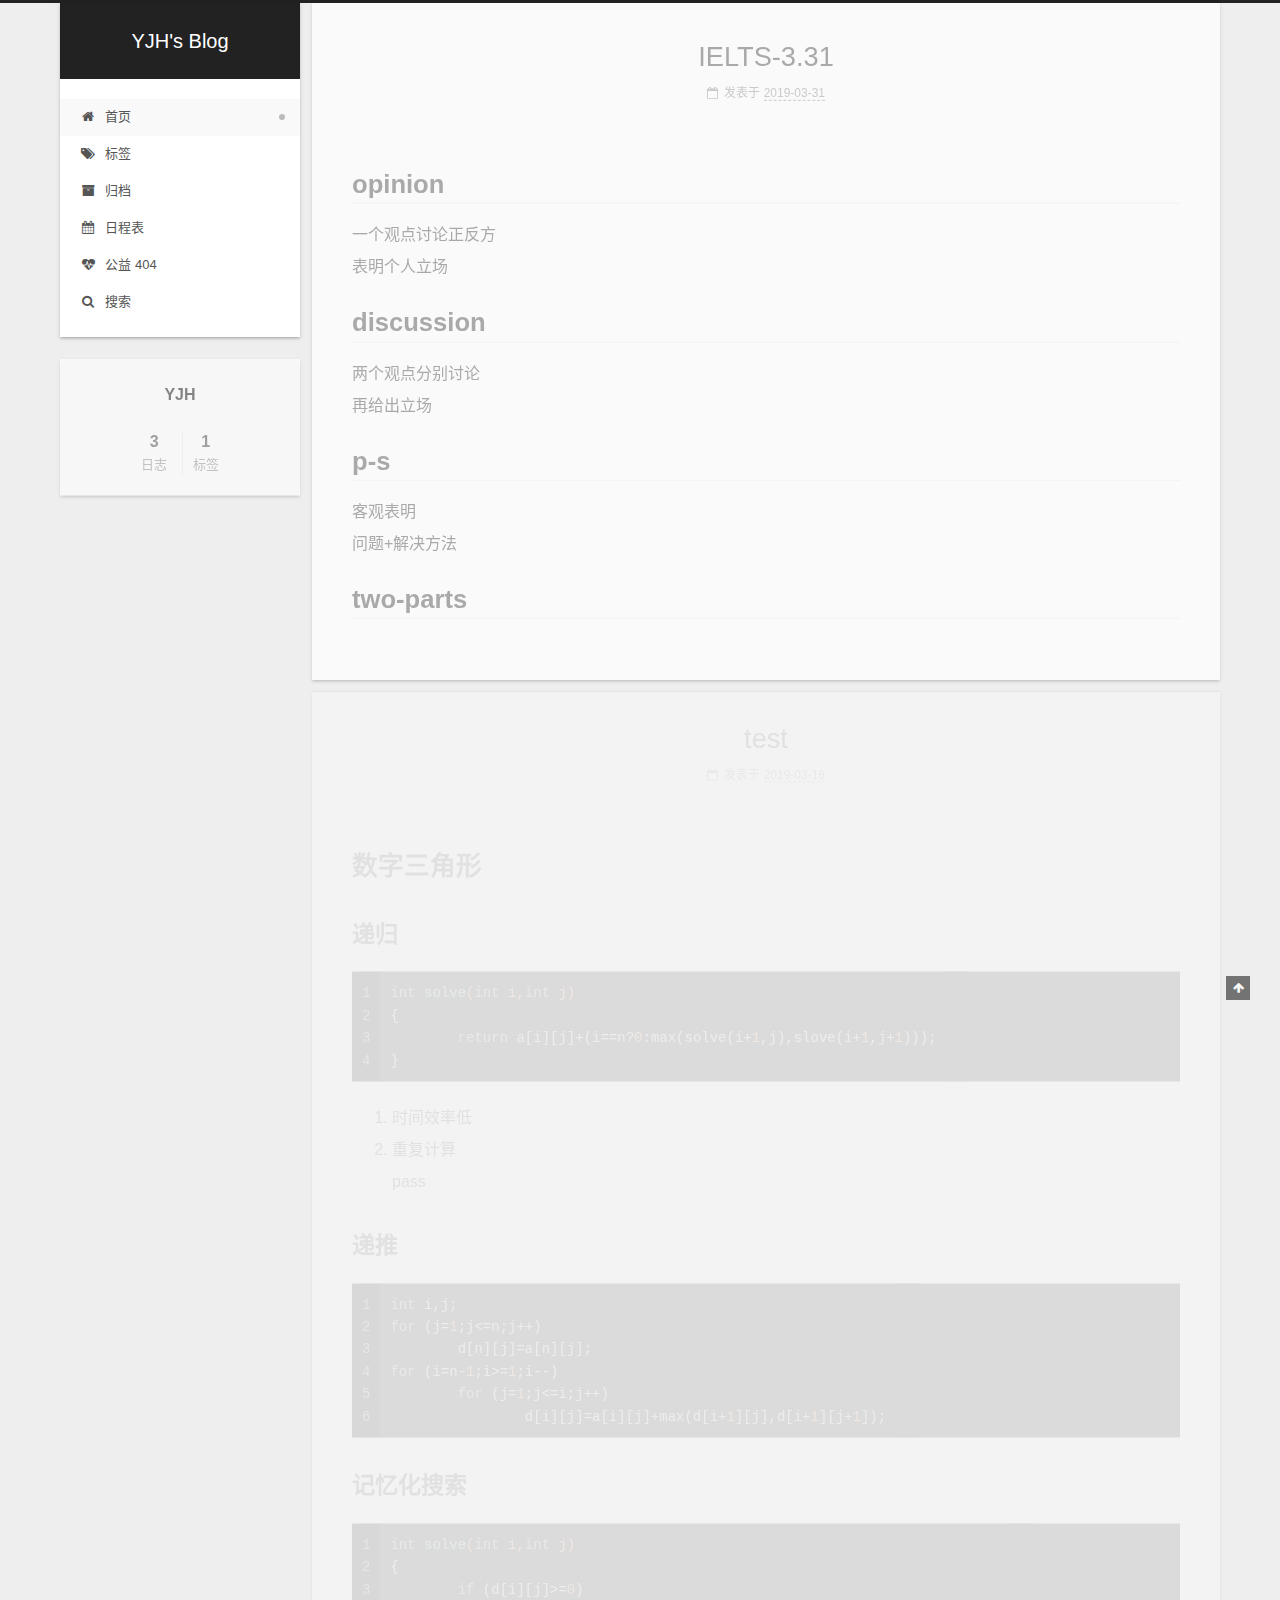
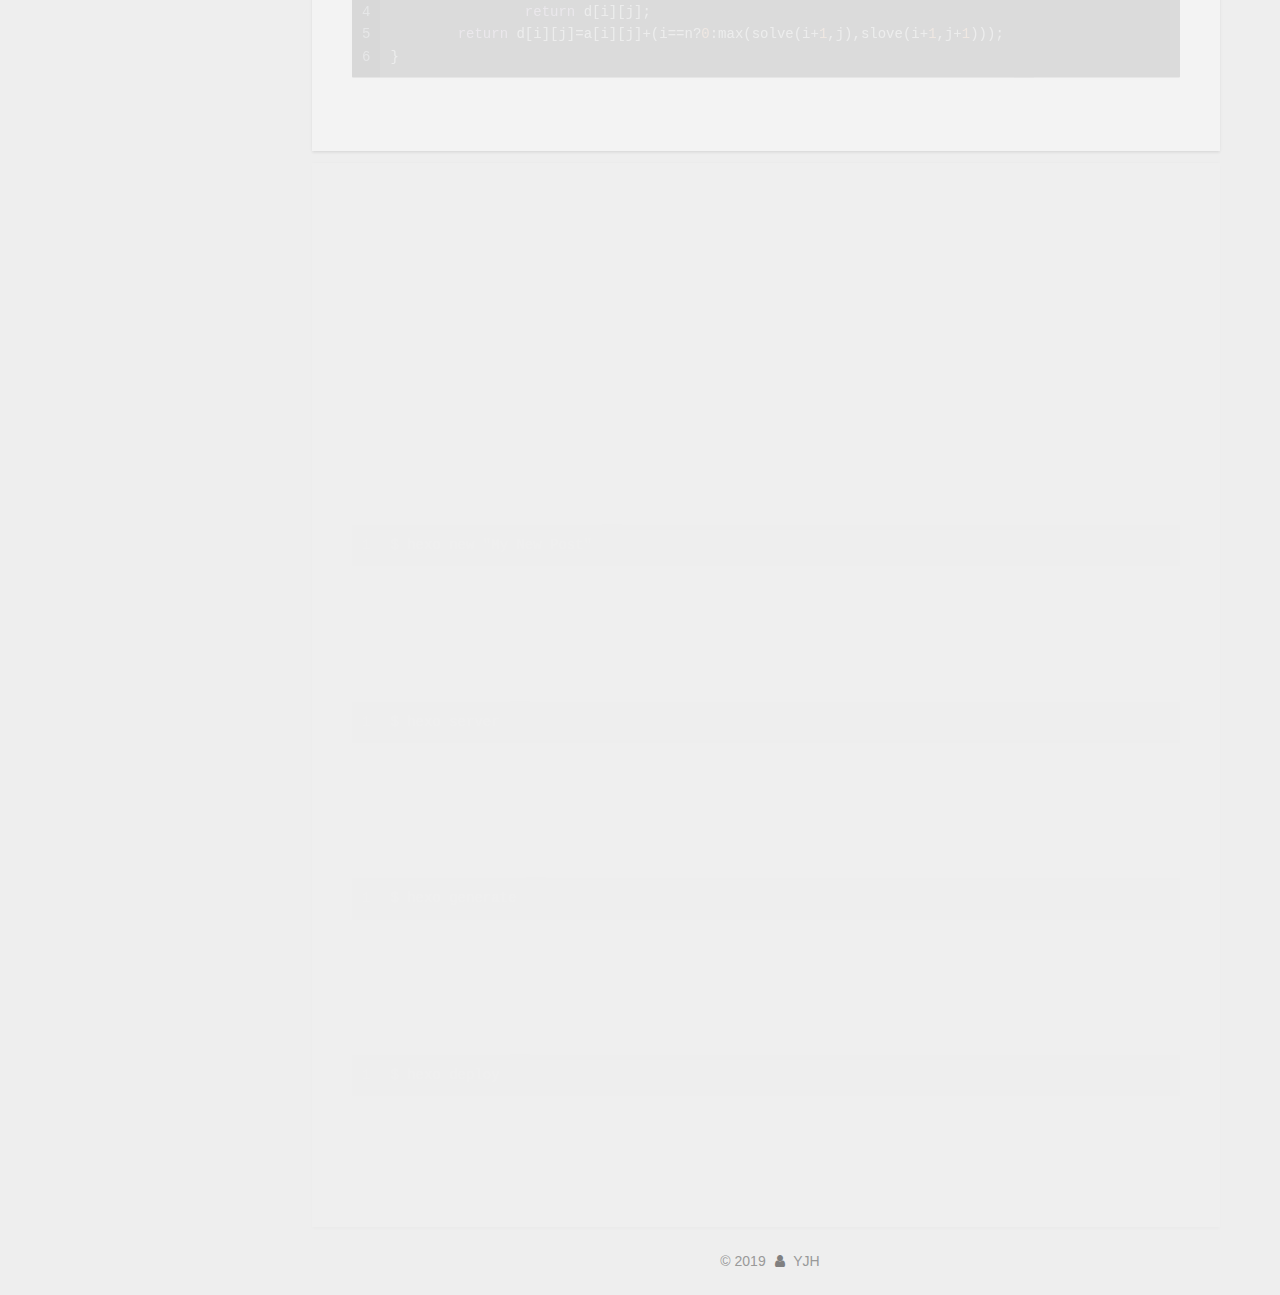
<file: index.html>
<!DOCTYPE html>












  


<html class="theme-next gemini use-motion" lang="zh-CN">
<head><meta name="generator" content="Hexo 3.8.0">
  <meta charset="UTF-8">
<meta http-equiv="X-UA-Compatible" content="IE=edge">
<meta name="viewport" content="width=device-width, initial-scale=1, maximum-scale=2">
<meta name="theme-color" content="#222">


























<link rel="stylesheet" href="/lib/font-awesome/css/font-awesome.min.css?v=4.6.2">

<link rel="stylesheet" href="/css/main.css?v=7.0.1">


  <link rel="apple-touch-icon" sizes="180x180" href="/images/apple-touch-icon-next.png?v=7.0.1">


  <link rel="icon" type="image/png" sizes="32x32" href="/images/favicon-32x32-next.png?v=7.0.1">


  <link rel="icon" type="image/png" sizes="16x16" href="/images/favicon-16x16-next.png?v=7.0.1">


  <link rel="mask-icon" href="/images/logo.svg?v=7.0.1" color="#222">







<script id="hexo.configurations">
  var NexT = window.NexT || {};
  var CONFIG = {
    root: '/',
    scheme: 'Gemini',
    version: '7.0.1',
    sidebar: {"position":"left","display":"post","offset":12,"b2t":false,"scrollpercent":false,"onmobile":false,"dimmer":false},
    fancybox: false,
    fastclick: false,
    lazyload: false,
    tabs: true,
    motion: {"enable":true,"async":false,"transition":{"post_block":"fadeIn","post_header":"slideDownIn","post_body":"slideDownIn","coll_header":"slideLeftIn","sidebar":"slideUpIn"}},
    algolia: {
      applicationID: '',
      apiKey: '',
      indexName: '',
      hits: {"per_page":10},
      labels: {"input_placeholder":"Search for Posts","hits_empty":"We didn't find any results for the search: ${query}","hits_stats":"${hits} results found in ${time} ms"}
    }
  };
</script>


  




  <meta property="og:type" content="website">
<meta property="og:title" content="YJH&#39;s Blog">
<meta property="og:url" content="https://blog.yujh.space/index.html">
<meta property="og:site_name" content="YJH&#39;s Blog">
<meta property="og:locale" content="zh-CN">
<meta name="twitter:card" content="summary">
<meta name="twitter:title" content="YJH&#39;s Blog">






  <link rel="canonical" href="https://blog.yujh.space/">



<script id="page.configurations">
  CONFIG.page = {
    sidebar: "",
  };
</script>

  <title>YJH's Blog</title>
  












  <noscript>
  <style>
  .use-motion .motion-element,
  .use-motion .brand,
  .use-motion .menu-item,
  .sidebar-inner,
  .use-motion .post-block,
  .use-motion .pagination,
  .use-motion .comments,
  .use-motion .post-header,
  .use-motion .post-body,
  .use-motion .collection-title { opacity: initial; }

  .use-motion .logo,
  .use-motion .site-title,
  .use-motion .site-subtitle {
    opacity: initial;
    top: initial;
  }

  .use-motion .logo-line-before i { left: initial; }
  .use-motion .logo-line-after i { right: initial; }
  </style>
</noscript>

</head>

<body itemscope itemtype="http://schema.org/WebPage" lang="zh-CN">

  
  
    
  

  <div class="container sidebar-position-left 
  page-home">
    <div class="headband"></div>

    <header id="header" class="header" itemscope itemtype="http://schema.org/WPHeader">
      <div class="header-inner"><div class="site-brand-wrapper">
  <div class="site-meta">
    

    <div class="custom-logo-site-title">
      <a href="/" class="brand" rel="start">
        <span class="logo-line-before"><i></i></span>
        <span class="site-title">YJH's Blog</span>
        <span class="logo-line-after"><i></i></span>
      </a>
    </div>
    
    
  </div>

  <div class="site-nav-toggle">
    <button aria-label="切换导航栏">
      <span class="btn-bar"></span>
      <span class="btn-bar"></span>
      <span class="btn-bar"></span>
    </button>
  </div>
</div>



<nav class="site-nav">
  
    <ul id="menu" class="menu">
      
        
        
        
          
          <li class="menu-item menu-item-home menu-item-active">

    
    
    
      
    

    

    <a href="/" rel="section"><i class="menu-item-icon fa fa-fw fa-home"></i> <br>首页</a>

  </li>
        
        
        
          
          <li class="menu-item menu-item-tags">

    
    
    
      
    

    

    <a href="/tags/" rel="section"><i class="menu-item-icon fa fa-fw fa-tags"></i> <br>标签</a>

  </li>
        
        
        
          
          <li class="menu-item menu-item-archives">

    
    
    
      
    

    

    <a href="/archives/" rel="section"><i class="menu-item-icon fa fa-fw fa-archive"></i> <br>归档</a>

  </li>
        
        
        
          
          <li class="menu-item menu-item-schedule">

    
    
    
      
    

    

    <a href="/schedule/" rel="section"><i class="menu-item-icon fa fa-fw fa-calendar"></i> <br>日程表</a>

  </li>
        
        
        
          
          <li class="menu-item menu-item-commonweal">

    
    
    
      
    

    

    <a href="/404.html" rel="section"><i class="menu-item-icon fa fa-fw fa-heartbeat"></i> <br>公益 404</a>

  </li>

      
      
        <li class="menu-item menu-item-search">
          
            <a href="javascript:;" class="popup-trigger">
          
            
              <i class="menu-item-icon fa fa-search fa-fw"></i> <br>搜索</a>
        </li>
      
    </ul>
  

  

  
    <div class="site-search">
      
  <div class="popup search-popup local-search-popup">
  <div class="local-search-header clearfix">
    <span class="search-icon">
      <i class="fa fa-search"></i>
    </span>
    <span class="popup-btn-close">
      <i class="fa fa-times-circle"></i>
    </span>
    <div class="local-search-input-wrapper">
      <input autocomplete="off" placeholder="搜索..." spellcheck="false" type="text" id="local-search-input">
    </div>
  </div>
  <div id="local-search-result"></div>
</div>



    </div>
  
</nav>



  



</div>
    </header>

    


    <main id="main" class="main">
      <div class="main-inner">
        <div class="content-wrap">
          
            

          
          <div id="content" class="content">
            
  <section id="posts" class="posts-expand">
    
      

  

  
  
  

  

  <article class="post post-type-normal" itemscope itemtype="http://schema.org/Article">
  
  
  
  <div class="post-block">
    <link itemprop="mainEntityOfPage" href="https://blog.yujh.space/2019/03/31/IELTS-3-31/">

    <span hidden itemprop="author" itemscope itemtype="http://schema.org/Person">
      <meta itemprop="name" content="YJH">
      <meta itemprop="description" content>
      <meta itemprop="image" content="/images/avatar.gif">
    </span>

    <span hidden itemprop="publisher" itemscope itemtype="http://schema.org/Organization">
      <meta itemprop="name" content="YJH's Blog">
    </span>

    
      <header class="post-header">

        
        
          <h1 class="post-title" itemprop="name headline">
                
                
                <a href="/2019/03/31/IELTS-3-31/" class="post-title-link" itemprop="url">IELTS-3.31</a>
              
            
          </h1>
        

        <div class="post-meta">
          <span class="post-time">

            
            
            

            
              <span class="post-meta-item-icon">
                <i class="fa fa-calendar-o"></i>
              </span>
              
                <span class="post-meta-item-text">发表于</span>
              

              
                
              

              <time title="创建时间：2019-03-31 08:42:52 / 修改时间：08:48:06" itemprop="dateCreated datePublished" datetime="2019-03-31T08:42:52+08:00">2019-03-31</time>
            

            
              

              
            
          </span>

          

          
            
            
          

          
          

          

          

          

        </div>
      </header>
    

    
    
    
    <div class="post-body" itemprop="articleBody">

      
      

      
        
          
            <h1 id="opinion"><a href="#opinion" class="headerlink" title="opinion"></a>opinion</h1><p>一个观点讨论正反方<br>表明个人立场</p>
<h1 id="discussion"><a href="#discussion" class="headerlink" title="discussion"></a>discussion</h1><p>两个观点分别讨论<br>再给出立场</p>
<h1 id="p-s"><a href="#p-s" class="headerlink" title="p-s"></a>p-s</h1><p>客观表明<br>问题+解决方法</p>
<h1 id="two-parts"><a href="#two-parts" class="headerlink" title="two-parts"></a>two-parts</h1>
          
        
      
    </div>

    

    
    
    

    

    
      
    
    

    

    <footer class="post-footer">
      

      

      

      
      
        <div class="post-eof"></div>
      
    </footer>
  </div>
  
  
  
  </article>


    
      

  

  
  
  

  

  <article class="post post-type-normal" itemscope itemtype="http://schema.org/Article">
  
  
  
  <div class="post-block">
    <link itemprop="mainEntityOfPage" href="https://blog.yujh.space/2019/03/16/test/">

    <span hidden itemprop="author" itemscope itemtype="http://schema.org/Person">
      <meta itemprop="name" content="YJH">
      <meta itemprop="description" content>
      <meta itemprop="image" content="/images/avatar.gif">
    </span>

    <span hidden itemprop="publisher" itemscope itemtype="http://schema.org/Organization">
      <meta itemprop="name" content="YJH's Blog">
    </span>

    
      <header class="post-header">

        
        
          <h1 class="post-title" itemprop="name headline">
                
                
                <a href="/2019/03/16/test/" class="post-title-link" itemprop="url">test</a>
              
            
          </h1>
        

        <div class="post-meta">
          <span class="post-time">

            
            
            

            
              <span class="post-meta-item-icon">
                <i class="fa fa-calendar-o"></i>
              </span>
              
                <span class="post-meta-item-text">发表于</span>
              

              
                
              

              <time title="创建时间：2019-03-16 15:26:25 / 修改时间：15:27:32" itemprop="dateCreated datePublished" datetime="2019-03-16T15:26:25+08:00">2019-03-16</time>
            

            
              

              
            
          </span>

          

          
            
            
          

          
          

          

          

          

        </div>
      </header>
    

    
    
    
    <div class="post-body" itemprop="articleBody">

      
      

      
        
          
            <h1 id="数字三角形"><a href="#数字三角形" class="headerlink" title="数字三角形"></a>数字三角形</h1><h2 id="递归"><a href="#递归" class="headerlink" title="递归"></a>递归</h2><figure class="highlight cpp"><table><tr><td class="gutter"><pre><span class="line">1</span><br><span class="line">2</span><br><span class="line">3</span><br><span class="line">4</span><br></pre></td><td class="code"><pre><span class="line"><span class="function"><span class="keyword">int</span> <span class="title">solve</span><span class="params">(<span class="keyword">int</span> i,<span class="keyword">int</span> j)</span></span></span><br><span class="line"><span class="function"></span>&#123;</span><br><span class="line">	<span class="keyword">return</span> a[i][j]+(i==n?<span class="number">0</span>:max(solve(i+<span class="number">1</span>,j),slove(i+<span class="number">1</span>,j+<span class="number">1</span>)));</span><br><span class="line">&#125;</span><br></pre></td></tr></table></figure>
<ol>
<li>时间效率低</li>
<li>重复计算<br>pass</li>
</ol>
<h2 id="递推"><a href="#递推" class="headerlink" title="递推"></a>递推</h2><figure class="highlight cpp"><table><tr><td class="gutter"><pre><span class="line">1</span><br><span class="line">2</span><br><span class="line">3</span><br><span class="line">4</span><br><span class="line">5</span><br><span class="line">6</span><br></pre></td><td class="code"><pre><span class="line"><span class="keyword">int</span> i,j;</span><br><span class="line"><span class="keyword">for</span> (j=<span class="number">1</span>;j&lt;=n;j++)</span><br><span class="line">	d[n][j]=a[n][j];</span><br><span class="line"><span class="keyword">for</span> (i=n<span class="number">-1</span>;i&gt;=<span class="number">1</span>;i--)</span><br><span class="line">	<span class="keyword">for</span> (j=<span class="number">1</span>;j&lt;=i;j++)</span><br><span class="line">		d[i][j]=a[i][j]+max(d[i+<span class="number">1</span>][j],d[i+<span class="number">1</span>][j+<span class="number">1</span>]);</span><br></pre></td></tr></table></figure>
<h2 id="记忆化搜索"><a href="#记忆化搜索" class="headerlink" title="记忆化搜索"></a>记忆化搜索</h2><figure class="highlight cpp"><table><tr><td class="gutter"><pre><span class="line">1</span><br><span class="line">2</span><br><span class="line">3</span><br><span class="line">4</span><br><span class="line">5</span><br><span class="line">6</span><br></pre></td><td class="code"><pre><span class="line"><span class="function"><span class="keyword">int</span> <span class="title">solve</span><span class="params">(<span class="keyword">int</span> i,<span class="keyword">int</span> j)</span></span></span><br><span class="line"><span class="function"></span>&#123;</span><br><span class="line">	<span class="keyword">if</span> (d[i][j]&gt;=<span class="number">0</span>)</span><br><span class="line">		<span class="keyword">return</span> d[i][j];</span><br><span class="line">	<span class="keyword">return</span> d[i][j]=a[i][j]+(i==n?<span class="number">0</span>:max(solve(i+<span class="number">1</span>,j),slove(i+<span class="number">1</span>,j+<span class="number">1</span>)));</span><br><span class="line">&#125;</span><br></pre></td></tr></table></figure>
          
        
      
    </div>

    

    
    
    

    

    
      
    
    

    

    <footer class="post-footer">
      

      

      

      
      
        <div class="post-eof"></div>
      
    </footer>
  </div>
  
  
  
  </article>


    
      

  

  
  
  

  

  <article class="post post-type-normal" itemscope itemtype="http://schema.org/Article">
  
  
  
  <div class="post-block">
    <link itemprop="mainEntityOfPage" href="https://blog.yujh.space/2019/03/16/hello-world/">

    <span hidden itemprop="author" itemscope itemtype="http://schema.org/Person">
      <meta itemprop="name" content="YJH">
      <meta itemprop="description" content>
      <meta itemprop="image" content="/images/avatar.gif">
    </span>

    <span hidden itemprop="publisher" itemscope itemtype="http://schema.org/Organization">
      <meta itemprop="name" content="YJH's Blog">
    </span>

    
      <header class="post-header">

        
        
          <h1 class="post-title" itemprop="name headline">
                
                
                <a href="/2019/03/16/hello-world/" class="post-title-link" itemprop="url">Hello World</a>
              
            
          </h1>
        

        <div class="post-meta">
          <span class="post-time">

            
            
            

            
              <span class="post-meta-item-icon">
                <i class="fa fa-calendar-o"></i>
              </span>
              
                <span class="post-meta-item-text">发表于</span>
              

              
                
              

              <time title="创建时间：2019-03-16 14:25:56" itemprop="dateCreated datePublished" datetime="2019-03-16T14:25:56+08:00">2019-03-16</time>
            

            
          </span>

          

          
            
            
          

          
          

          

          

          

        </div>
      </header>
    

    
    
    
    <div class="post-body" itemprop="articleBody">

      
      

      
        
          
            <p>Welcome to <a href="https://hexo.io/" target="_blank" rel="noopener">Hexo</a>! This is your very first post. Check <a href="https://hexo.io/docs/" target="_blank" rel="noopener">documentation</a> for more info. If you get any problems when using Hexo, you can find the answer in <a href="https://hexo.io/docs/troubleshooting.html" target="_blank" rel="noopener">troubleshooting</a> or you can ask me on <a href="https://github.com/hexojs/hexo/issues" target="_blank" rel="noopener">GitHub</a>.</p>
<h2 id="Quick-Start"><a href="#Quick-Start" class="headerlink" title="Quick Start"></a>Quick Start</h2><h3 id="Create-a-new-post"><a href="#Create-a-new-post" class="headerlink" title="Create a new post"></a>Create a new post</h3><figure class="highlight bash"><table><tr><td class="gutter"><pre><span class="line">1</span><br></pre></td><td class="code"><pre><span class="line">$ hexo new <span class="string">"My New Post"</span></span><br></pre></td></tr></table></figure>
<p>More info: <a href="https://hexo.io/docs/writing.html" target="_blank" rel="noopener">Writing</a></p>
<h3 id="Run-server"><a href="#Run-server" class="headerlink" title="Run server"></a>Run server</h3><figure class="highlight bash"><table><tr><td class="gutter"><pre><span class="line">1</span><br></pre></td><td class="code"><pre><span class="line">$ hexo server</span><br></pre></td></tr></table></figure>
<p>More info: <a href="https://hexo.io/docs/server.html" target="_blank" rel="noopener">Server</a></p>
<h3 id="Generate-static-files"><a href="#Generate-static-files" class="headerlink" title="Generate static files"></a>Generate static files</h3><figure class="highlight bash"><table><tr><td class="gutter"><pre><span class="line">1</span><br></pre></td><td class="code"><pre><span class="line">$ hexo generate</span><br></pre></td></tr></table></figure>
<p>More info: <a href="https://hexo.io/docs/generating.html" target="_blank" rel="noopener">Generating</a></p>
<h3 id="Deploy-to-remote-sites"><a href="#Deploy-to-remote-sites" class="headerlink" title="Deploy to remote sites"></a>Deploy to remote sites</h3><figure class="highlight bash"><table><tr><td class="gutter"><pre><span class="line">1</span><br></pre></td><td class="code"><pre><span class="line">$ hexo deploy</span><br></pre></td></tr></table></figure>
<p>More info: <a href="https://hexo.io/docs/deployment.html" target="_blank" rel="noopener">Deployment</a></p>

          
        
      
    </div>

    

    
    
    

    

    
      
    
    

    

    <footer class="post-footer">
      

      

      

      
      
        <div class="post-eof"></div>
      
    </footer>
  </div>
  
  
  
  </article>


    
  </section>

  


          </div>
          

        </div>
        
          
  
  <div class="sidebar-toggle">
    <div class="sidebar-toggle-line-wrap">
      <span class="sidebar-toggle-line sidebar-toggle-line-first"></span>
      <span class="sidebar-toggle-line sidebar-toggle-line-middle"></span>
      <span class="sidebar-toggle-line sidebar-toggle-line-last"></span>
    </div>
  </div>

  <aside id="sidebar" class="sidebar">
    <div class="sidebar-inner">

      

      

      <div class="site-overview-wrap sidebar-panel sidebar-panel-active">
        <div class="site-overview">
          <div class="site-author motion-element" itemprop="author" itemscope itemtype="http://schema.org/Person">
            
              <p class="site-author-name" itemprop="name">YJH</p>
              <p class="site-description motion-element" itemprop="description"></p>
          </div>

          
            <nav class="site-state motion-element">
              
                <div class="site-state-item site-state-posts">
                
                  <a href="/archives/">
                
                    <span class="site-state-item-count">3</span>
                    <span class="site-state-item-name">日志</span>
                  </a>
                </div>
              

              

              
                
                
                <div class="site-state-item site-state-tags">
                  
                    
                    
                      
                    
                    <span class="site-state-item-count">1</span>
                    <span class="site-state-item-name">标签</span>
                  
                </div>
              
            </nav>
          

          

          

          

          
          

          
            
          
          

        </div>
      </div>

      

      

    </div>
  </aside>
  


        
      </div>
    </main>

    <footer id="footer" class="footer">
      <div class="footer-inner">
        <div class="copyright">&copy; <span itemprop="copyrightYear">2019</span>
  <span class="with-love" id="animate">
    <i class="fa fa-user"></i>
  </span>
  <span class="author" itemprop="copyrightHolder">YJH</span>

  

  
</div>









        








        
      </div>
    </footer>

    
      <div class="back-to-top">
        <i class="fa fa-arrow-up"></i>
        
      </div>
    

    

    

    
  </div>

  

<script>
  if (Object.prototype.toString.call(window.Promise) !== '[object Function]') {
    window.Promise = null;
  }
</script>


























  
  <script src="/lib/jquery/index.js?v=2.1.3"></script>

  
  <script src="/lib/velocity/velocity.min.js?v=1.2.1"></script>

  
  <script src="/lib/velocity/velocity.ui.min.js?v=1.2.1"></script>


  


  <script src="/js/src/utils.js?v=7.0.1"></script>

  <script src="/js/src/motion.js?v=7.0.1"></script>



  
  


  <script src="/js/src/affix.js?v=7.0.1"></script>

  <script src="/js/src/schemes/pisces.js?v=7.0.1"></script>




  

  


  <script src="/js/src/bootstrap.js?v=7.0.1"></script>


  
  



  
  <script>
    // Popup Window;
    var isfetched = false;
    var isXml = true;
    // Search DB path;
    var search_path = "search.xml";
    if (search_path.length === 0) {
      search_path = "search.xml";
    } else if (/json$/i.test(search_path)) {
      isXml = false;
    }
    var path = "/" + search_path;
    // monitor main search box;

    var onPopupClose = function (e) {
      $('.popup').hide();
      $('#local-search-input').val('');
      $('.search-result-list').remove();
      $('#no-result').remove();
      $(".local-search-pop-overlay").remove();
      $('body').css('overflow', '');
    }

    function proceedsearch() {
      $("body")
        .append('<div class="search-popup-overlay local-search-pop-overlay"></div>')
        .css('overflow', 'hidden');
      $('.search-popup-overlay').click(onPopupClose);
      $('.popup').toggle();
      var $localSearchInput = $('#local-search-input');
      $localSearchInput.attr("autocapitalize", "none");
      $localSearchInput.attr("autocorrect", "off");
      $localSearchInput.focus();
    }

    // search function;
    var searchFunc = function(path, search_id, content_id) {
      'use strict';

      // start loading animation
      $("body")
        .append('<div class="search-popup-overlay local-search-pop-overlay">' +
          '<div id="search-loading-icon">' +
          '<i class="fa fa-spinner fa-pulse fa-5x fa-fw"></i>' +
          '</div>' +
          '</div>')
        .css('overflow', 'hidden');
      $("#search-loading-icon").css('margin', '20% auto 0 auto').css('text-align', 'center');

      

      $.ajax({
        url: path,
        dataType: isXml ? "xml" : "json",
        async: true,
        success: function(res) {
          // get the contents from search data
          isfetched = true;
          $('.popup').detach().appendTo('.header-inner');
          var datas = isXml ? $("entry", res).map(function() {
            return {
              title: $("title", this).text(),
              content: $("content",this).text(),
              url: $("url" , this).text()
            };
          }).get() : res;
          var input = document.getElementById(search_id);
          var resultContent = document.getElementById(content_id);
          var inputEventFunction = function() {
            var searchText = input.value.trim().toLowerCase();
            var keywords = searchText.split(/[\s\-]+/);
            if (keywords.length > 1) {
              keywords.push(searchText);
            }
            var resultItems = [];
            if (searchText.length > 0) {
              // perform local searching
              datas.forEach(function(data) {
                var isMatch = false;
                var hitCount = 0;
                var searchTextCount = 0;
                var title = data.title.trim();
                var titleInLowerCase = title.toLowerCase();
                var content = data.content.trim().replace(/<[^>]+>/g,"");
                
                var contentInLowerCase = content.toLowerCase();
                var articleUrl = decodeURIComponent(data.url).replace(/\/{2,}/g, '/');
                var indexOfTitle = [];
                var indexOfContent = [];
                // only match articles with not empty titles
                if(title != '') {
                  keywords.forEach(function(keyword) {
                    function getIndexByWord(word, text, caseSensitive) {
                      var wordLen = word.length;
                      if (wordLen === 0) {
                        return [];
                      }
                      var startPosition = 0, position = [], index = [];
                      if (!caseSensitive) {
                        text = text.toLowerCase();
                        word = word.toLowerCase();
                      }
                      while ((position = text.indexOf(word, startPosition)) > -1) {
                        index.push({position: position, word: word});
                        startPosition = position + wordLen;
                      }
                      return index;
                    }

                    indexOfTitle = indexOfTitle.concat(getIndexByWord(keyword, titleInLowerCase, false));
                    indexOfContent = indexOfContent.concat(getIndexByWord(keyword, contentInLowerCase, false));
                  });
                  if (indexOfTitle.length > 0 || indexOfContent.length > 0) {
                    isMatch = true;
                    hitCount = indexOfTitle.length + indexOfContent.length;
                  }
                }

                // show search results

                if (isMatch) {
                  // sort index by position of keyword

                  [indexOfTitle, indexOfContent].forEach(function (index) {
                    index.sort(function (itemLeft, itemRight) {
                      if (itemRight.position !== itemLeft.position) {
                        return itemRight.position - itemLeft.position;
                      } else {
                        return itemLeft.word.length - itemRight.word.length;
                      }
                    });
                  });

                  // merge hits into slices

                  function mergeIntoSlice(text, start, end, index) {
                    var item = index[index.length - 1];
                    var position = item.position;
                    var word = item.word;
                    var hits = [];
                    var searchTextCountInSlice = 0;
                    while (position + word.length <= end && index.length != 0) {
                      if (word === searchText) {
                        searchTextCountInSlice++;
                      }
                      hits.push({position: position, length: word.length});
                      var wordEnd = position + word.length;

                      // move to next position of hit

                      index.pop();
                      while (index.length != 0) {
                        item = index[index.length - 1];
                        position = item.position;
                        word = item.word;
                        if (wordEnd > position) {
                          index.pop();
                        } else {
                          break;
                        }
                      }
                    }
                    searchTextCount += searchTextCountInSlice;
                    return {
                      hits: hits,
                      start: start,
                      end: end,
                      searchTextCount: searchTextCountInSlice
                    };
                  }

                  var slicesOfTitle = [];
                  if (indexOfTitle.length != 0) {
                    slicesOfTitle.push(mergeIntoSlice(title, 0, title.length, indexOfTitle));
                  }

                  var slicesOfContent = [];
                  while (indexOfContent.length != 0) {
                    var item = indexOfContent[indexOfContent.length - 1];
                    var position = item.position;
                    var word = item.word;
                    // cut out 100 characters
                    var start = position - 20;
                    var end = position + 80;
                    if(start < 0){
                      start = 0;
                    }
                    if (end < position + word.length) {
                      end = position + word.length;
                    }
                    if(end > content.length){
                      end = content.length;
                    }
                    slicesOfContent.push(mergeIntoSlice(content, start, end, indexOfContent));
                  }

                  // sort slices in content by search text's count and hits' count

                  slicesOfContent.sort(function (sliceLeft, sliceRight) {
                    if (sliceLeft.searchTextCount !== sliceRight.searchTextCount) {
                      return sliceRight.searchTextCount - sliceLeft.searchTextCount;
                    } else if (sliceLeft.hits.length !== sliceRight.hits.length) {
                      return sliceRight.hits.length - sliceLeft.hits.length;
                    } else {
                      return sliceLeft.start - sliceRight.start;
                    }
                  });

                  // select top N slices in content

                  var upperBound = parseInt('1');
                  if (upperBound >= 0) {
                    slicesOfContent = slicesOfContent.slice(0, upperBound);
                  }

                  // highlight title and content

                  function highlightKeyword(text, slice) {
                    var result = '';
                    var prevEnd = slice.start;
                    slice.hits.forEach(function (hit) {
                      result += text.substring(prevEnd, hit.position);
                      var end = hit.position + hit.length;
                      result += '<b class="search-keyword">' + text.substring(hit.position, end) + '</b>';
                      prevEnd = end;
                    });
                    result += text.substring(prevEnd, slice.end);
                    return result;
                  }

                  var resultItem = '';

                  if (slicesOfTitle.length != 0) {
                    resultItem += "<li><a href='" + articleUrl + "' class='search-result-title'>" + highlightKeyword(title, slicesOfTitle[0]) + "</a>";
                  } else {
                    resultItem += "<li><a href='" + articleUrl + "' class='search-result-title'>" + title + "</a>";
                  }

                  slicesOfContent.forEach(function (slice) {
                    resultItem += "<a href='" + articleUrl + "'>" +
                      "<p class=\"search-result\">" + highlightKeyword(content, slice) +
                      "...</p>" + "</a>";
                  });

                  resultItem += "</li>";
                  resultItems.push({
                    item: resultItem,
                    searchTextCount: searchTextCount,
                    hitCount: hitCount,
                    id: resultItems.length
                  });
                }
              })
            };
            if (keywords.length === 1 && keywords[0] === "") {
              resultContent.innerHTML = '<div id="no-result"><i class="fa fa-search fa-5x"></i></div>'
            } else if (resultItems.length === 0) {
              resultContent.innerHTML = '<div id="no-result"><i class="fa fa-frown-o fa-5x"></i></div>'
            } else {
              resultItems.sort(function (resultLeft, resultRight) {
                if (resultLeft.searchTextCount !== resultRight.searchTextCount) {
                  return resultRight.searchTextCount - resultLeft.searchTextCount;
                } else if (resultLeft.hitCount !== resultRight.hitCount) {
                  return resultRight.hitCount - resultLeft.hitCount;
                } else {
                  return resultRight.id - resultLeft.id;
                }
              });
              var searchResultList = '<ul class=\"search-result-list\">';
              resultItems.forEach(function (result) {
                searchResultList += result.item;
              })
              searchResultList += "</ul>";
              resultContent.innerHTML = searchResultList;
            }
          }

          if ('auto' === 'auto') {
            input.addEventListener('input', inputEventFunction);
          } else {
            $('.search-icon').click(inputEventFunction);
            input.addEventListener('keypress', function (event) {
              if (event.keyCode === 13) {
                inputEventFunction();
              }
            });
          }

          // remove loading animation
          $(".local-search-pop-overlay").remove();
          $('body').css('overflow', '');

          proceedsearch();
        }
      });
    }

    // handle and trigger popup window;
    $('.popup-trigger').click(function(e) {
      e.stopPropagation();
      if (isfetched === false) {
        searchFunc(path, 'local-search-input', 'local-search-result');
      } else {
        proceedsearch();
      };
    });

    $('.popup-btn-close').click(onPopupClose);
    $('.popup').click(function(e){
      e.stopPropagation();
    });
    $(document).on('keyup', function (event) {
      var shouldDismissSearchPopup = event.which === 27 &&
        $('.search-popup').is(':visible');
      if (shouldDismissSearchPopup) {
        onPopupClose();
      }
    });
  </script>





  

  

  
  

  
  
    
      
    
      
    
      
    
  

  


  

  

  

  

  

  

  

  

  

  
  <style>
    .copy-btn {
      display: inline-block;
      padding: 6px 12px;
      font-size: 13px;
      font-weight: 700;
      line-height: 20px;
      color: #333;
      white-space: nowrap;
      vertical-align: middle;
      cursor: pointer;
      
        background-color: #eee;
        background-image: linear-gradient(#fcfcfc, #eee);
        border: 1px solid #d5d5d5;
        border-radius: 3px;
      
      user-select: none;
      outline: 0;
    }

    .highlight-wrap .copy-btn {
      transition: opacity .3s ease-in-out;
      opacity: 0;
      padding: 2px 6px;
      position: absolute;
      
        right: 4px;
        top: 8px;
      
    }

    .highlight-wrap:hover .copy-btn,
    .highlight-wrap .copy-btn:focus {
      opacity: 1;
    }

    .highlight-wrap {
      position: relative;
    }
  </style>
  <script>
    $('.highlight').each(function(i, e) {
      var $wrap = $('<div>').addClass('highlight-wrap');
      $(e).after($wrap);
      $wrap.append($('<button>').addClass('copy-btn').append('复制').on('click', function(e) {
        var code = $(this).parent().find('.code').find('.line').map(function(i, e) {
          return $(e).text();
        }).toArray().join('\n');
        var ta = document.createElement('textarea');
        var yPosition = window.pageYOffset || document.documentElement.scrollTop;
        ta.style.top = yPosition + 'px'; // Prevent page scroll
        ta.style.position = 'absolute';
        ta.style.opacity = '0';
        ta.readOnly = true;
        ta.value = code;
        document.body.appendChild(ta);
        ta.select();
        ta.setSelectionRange(0, code.length);
        ta.readOnly = false;
        var result = document.execCommand('copy');
        
          if (result) $(this).text('复制成功');
          else $(this).text('复制失败');
        
        ta.blur(); // For iOS
        $(this).blur();
      })).on('mouseleave', function(e) {
        var $b = $(this).find('.copy-btn');
        setTimeout(function() {
          $b.text('复制');
        }, 300);
      }).append(e);
    })
  </script>


</body>
</html>
</file>
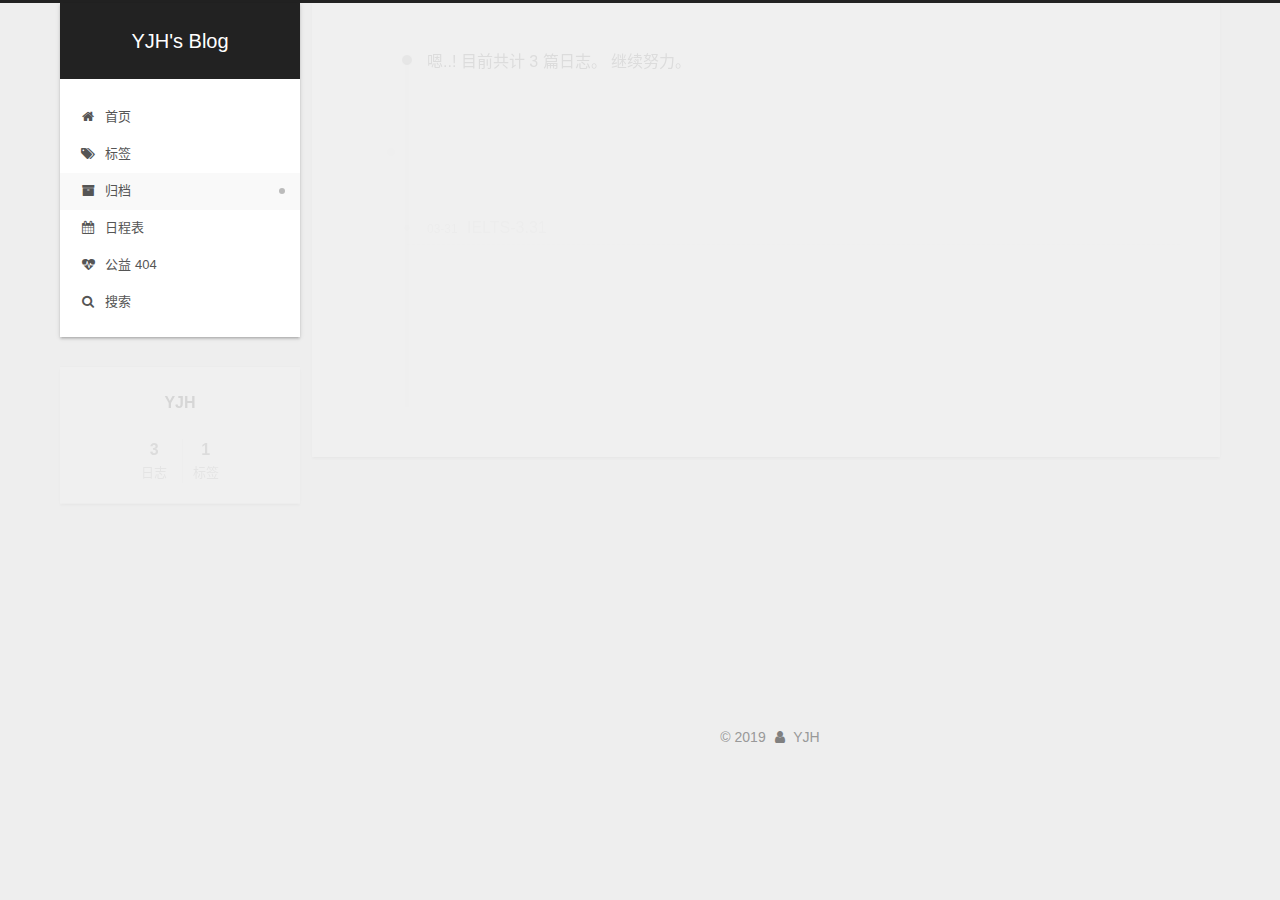
<file: archives/index.html>
<!DOCTYPE html>












  


<html class="theme-next gemini use-motion" lang="zh-CN">
<head><meta name="generator" content="Hexo 3.8.0">
  <meta charset="UTF-8">
<meta http-equiv="X-UA-Compatible" content="IE=edge">
<meta name="viewport" content="width=device-width, initial-scale=1, maximum-scale=2">
<meta name="theme-color" content="#222">


























<link rel="stylesheet" href="/lib/font-awesome/css/font-awesome.min.css?v=4.6.2">

<link rel="stylesheet" href="/css/main.css?v=7.0.1">


  <link rel="apple-touch-icon" sizes="180x180" href="/images/apple-touch-icon-next.png?v=7.0.1">


  <link rel="icon" type="image/png" sizes="32x32" href="/images/favicon-32x32-next.png?v=7.0.1">


  <link rel="icon" type="image/png" sizes="16x16" href="/images/favicon-16x16-next.png?v=7.0.1">


  <link rel="mask-icon" href="/images/logo.svg?v=7.0.1" color="#222">







<script id="hexo.configurations">
  var NexT = window.NexT || {};
  var CONFIG = {
    root: '/',
    scheme: 'Gemini',
    version: '7.0.1',
    sidebar: {"position":"left","display":"post","offset":12,"b2t":false,"scrollpercent":false,"onmobile":false,"dimmer":false},
    fancybox: false,
    fastclick: false,
    lazyload: false,
    tabs: true,
    motion: {"enable":true,"async":false,"transition":{"post_block":"fadeIn","post_header":"slideDownIn","post_body":"slideDownIn","coll_header":"slideLeftIn","sidebar":"slideUpIn"}},
    algolia: {
      applicationID: '',
      apiKey: '',
      indexName: '',
      hits: {"per_page":10},
      labels: {"input_placeholder":"Search for Posts","hits_empty":"We didn't find any results for the search: ${query}","hits_stats":"${hits} results found in ${time} ms"}
    }
  };
</script>


  




  <meta property="og:type" content="website">
<meta property="og:title" content="YJH&#39;s Blog">
<meta property="og:url" content="https://blog.yujh.space/archives/index.html">
<meta property="og:site_name" content="YJH&#39;s Blog">
<meta property="og:locale" content="zh-CN">
<meta name="twitter:card" content="summary">
<meta name="twitter:title" content="YJH&#39;s Blog">






  <link rel="canonical" href="https://blog.yujh.space/archives/">



<script id="page.configurations">
  CONFIG.page = {
    sidebar: "",
  };
</script>

  <title>归档 | YJH's Blog</title>
  












  <noscript>
  <style>
  .use-motion .motion-element,
  .use-motion .brand,
  .use-motion .menu-item,
  .sidebar-inner,
  .use-motion .post-block,
  .use-motion .pagination,
  .use-motion .comments,
  .use-motion .post-header,
  .use-motion .post-body,
  .use-motion .collection-title { opacity: initial; }

  .use-motion .logo,
  .use-motion .site-title,
  .use-motion .site-subtitle {
    opacity: initial;
    top: initial;
  }

  .use-motion .logo-line-before i { left: initial; }
  .use-motion .logo-line-after i { right: initial; }
  </style>
</noscript>

</head>

<body itemscope itemtype="http://schema.org/WebPage" lang="zh-CN">

  
  
    
  

  <div class="container sidebar-position-left page-archive">
    <div class="headband"></div>

    <header id="header" class="header" itemscope itemtype="http://schema.org/WPHeader">
      <div class="header-inner"><div class="site-brand-wrapper">
  <div class="site-meta">
    

    <div class="custom-logo-site-title">
      <a href="/" class="brand" rel="start">
        <span class="logo-line-before"><i></i></span>
        <span class="site-title">YJH's Blog</span>
        <span class="logo-line-after"><i></i></span>
      </a>
    </div>
    
    
  </div>

  <div class="site-nav-toggle">
    <button aria-label="切换导航栏">
      <span class="btn-bar"></span>
      <span class="btn-bar"></span>
      <span class="btn-bar"></span>
    </button>
  </div>
</div>



<nav class="site-nav">
  
    <ul id="menu" class="menu">
      
        
        
        
          
          <li class="menu-item menu-item-home">

    
    
    
      
    

    

    <a href="/" rel="section"><i class="menu-item-icon fa fa-fw fa-home"></i> <br>首页</a>

  </li>
        
        
        
          
          <li class="menu-item menu-item-tags">

    
    
    
      
    

    

    <a href="/tags/" rel="section"><i class="menu-item-icon fa fa-fw fa-tags"></i> <br>标签</a>

  </li>
        
        
        
          
          <li class="menu-item menu-item-archives menu-item-active">

    
    
    
      
    

    

    <a href="/archives/" rel="section"><i class="menu-item-icon fa fa-fw fa-archive"></i> <br>归档</a>

  </li>
        
        
        
          
          <li class="menu-item menu-item-schedule">

    
    
    
      
    

    

    <a href="/schedule/" rel="section"><i class="menu-item-icon fa fa-fw fa-calendar"></i> <br>日程表</a>

  </li>
        
        
        
          
          <li class="menu-item menu-item-commonweal">

    
    
    
      
    

    

    <a href="/404.html" rel="section"><i class="menu-item-icon fa fa-fw fa-heartbeat"></i> <br>公益 404</a>

  </li>

      
      
        <li class="menu-item menu-item-search">
          
            <a href="javascript:;" class="popup-trigger">
          
            
              <i class="menu-item-icon fa fa-search fa-fw"></i> <br>搜索</a>
        </li>
      
    </ul>
  

  

  
    <div class="site-search">
      
  <div class="popup search-popup local-search-popup">
  <div class="local-search-header clearfix">
    <span class="search-icon">
      <i class="fa fa-search"></i>
    </span>
    <span class="popup-btn-close">
      <i class="fa fa-times-circle"></i>
    </span>
    <div class="local-search-input-wrapper">
      <input autocomplete="off" placeholder="搜索..." spellcheck="false" type="text" id="local-search-input">
    </div>
  </div>
  <div id="local-search-result"></div>
</div>



    </div>
  
</nav>



  



</div>
    </header>

    


    <main id="main" class="main">
      <div class="main-inner">
        <div class="content-wrap">
          
            

    
    
      
      
    
      
      
    
      
      
    
      
      
    
      
      
    
    

  


          
          <div id="content" class="content">
            

  
  
  
  <div class="post-block archive">
    <div id="posts" class="posts-collapse">
      <span class="archive-move-on"></span>

      
      <span class="archive-page-counter">
        
        
        
          
        
        嗯..! 目前共计 3 篇日志。 继续努力。
      </span>
      

      

        
        
        

        
          
          <div class="collection-title">
            <h1 class="archive-year" id="archive-year-2019">2019</h1>
          </div>
        
        

        

  <article class="post post-type-normal" itemscope itemtype="http://schema.org/Article">
    <header class="post-header">

      <h2 class="post-title">
        
          <a class="post-title-link" href="/2019/03/31/IELTS-3-31/" itemprop="url">
            
              <span itemprop="name">IELTS-3.31</span>
            
          </a>
        
      </h2>

      <div class="post-meta">
        <time class="post-time" itemprop="dateCreated" datetime="2019-03-31T08:42:52+08:00" content="2019-03-31">
          03-31
        </time>
      </div>

    </header>
  </article>



      

        
        
        

        
        

        

  <article class="post post-type-normal" itemscope itemtype="http://schema.org/Article">
    <header class="post-header">

      <h2 class="post-title">
        
          <a class="post-title-link" href="/2019/03/16/test/" itemprop="url">
            
              <span itemprop="name">test</span>
            
          </a>
        
      </h2>

      <div class="post-meta">
        <time class="post-time" itemprop="dateCreated" datetime="2019-03-16T15:26:25+08:00" content="2019-03-16">
          03-16
        </time>
      </div>

    </header>
  </article>



      

        
        
        

        
        

        

  <article class="post post-type-normal" itemscope itemtype="http://schema.org/Article">
    <header class="post-header">

      <h2 class="post-title">
        
          <a class="post-title-link" href="/2019/03/16/hello-world/" itemprop="url">
            
              <span itemprop="name">Hello World</span>
            
          </a>
        
      </h2>

      <div class="post-meta">
        <time class="post-time" itemprop="dateCreated" datetime="2019-03-16T14:25:56+08:00" content="2019-03-16">
          03-16
        </time>
      </div>

    </header>
  </article>



      

    </div>
  </div>
  
  
  

  



          </div>
          

        </div>
        
          
  
  <div class="sidebar-toggle">
    <div class="sidebar-toggle-line-wrap">
      <span class="sidebar-toggle-line sidebar-toggle-line-first"></span>
      <span class="sidebar-toggle-line sidebar-toggle-line-middle"></span>
      <span class="sidebar-toggle-line sidebar-toggle-line-last"></span>
    </div>
  </div>

  <aside id="sidebar" class="sidebar">
    <div class="sidebar-inner">

      

      

      <div class="site-overview-wrap sidebar-panel sidebar-panel-active">
        <div class="site-overview">
          <div class="site-author motion-element" itemprop="author" itemscope itemtype="http://schema.org/Person">
            
              <p class="site-author-name" itemprop="name">YJH</p>
              <p class="site-description motion-element" itemprop="description"></p>
          </div>

          
            <nav class="site-state motion-element">
              
                <div class="site-state-item site-state-posts">
                
                  <a href="/archives/">
                
                    <span class="site-state-item-count">3</span>
                    <span class="site-state-item-name">日志</span>
                  </a>
                </div>
              

              

              
                
                
                <div class="site-state-item site-state-tags">
                  
                    
                    
                      
                    
                    <span class="site-state-item-count">1</span>
                    <span class="site-state-item-name">标签</span>
                  
                </div>
              
            </nav>
          

          

          

          

          
          

          
            
          
          

        </div>
      </div>

      

      

    </div>
  </aside>
  


        
      </div>
    </main>

    <footer id="footer" class="footer">
      <div class="footer-inner">
        <div class="copyright">&copy; <span itemprop="copyrightYear">2019</span>
  <span class="with-love" id="animate">
    <i class="fa fa-user"></i>
  </span>
  <span class="author" itemprop="copyrightHolder">YJH</span>

  

  
</div>









        








        
      </div>
    </footer>

    
      <div class="back-to-top">
        <i class="fa fa-arrow-up"></i>
        
      </div>
    

    

    

    
  </div>

  

<script>
  if (Object.prototype.toString.call(window.Promise) !== '[object Function]') {
    window.Promise = null;
  }
</script>


























  
  <script src="/lib/jquery/index.js?v=2.1.3"></script>

  
  <script src="/lib/velocity/velocity.min.js?v=1.2.1"></script>

  
  <script src="/lib/velocity/velocity.ui.min.js?v=1.2.1"></script>


  


  <script src="/js/src/utils.js?v=7.0.1"></script>

  <script src="/js/src/motion.js?v=7.0.1"></script>



  
  


  <script src="/js/src/affix.js?v=7.0.1"></script>

  <script src="/js/src/schemes/pisces.js?v=7.0.1"></script>




  

  


  <script src="/js/src/bootstrap.js?v=7.0.1"></script>


  
  



  
  <script>
    // Popup Window;
    var isfetched = false;
    var isXml = true;
    // Search DB path;
    var search_path = "search.xml";
    if (search_path.length === 0) {
      search_path = "search.xml";
    } else if (/json$/i.test(search_path)) {
      isXml = false;
    }
    var path = "/" + search_path;
    // monitor main search box;

    var onPopupClose = function (e) {
      $('.popup').hide();
      $('#local-search-input').val('');
      $('.search-result-list').remove();
      $('#no-result').remove();
      $(".local-search-pop-overlay").remove();
      $('body').css('overflow', '');
    }

    function proceedsearch() {
      $("body")
        .append('<div class="search-popup-overlay local-search-pop-overlay"></div>')
        .css('overflow', 'hidden');
      $('.search-popup-overlay').click(onPopupClose);
      $('.popup').toggle();
      var $localSearchInput = $('#local-search-input');
      $localSearchInput.attr("autocapitalize", "none");
      $localSearchInput.attr("autocorrect", "off");
      $localSearchInput.focus();
    }

    // search function;
    var searchFunc = function(path, search_id, content_id) {
      'use strict';

      // start loading animation
      $("body")
        .append('<div class="search-popup-overlay local-search-pop-overlay">' +
          '<div id="search-loading-icon">' +
          '<i class="fa fa-spinner fa-pulse fa-5x fa-fw"></i>' +
          '</div>' +
          '</div>')
        .css('overflow', 'hidden');
      $("#search-loading-icon").css('margin', '20% auto 0 auto').css('text-align', 'center');

      

      $.ajax({
        url: path,
        dataType: isXml ? "xml" : "json",
        async: true,
        success: function(res) {
          // get the contents from search data
          isfetched = true;
          $('.popup').detach().appendTo('.header-inner');
          var datas = isXml ? $("entry", res).map(function() {
            return {
              title: $("title", this).text(),
              content: $("content",this).text(),
              url: $("url" , this).text()
            };
          }).get() : res;
          var input = document.getElementById(search_id);
          var resultContent = document.getElementById(content_id);
          var inputEventFunction = function() {
            var searchText = input.value.trim().toLowerCase();
            var keywords = searchText.split(/[\s\-]+/);
            if (keywords.length > 1) {
              keywords.push(searchText);
            }
            var resultItems = [];
            if (searchText.length > 0) {
              // perform local searching
              datas.forEach(function(data) {
                var isMatch = false;
                var hitCount = 0;
                var searchTextCount = 0;
                var title = data.title.trim();
                var titleInLowerCase = title.toLowerCase();
                var content = data.content.trim().replace(/<[^>]+>/g,"");
                
                var contentInLowerCase = content.toLowerCase();
                var articleUrl = decodeURIComponent(data.url).replace(/\/{2,}/g, '/');
                var indexOfTitle = [];
                var indexOfContent = [];
                // only match articles with not empty titles
                if(title != '') {
                  keywords.forEach(function(keyword) {
                    function getIndexByWord(word, text, caseSensitive) {
                      var wordLen = word.length;
                      if (wordLen === 0) {
                        return [];
                      }
                      var startPosition = 0, position = [], index = [];
                      if (!caseSensitive) {
                        text = text.toLowerCase();
                        word = word.toLowerCase();
                      }
                      while ((position = text.indexOf(word, startPosition)) > -1) {
                        index.push({position: position, word: word});
                        startPosition = position + wordLen;
                      }
                      return index;
                    }

                    indexOfTitle = indexOfTitle.concat(getIndexByWord(keyword, titleInLowerCase, false));
                    indexOfContent = indexOfContent.concat(getIndexByWord(keyword, contentInLowerCase, false));
                  });
                  if (indexOfTitle.length > 0 || indexOfContent.length > 0) {
                    isMatch = true;
                    hitCount = indexOfTitle.length + indexOfContent.length;
                  }
                }

                // show search results

                if (isMatch) {
                  // sort index by position of keyword

                  [indexOfTitle, indexOfContent].forEach(function (index) {
                    index.sort(function (itemLeft, itemRight) {
                      if (itemRight.position !== itemLeft.position) {
                        return itemRight.position - itemLeft.position;
                      } else {
                        return itemLeft.word.length - itemRight.word.length;
                      }
                    });
                  });

                  // merge hits into slices

                  function mergeIntoSlice(text, start, end, index) {
                    var item = index[index.length - 1];
                    var position = item.position;
                    var word = item.word;
                    var hits = [];
                    var searchTextCountInSlice = 0;
                    while (position + word.length <= end && index.length != 0) {
                      if (word === searchText) {
                        searchTextCountInSlice++;
                      }
                      hits.push({position: position, length: word.length});
                      var wordEnd = position + word.length;

                      // move to next position of hit

                      index.pop();
                      while (index.length != 0) {
                        item = index[index.length - 1];
                        position = item.position;
                        word = item.word;
                        if (wordEnd > position) {
                          index.pop();
                        } else {
                          break;
                        }
                      }
                    }
                    searchTextCount += searchTextCountInSlice;
                    return {
                      hits: hits,
                      start: start,
                      end: end,
                      searchTextCount: searchTextCountInSlice
                    };
                  }

                  var slicesOfTitle = [];
                  if (indexOfTitle.length != 0) {
                    slicesOfTitle.push(mergeIntoSlice(title, 0, title.length, indexOfTitle));
                  }

                  var slicesOfContent = [];
                  while (indexOfContent.length != 0) {
                    var item = indexOfContent[indexOfContent.length - 1];
                    var position = item.position;
                    var word = item.word;
                    // cut out 100 characters
                    var start = position - 20;
                    var end = position + 80;
                    if(start < 0){
                      start = 0;
                    }
                    if (end < position + word.length) {
                      end = position + word.length;
                    }
                    if(end > content.length){
                      end = content.length;
                    }
                    slicesOfContent.push(mergeIntoSlice(content, start, end, indexOfContent));
                  }

                  // sort slices in content by search text's count and hits' count

                  slicesOfContent.sort(function (sliceLeft, sliceRight) {
                    if (sliceLeft.searchTextCount !== sliceRight.searchTextCount) {
                      return sliceRight.searchTextCount - sliceLeft.searchTextCount;
                    } else if (sliceLeft.hits.length !== sliceRight.hits.length) {
                      return sliceRight.hits.length - sliceLeft.hits.length;
                    } else {
                      return sliceLeft.start - sliceRight.start;
                    }
                  });

                  // select top N slices in content

                  var upperBound = parseInt('1');
                  if (upperBound >= 0) {
                    slicesOfContent = slicesOfContent.slice(0, upperBound);
                  }

                  // highlight title and content

                  function highlightKeyword(text, slice) {
                    var result = '';
                    var prevEnd = slice.start;
                    slice.hits.forEach(function (hit) {
                      result += text.substring(prevEnd, hit.position);
                      var end = hit.position + hit.length;
                      result += '<b class="search-keyword">' + text.substring(hit.position, end) + '</b>';
                      prevEnd = end;
                    });
                    result += text.substring(prevEnd, slice.end);
                    return result;
                  }

                  var resultItem = '';

                  if (slicesOfTitle.length != 0) {
                    resultItem += "<li><a href='" + articleUrl + "' class='search-result-title'>" + highlightKeyword(title, slicesOfTitle[0]) + "</a>";
                  } else {
                    resultItem += "<li><a href='" + articleUrl + "' class='search-result-title'>" + title + "</a>";
                  }

                  slicesOfContent.forEach(function (slice) {
                    resultItem += "<a href='" + articleUrl + "'>" +
                      "<p class=\"search-result\">" + highlightKeyword(content, slice) +
                      "...</p>" + "</a>";
                  });

                  resultItem += "</li>";
                  resultItems.push({
                    item: resultItem,
                    searchTextCount: searchTextCount,
                    hitCount: hitCount,
                    id: resultItems.length
                  });
                }
              })
            };
            if (keywords.length === 1 && keywords[0] === "") {
              resultContent.innerHTML = '<div id="no-result"><i class="fa fa-search fa-5x"></i></div>'
            } else if (resultItems.length === 0) {
              resultContent.innerHTML = '<div id="no-result"><i class="fa fa-frown-o fa-5x"></i></div>'
            } else {
              resultItems.sort(function (resultLeft, resultRight) {
                if (resultLeft.searchTextCount !== resultRight.searchTextCount) {
                  return resultRight.searchTextCount - resultLeft.searchTextCount;
                } else if (resultLeft.hitCount !== resultRight.hitCount) {
                  return resultRight.hitCount - resultLeft.hitCount;
                } else {
                  return resultRight.id - resultLeft.id;
                }
              });
              var searchResultList = '<ul class=\"search-result-list\">';
              resultItems.forEach(function (result) {
                searchResultList += result.item;
              })
              searchResultList += "</ul>";
              resultContent.innerHTML = searchResultList;
            }
          }

          if ('auto' === 'auto') {
            input.addEventListener('input', inputEventFunction);
          } else {
            $('.search-icon').click(inputEventFunction);
            input.addEventListener('keypress', function (event) {
              if (event.keyCode === 13) {
                inputEventFunction();
              }
            });
          }

          // remove loading animation
          $(".local-search-pop-overlay").remove();
          $('body').css('overflow', '');

          proceedsearch();
        }
      });
    }

    // handle and trigger popup window;
    $('.popup-trigger').click(function(e) {
      e.stopPropagation();
      if (isfetched === false) {
        searchFunc(path, 'local-search-input', 'local-search-result');
      } else {
        proceedsearch();
      };
    });

    $('.popup-btn-close').click(onPopupClose);
    $('.popup').click(function(e){
      e.stopPropagation();
    });
    $(document).on('keyup', function (event) {
      var shouldDismissSearchPopup = event.which === 27 &&
        $('.search-popup').is(':visible');
      if (shouldDismissSearchPopup) {
        onPopupClose();
      }
    });
  </script>





  

  

  
  

  
  

  


  

  

  

  

  

  

  

  

  

  
  <style>
    .copy-btn {
      display: inline-block;
      padding: 6px 12px;
      font-size: 13px;
      font-weight: 700;
      line-height: 20px;
      color: #333;
      white-space: nowrap;
      vertical-align: middle;
      cursor: pointer;
      
        background-color: #eee;
        background-image: linear-gradient(#fcfcfc, #eee);
        border: 1px solid #d5d5d5;
        border-radius: 3px;
      
      user-select: none;
      outline: 0;
    }

    .highlight-wrap .copy-btn {
      transition: opacity .3s ease-in-out;
      opacity: 0;
      padding: 2px 6px;
      position: absolute;
      
        right: 4px;
        top: 8px;
      
    }

    .highlight-wrap:hover .copy-btn,
    .highlight-wrap .copy-btn:focus {
      opacity: 1;
    }

    .highlight-wrap {
      position: relative;
    }
  </style>
  <script>
    $('.highlight').each(function(i, e) {
      var $wrap = $('<div>').addClass('highlight-wrap');
      $(e).after($wrap);
      $wrap.append($('<button>').addClass('copy-btn').append('复制').on('click', function(e) {
        var code = $(this).parent().find('.code').find('.line').map(function(i, e) {
          return $(e).text();
        }).toArray().join('\n');
        var ta = document.createElement('textarea');
        var yPosition = window.pageYOffset || document.documentElement.scrollTop;
        ta.style.top = yPosition + 'px'; // Prevent page scroll
        ta.style.position = 'absolute';
        ta.style.opacity = '0';
        ta.readOnly = true;
        ta.value = code;
        document.body.appendChild(ta);
        ta.select();
        ta.setSelectionRange(0, code.length);
        ta.readOnly = false;
        var result = document.execCommand('copy');
        
          if (result) $(this).text('复制成功');
          else $(this).text('复制失败');
        
        ta.blur(); // For iOS
        $(this).blur();
      })).on('mouseleave', function(e) {
        var $b = $(this).find('.copy-btn');
        setTimeout(function() {
          $b.text('复制');
        }, 300);
      }).append(e);
    })
  </script>


</body>
</html>
</file>
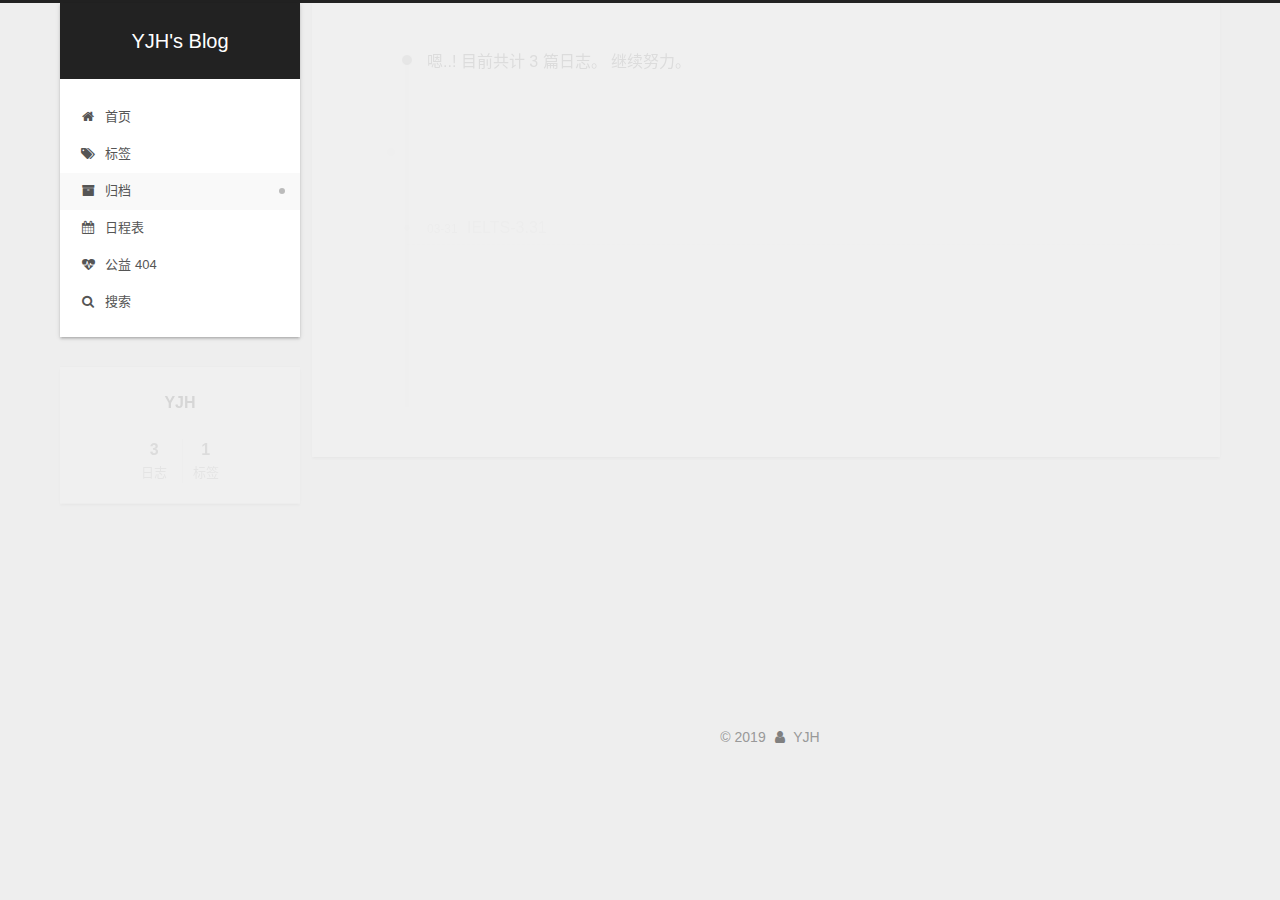
<file: archives/2019/index.html>
<!DOCTYPE html>












  


<html class="theme-next gemini use-motion" lang="zh-CN">
<head><meta name="generator" content="Hexo 3.8.0">
  <meta charset="UTF-8">
<meta http-equiv="X-UA-Compatible" content="IE=edge">
<meta name="viewport" content="width=device-width, initial-scale=1, maximum-scale=2">
<meta name="theme-color" content="#222">


























<link rel="stylesheet" href="/lib/font-awesome/css/font-awesome.min.css?v=4.6.2">

<link rel="stylesheet" href="/css/main.css?v=7.0.1">


  <link rel="apple-touch-icon" sizes="180x180" href="/images/apple-touch-icon-next.png?v=7.0.1">


  <link rel="icon" type="image/png" sizes="32x32" href="/images/favicon-32x32-next.png?v=7.0.1">


  <link rel="icon" type="image/png" sizes="16x16" href="/images/favicon-16x16-next.png?v=7.0.1">


  <link rel="mask-icon" href="/images/logo.svg?v=7.0.1" color="#222">







<script id="hexo.configurations">
  var NexT = window.NexT || {};
  var CONFIG = {
    root: '/',
    scheme: 'Gemini',
    version: '7.0.1',
    sidebar: {"position":"left","display":"post","offset":12,"b2t":false,"scrollpercent":false,"onmobile":false,"dimmer":false},
    fancybox: false,
    fastclick: false,
    lazyload: false,
    tabs: true,
    motion: {"enable":true,"async":false,"transition":{"post_block":"fadeIn","post_header":"slideDownIn","post_body":"slideDownIn","coll_header":"slideLeftIn","sidebar":"slideUpIn"}},
    algolia: {
      applicationID: '',
      apiKey: '',
      indexName: '',
      hits: {"per_page":10},
      labels: {"input_placeholder":"Search for Posts","hits_empty":"We didn't find any results for the search: ${query}","hits_stats":"${hits} results found in ${time} ms"}
    }
  };
</script>


  




  <meta property="og:type" content="website">
<meta property="og:title" content="YJH&#39;s Blog">
<meta property="og:url" content="https://blog.yujh.space/archives/2019/index.html">
<meta property="og:site_name" content="YJH&#39;s Blog">
<meta property="og:locale" content="zh-CN">
<meta name="twitter:card" content="summary">
<meta name="twitter:title" content="YJH&#39;s Blog">






  <link rel="canonical" href="https://blog.yujh.space/archives/2019/">



<script id="page.configurations">
  CONFIG.page = {
    sidebar: "",
  };
</script>

  <title>归档 | YJH's Blog</title>
  












  <noscript>
  <style>
  .use-motion .motion-element,
  .use-motion .brand,
  .use-motion .menu-item,
  .sidebar-inner,
  .use-motion .post-block,
  .use-motion .pagination,
  .use-motion .comments,
  .use-motion .post-header,
  .use-motion .post-body,
  .use-motion .collection-title { opacity: initial; }

  .use-motion .logo,
  .use-motion .site-title,
  .use-motion .site-subtitle {
    opacity: initial;
    top: initial;
  }

  .use-motion .logo-line-before i { left: initial; }
  .use-motion .logo-line-after i { right: initial; }
  </style>
</noscript>

</head>

<body itemscope itemtype="http://schema.org/WebPage" lang="zh-CN">

  
  
    
  

  <div class="container sidebar-position-left page-archive">
    <div class="headband"></div>

    <header id="header" class="header" itemscope itemtype="http://schema.org/WPHeader">
      <div class="header-inner"><div class="site-brand-wrapper">
  <div class="site-meta">
    

    <div class="custom-logo-site-title">
      <a href="/" class="brand" rel="start">
        <span class="logo-line-before"><i></i></span>
        <span class="site-title">YJH's Blog</span>
        <span class="logo-line-after"><i></i></span>
      </a>
    </div>
    
    
  </div>

  <div class="site-nav-toggle">
    <button aria-label="切换导航栏">
      <span class="btn-bar"></span>
      <span class="btn-bar"></span>
      <span class="btn-bar"></span>
    </button>
  </div>
</div>



<nav class="site-nav">
  
    <ul id="menu" class="menu">
      
        
        
        
          
          <li class="menu-item menu-item-home">

    
    
    
      
    

    

    <a href="/" rel="section"><i class="menu-item-icon fa fa-fw fa-home"></i> <br>首页</a>

  </li>
        
        
        
          
          <li class="menu-item menu-item-tags">

    
    
    
      
    

    

    <a href="/tags/" rel="section"><i class="menu-item-icon fa fa-fw fa-tags"></i> <br>标签</a>

  </li>
        
        
        
          
          <li class="menu-item menu-item-archives menu-item-active">

    
    
    
      
    

    

    <a href="/archives/" rel="section"><i class="menu-item-icon fa fa-fw fa-archive"></i> <br>归档</a>

  </li>
        
        
        
          
          <li class="menu-item menu-item-schedule">

    
    
    
      
    

    

    <a href="/schedule/" rel="section"><i class="menu-item-icon fa fa-fw fa-calendar"></i> <br>日程表</a>

  </li>
        
        
        
          
          <li class="menu-item menu-item-commonweal">

    
    
    
      
    

    

    <a href="/404.html" rel="section"><i class="menu-item-icon fa fa-fw fa-heartbeat"></i> <br>公益 404</a>

  </li>

      
      
        <li class="menu-item menu-item-search">
          
            <a href="javascript:;" class="popup-trigger">
          
            
              <i class="menu-item-icon fa fa-search fa-fw"></i> <br>搜索</a>
        </li>
      
    </ul>
  

  

  
    <div class="site-search">
      
  <div class="popup search-popup local-search-popup">
  <div class="local-search-header clearfix">
    <span class="search-icon">
      <i class="fa fa-search"></i>
    </span>
    <span class="popup-btn-close">
      <i class="fa fa-times-circle"></i>
    </span>
    <div class="local-search-input-wrapper">
      <input autocomplete="off" placeholder="搜索..." spellcheck="false" type="text" id="local-search-input">
    </div>
  </div>
  <div id="local-search-result"></div>
</div>



    </div>
  
</nav>



  



</div>
    </header>

    


    <main id="main" class="main">
      <div class="main-inner">
        <div class="content-wrap">
          
            

    
    
      
      
    
      
      
    
      
      
    
      
      
    
      
      
    
    

  


          
          <div id="content" class="content">
            

  
  
  
  <div class="post-block archive">
    <div id="posts" class="posts-collapse">
      <span class="archive-move-on"></span>

      
      <span class="archive-page-counter">
        
        
        
          
        
        嗯..! 目前共计 3 篇日志。 继续努力。
      </span>
      

      

        
        
        

        
          
          <div class="collection-title">
            <h1 class="archive-year" id="archive-year-2019">2019</h1>
          </div>
        
        

        

  <article class="post post-type-normal" itemscope itemtype="http://schema.org/Article">
    <header class="post-header">

      <h2 class="post-title">
        
          <a class="post-title-link" href="/2019/03/31/IELTS-3-31/" itemprop="url">
            
              <span itemprop="name">IELTS-3.31</span>
            
          </a>
        
      </h2>

      <div class="post-meta">
        <time class="post-time" itemprop="dateCreated" datetime="2019-03-31T08:42:52+08:00" content="2019-03-31">
          03-31
        </time>
      </div>

    </header>
  </article>



      

        
        
        

        
        

        

  <article class="post post-type-normal" itemscope itemtype="http://schema.org/Article">
    <header class="post-header">

      <h2 class="post-title">
        
          <a class="post-title-link" href="/2019/03/16/test/" itemprop="url">
            
              <span itemprop="name">test</span>
            
          </a>
        
      </h2>

      <div class="post-meta">
        <time class="post-time" itemprop="dateCreated" datetime="2019-03-16T15:26:25+08:00" content="2019-03-16">
          03-16
        </time>
      </div>

    </header>
  </article>



      

        
        
        

        
        

        

  <article class="post post-type-normal" itemscope itemtype="http://schema.org/Article">
    <header class="post-header">

      <h2 class="post-title">
        
          <a class="post-title-link" href="/2019/03/16/hello-world/" itemprop="url">
            
              <span itemprop="name">Hello World</span>
            
          </a>
        
      </h2>

      <div class="post-meta">
        <time class="post-time" itemprop="dateCreated" datetime="2019-03-16T14:25:56+08:00" content="2019-03-16">
          03-16
        </time>
      </div>

    </header>
  </article>



      

    </div>
  </div>
  
  
  

  



          </div>
          

        </div>
        
          
  
  <div class="sidebar-toggle">
    <div class="sidebar-toggle-line-wrap">
      <span class="sidebar-toggle-line sidebar-toggle-line-first"></span>
      <span class="sidebar-toggle-line sidebar-toggle-line-middle"></span>
      <span class="sidebar-toggle-line sidebar-toggle-line-last"></span>
    </div>
  </div>

  <aside id="sidebar" class="sidebar">
    <div class="sidebar-inner">

      

      

      <div class="site-overview-wrap sidebar-panel sidebar-panel-active">
        <div class="site-overview">
          <div class="site-author motion-element" itemprop="author" itemscope itemtype="http://schema.org/Person">
            
              <p class="site-author-name" itemprop="name">YJH</p>
              <p class="site-description motion-element" itemprop="description"></p>
          </div>

          
            <nav class="site-state motion-element">
              
                <div class="site-state-item site-state-posts">
                
                  <a href="/archives/">
                
                    <span class="site-state-item-count">3</span>
                    <span class="site-state-item-name">日志</span>
                  </a>
                </div>
              

              

              
                
                
                <div class="site-state-item site-state-tags">
                  
                    
                    
                      
                    
                    <span class="site-state-item-count">1</span>
                    <span class="site-state-item-name">标签</span>
                  
                </div>
              
            </nav>
          

          

          

          

          
          

          
            
          
          

        </div>
      </div>

      

      

    </div>
  </aside>
  


        
      </div>
    </main>

    <footer id="footer" class="footer">
      <div class="footer-inner">
        <div class="copyright">&copy; <span itemprop="copyrightYear">2019</span>
  <span class="with-love" id="animate">
    <i class="fa fa-user"></i>
  </span>
  <span class="author" itemprop="copyrightHolder">YJH</span>

  

  
</div>









        








        
      </div>
    </footer>

    
      <div class="back-to-top">
        <i class="fa fa-arrow-up"></i>
        
      </div>
    

    

    

    
  </div>

  

<script>
  if (Object.prototype.toString.call(window.Promise) !== '[object Function]') {
    window.Promise = null;
  }
</script>


























  
  <script src="/lib/jquery/index.js?v=2.1.3"></script>

  
  <script src="/lib/velocity/velocity.min.js?v=1.2.1"></script>

  
  <script src="/lib/velocity/velocity.ui.min.js?v=1.2.1"></script>


  


  <script src="/js/src/utils.js?v=7.0.1"></script>

  <script src="/js/src/motion.js?v=7.0.1"></script>



  
  


  <script src="/js/src/affix.js?v=7.0.1"></script>

  <script src="/js/src/schemes/pisces.js?v=7.0.1"></script>




  

  


  <script src="/js/src/bootstrap.js?v=7.0.1"></script>


  
  



  
  <script>
    // Popup Window;
    var isfetched = false;
    var isXml = true;
    // Search DB path;
    var search_path = "search.xml";
    if (search_path.length === 0) {
      search_path = "search.xml";
    } else if (/json$/i.test(search_path)) {
      isXml = false;
    }
    var path = "/" + search_path;
    // monitor main search box;

    var onPopupClose = function (e) {
      $('.popup').hide();
      $('#local-search-input').val('');
      $('.search-result-list').remove();
      $('#no-result').remove();
      $(".local-search-pop-overlay").remove();
      $('body').css('overflow', '');
    }

    function proceedsearch() {
      $("body")
        .append('<div class="search-popup-overlay local-search-pop-overlay"></div>')
        .css('overflow', 'hidden');
      $('.search-popup-overlay').click(onPopupClose);
      $('.popup').toggle();
      var $localSearchInput = $('#local-search-input');
      $localSearchInput.attr("autocapitalize", "none");
      $localSearchInput.attr("autocorrect", "off");
      $localSearchInput.focus();
    }

    // search function;
    var searchFunc = function(path, search_id, content_id) {
      'use strict';

      // start loading animation
      $("body")
        .append('<div class="search-popup-overlay local-search-pop-overlay">' +
          '<div id="search-loading-icon">' +
          '<i class="fa fa-spinner fa-pulse fa-5x fa-fw"></i>' +
          '</div>' +
          '</div>')
        .css('overflow', 'hidden');
      $("#search-loading-icon").css('margin', '20% auto 0 auto').css('text-align', 'center');

      

      $.ajax({
        url: path,
        dataType: isXml ? "xml" : "json",
        async: true,
        success: function(res) {
          // get the contents from search data
          isfetched = true;
          $('.popup').detach().appendTo('.header-inner');
          var datas = isXml ? $("entry", res).map(function() {
            return {
              title: $("title", this).text(),
              content: $("content",this).text(),
              url: $("url" , this).text()
            };
          }).get() : res;
          var input = document.getElementById(search_id);
          var resultContent = document.getElementById(content_id);
          var inputEventFunction = function() {
            var searchText = input.value.trim().toLowerCase();
            var keywords = searchText.split(/[\s\-]+/);
            if (keywords.length > 1) {
              keywords.push(searchText);
            }
            var resultItems = [];
            if (searchText.length > 0) {
              // perform local searching
              datas.forEach(function(data) {
                var isMatch = false;
                var hitCount = 0;
                var searchTextCount = 0;
                var title = data.title.trim();
                var titleInLowerCase = title.toLowerCase();
                var content = data.content.trim().replace(/<[^>]+>/g,"");
                
                var contentInLowerCase = content.toLowerCase();
                var articleUrl = decodeURIComponent(data.url).replace(/\/{2,}/g, '/');
                var indexOfTitle = [];
                var indexOfContent = [];
                // only match articles with not empty titles
                if(title != '') {
                  keywords.forEach(function(keyword) {
                    function getIndexByWord(word, text, caseSensitive) {
                      var wordLen = word.length;
                      if (wordLen === 0) {
                        return [];
                      }
                      var startPosition = 0, position = [], index = [];
                      if (!caseSensitive) {
                        text = text.toLowerCase();
                        word = word.toLowerCase();
                      }
                      while ((position = text.indexOf(word, startPosition)) > -1) {
                        index.push({position: position, word: word});
                        startPosition = position + wordLen;
                      }
                      return index;
                    }

                    indexOfTitle = indexOfTitle.concat(getIndexByWord(keyword, titleInLowerCase, false));
                    indexOfContent = indexOfContent.concat(getIndexByWord(keyword, contentInLowerCase, false));
                  });
                  if (indexOfTitle.length > 0 || indexOfContent.length > 0) {
                    isMatch = true;
                    hitCount = indexOfTitle.length + indexOfContent.length;
                  }
                }

                // show search results

                if (isMatch) {
                  // sort index by position of keyword

                  [indexOfTitle, indexOfContent].forEach(function (index) {
                    index.sort(function (itemLeft, itemRight) {
                      if (itemRight.position !== itemLeft.position) {
                        return itemRight.position - itemLeft.position;
                      } else {
                        return itemLeft.word.length - itemRight.word.length;
                      }
                    });
                  });

                  // merge hits into slices

                  function mergeIntoSlice(text, start, end, index) {
                    var item = index[index.length - 1];
                    var position = item.position;
                    var word = item.word;
                    var hits = [];
                    var searchTextCountInSlice = 0;
                    while (position + word.length <= end && index.length != 0) {
                      if (word === searchText) {
                        searchTextCountInSlice++;
                      }
                      hits.push({position: position, length: word.length});
                      var wordEnd = position + word.length;

                      // move to next position of hit

                      index.pop();
                      while (index.length != 0) {
                        item = index[index.length - 1];
                        position = item.position;
                        word = item.word;
                        if (wordEnd > position) {
                          index.pop();
                        } else {
                          break;
                        }
                      }
                    }
                    searchTextCount += searchTextCountInSlice;
                    return {
                      hits: hits,
                      start: start,
                      end: end,
                      searchTextCount: searchTextCountInSlice
                    };
                  }

                  var slicesOfTitle = [];
                  if (indexOfTitle.length != 0) {
                    slicesOfTitle.push(mergeIntoSlice(title, 0, title.length, indexOfTitle));
                  }

                  var slicesOfContent = [];
                  while (indexOfContent.length != 0) {
                    var item = indexOfContent[indexOfContent.length - 1];
                    var position = item.position;
                    var word = item.word;
                    // cut out 100 characters
                    var start = position - 20;
                    var end = position + 80;
                    if(start < 0){
                      start = 0;
                    }
                    if (end < position + word.length) {
                      end = position + word.length;
                    }
                    if(end > content.length){
                      end = content.length;
                    }
                    slicesOfContent.push(mergeIntoSlice(content, start, end, indexOfContent));
                  }

                  // sort slices in content by search text's count and hits' count

                  slicesOfContent.sort(function (sliceLeft, sliceRight) {
                    if (sliceLeft.searchTextCount !== sliceRight.searchTextCount) {
                      return sliceRight.searchTextCount - sliceLeft.searchTextCount;
                    } else if (sliceLeft.hits.length !== sliceRight.hits.length) {
                      return sliceRight.hits.length - sliceLeft.hits.length;
                    } else {
                      return sliceLeft.start - sliceRight.start;
                    }
                  });

                  // select top N slices in content

                  var upperBound = parseInt('1');
                  if (upperBound >= 0) {
                    slicesOfContent = slicesOfContent.slice(0, upperBound);
                  }

                  // highlight title and content

                  function highlightKeyword(text, slice) {
                    var result = '';
                    var prevEnd = slice.start;
                    slice.hits.forEach(function (hit) {
                      result += text.substring(prevEnd, hit.position);
                      var end = hit.position + hit.length;
                      result += '<b class="search-keyword">' + text.substring(hit.position, end) + '</b>';
                      prevEnd = end;
                    });
                    result += text.substring(prevEnd, slice.end);
                    return result;
                  }

                  var resultItem = '';

                  if (slicesOfTitle.length != 0) {
                    resultItem += "<li><a href='" + articleUrl + "' class='search-result-title'>" + highlightKeyword(title, slicesOfTitle[0]) + "</a>";
                  } else {
                    resultItem += "<li><a href='" + articleUrl + "' class='search-result-title'>" + title + "</a>";
                  }

                  slicesOfContent.forEach(function (slice) {
                    resultItem += "<a href='" + articleUrl + "'>" +
                      "<p class=\"search-result\">" + highlightKeyword(content, slice) +
                      "...</p>" + "</a>";
                  });

                  resultItem += "</li>";
                  resultItems.push({
                    item: resultItem,
                    searchTextCount: searchTextCount,
                    hitCount: hitCount,
                    id: resultItems.length
                  });
                }
              })
            };
            if (keywords.length === 1 && keywords[0] === "") {
              resultContent.innerHTML = '<div id="no-result"><i class="fa fa-search fa-5x"></i></div>'
            } else if (resultItems.length === 0) {
              resultContent.innerHTML = '<div id="no-result"><i class="fa fa-frown-o fa-5x"></i></div>'
            } else {
              resultItems.sort(function (resultLeft, resultRight) {
                if (resultLeft.searchTextCount !== resultRight.searchTextCount) {
                  return resultRight.searchTextCount - resultLeft.searchTextCount;
                } else if (resultLeft.hitCount !== resultRight.hitCount) {
                  return resultRight.hitCount - resultLeft.hitCount;
                } else {
                  return resultRight.id - resultLeft.id;
                }
              });
              var searchResultList = '<ul class=\"search-result-list\">';
              resultItems.forEach(function (result) {
                searchResultList += result.item;
              })
              searchResultList += "</ul>";
              resultContent.innerHTML = searchResultList;
            }
          }

          if ('auto' === 'auto') {
            input.addEventListener('input', inputEventFunction);
          } else {
            $('.search-icon').click(inputEventFunction);
            input.addEventListener('keypress', function (event) {
              if (event.keyCode === 13) {
                inputEventFunction();
              }
            });
          }

          // remove loading animation
          $(".local-search-pop-overlay").remove();
          $('body').css('overflow', '');

          proceedsearch();
        }
      });
    }

    // handle and trigger popup window;
    $('.popup-trigger').click(function(e) {
      e.stopPropagation();
      if (isfetched === false) {
        searchFunc(path, 'local-search-input', 'local-search-result');
      } else {
        proceedsearch();
      };
    });

    $('.popup-btn-close').click(onPopupClose);
    $('.popup').click(function(e){
      e.stopPropagation();
    });
    $(document).on('keyup', function (event) {
      var shouldDismissSearchPopup = event.which === 27 &&
        $('.search-popup').is(':visible');
      if (shouldDismissSearchPopup) {
        onPopupClose();
      }
    });
  </script>





  

  

  
  

  
  

  


  

  

  

  

  

  

  

  

  

  
  <style>
    .copy-btn {
      display: inline-block;
      padding: 6px 12px;
      font-size: 13px;
      font-weight: 700;
      line-height: 20px;
      color: #333;
      white-space: nowrap;
      vertical-align: middle;
      cursor: pointer;
      
        background-color: #eee;
        background-image: linear-gradient(#fcfcfc, #eee);
        border: 1px solid #d5d5d5;
        border-radius: 3px;
      
      user-select: none;
      outline: 0;
    }

    .highlight-wrap .copy-btn {
      transition: opacity .3s ease-in-out;
      opacity: 0;
      padding: 2px 6px;
      position: absolute;
      
        right: 4px;
        top: 8px;
      
    }

    .highlight-wrap:hover .copy-btn,
    .highlight-wrap .copy-btn:focus {
      opacity: 1;
    }

    .highlight-wrap {
      position: relative;
    }
  </style>
  <script>
    $('.highlight').each(function(i, e) {
      var $wrap = $('<div>').addClass('highlight-wrap');
      $(e).after($wrap);
      $wrap.append($('<button>').addClass('copy-btn').append('复制').on('click', function(e) {
        var code = $(this).parent().find('.code').find('.line').map(function(i, e) {
          return $(e).text();
        }).toArray().join('\n');
        var ta = document.createElement('textarea');
        var yPosition = window.pageYOffset || document.documentElement.scrollTop;
        ta.style.top = yPosition + 'px'; // Prevent page scroll
        ta.style.position = 'absolute';
        ta.style.opacity = '0';
        ta.readOnly = true;
        ta.value = code;
        document.body.appendChild(ta);
        ta.select();
        ta.setSelectionRange(0, code.length);
        ta.readOnly = false;
        var result = document.execCommand('copy');
        
          if (result) $(this).text('复制成功');
          else $(this).text('复制失败');
        
        ta.blur(); // For iOS
        $(this).blur();
      })).on('mouseleave', function(e) {
        var $b = $(this).find('.copy-btn');
        setTimeout(function() {
          $b.text('复制');
        }, 300);
      }).append(e);
    })
  </script>


</body>
</html>
</file>
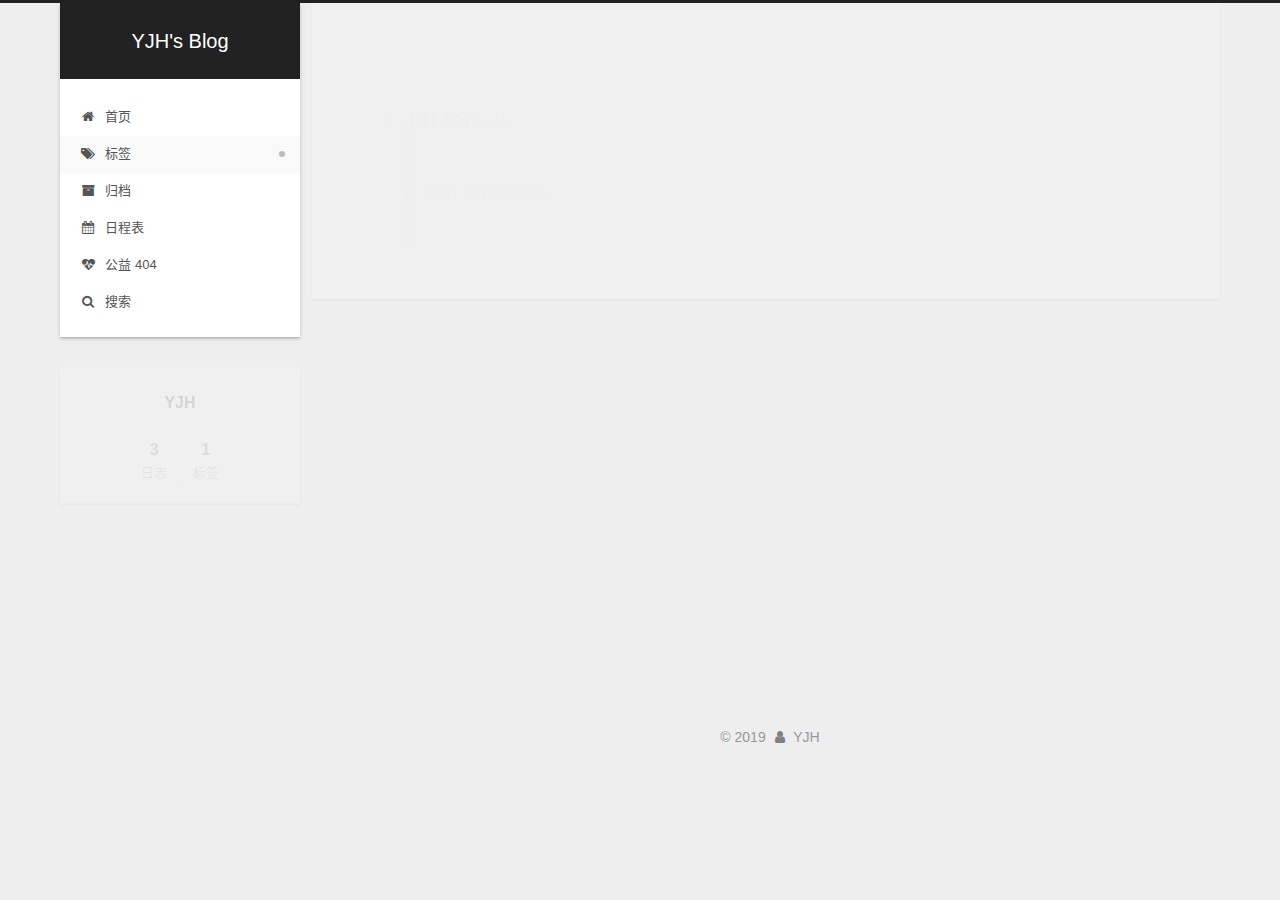
<file: tags/IELTS/index.html>
<!DOCTYPE html>












  


<html class="theme-next gemini use-motion" lang="zh-CN">
<head><meta name="generator" content="Hexo 3.8.0">
  <meta charset="UTF-8">
<meta http-equiv="X-UA-Compatible" content="IE=edge">
<meta name="viewport" content="width=device-width, initial-scale=1, maximum-scale=2">
<meta name="theme-color" content="#222">


























<link rel="stylesheet" href="/lib/font-awesome/css/font-awesome.min.css?v=4.6.2">

<link rel="stylesheet" href="/css/main.css?v=7.0.1">


  <link rel="apple-touch-icon" sizes="180x180" href="/images/apple-touch-icon-next.png?v=7.0.1">


  <link rel="icon" type="image/png" sizes="32x32" href="/images/favicon-32x32-next.png?v=7.0.1">


  <link rel="icon" type="image/png" sizes="16x16" href="/images/favicon-16x16-next.png?v=7.0.1">


  <link rel="mask-icon" href="/images/logo.svg?v=7.0.1" color="#222">







<script id="hexo.configurations">
  var NexT = window.NexT || {};
  var CONFIG = {
    root: '/',
    scheme: 'Gemini',
    version: '7.0.1',
    sidebar: {"position":"left","display":"post","offset":12,"b2t":false,"scrollpercent":false,"onmobile":false,"dimmer":false},
    fancybox: false,
    fastclick: false,
    lazyload: false,
    tabs: true,
    motion: {"enable":true,"async":false,"transition":{"post_block":"fadeIn","post_header":"slideDownIn","post_body":"slideDownIn","coll_header":"slideLeftIn","sidebar":"slideUpIn"}},
    algolia: {
      applicationID: '',
      apiKey: '',
      indexName: '',
      hits: {"per_page":10},
      labels: {"input_placeholder":"Search for Posts","hits_empty":"We didn't find any results for the search: ${query}","hits_stats":"${hits} results found in ${time} ms"}
    }
  };
</script>


  




  <meta property="og:type" content="website">
<meta property="og:title" content="YJH&#39;s Blog">
<meta property="og:url" content="https://blog.yujh.space/tags/IELTS/index.html">
<meta property="og:site_name" content="YJH&#39;s Blog">
<meta property="og:locale" content="zh-CN">
<meta name="twitter:card" content="summary">
<meta name="twitter:title" content="YJH&#39;s Blog">






  <link rel="canonical" href="https://blog.yujh.space/tags/IELTS/">



<script id="page.configurations">
  CONFIG.page = {
    sidebar: "",
  };
</script>

  <title>标签: IELTS | YJH's Blog</title>
  












  <noscript>
  <style>
  .use-motion .motion-element,
  .use-motion .brand,
  .use-motion .menu-item,
  .sidebar-inner,
  .use-motion .post-block,
  .use-motion .pagination,
  .use-motion .comments,
  .use-motion .post-header,
  .use-motion .post-body,
  .use-motion .collection-title { opacity: initial; }

  .use-motion .logo,
  .use-motion .site-title,
  .use-motion .site-subtitle {
    opacity: initial;
    top: initial;
  }

  .use-motion .logo-line-before i { left: initial; }
  .use-motion .logo-line-after i { right: initial; }
  </style>
</noscript>

</head>

<body itemscope itemtype="http://schema.org/WebPage" lang="zh-CN">

  
  
    
  

  <div class="container sidebar-position-left ">
    <div class="headband"></div>

    <header id="header" class="header" itemscope itemtype="http://schema.org/WPHeader">
      <div class="header-inner"><div class="site-brand-wrapper">
  <div class="site-meta">
    

    <div class="custom-logo-site-title">
      <a href="/" class="brand" rel="start">
        <span class="logo-line-before"><i></i></span>
        <span class="site-title">YJH's Blog</span>
        <span class="logo-line-after"><i></i></span>
      </a>
    </div>
    
    
  </div>

  <div class="site-nav-toggle">
    <button aria-label="切换导航栏">
      <span class="btn-bar"></span>
      <span class="btn-bar"></span>
      <span class="btn-bar"></span>
    </button>
  </div>
</div>



<nav class="site-nav">
  
    <ul id="menu" class="menu">
      
        
        
        
          
          <li class="menu-item menu-item-home">

    
    
    
      
    

    

    <a href="/" rel="section"><i class="menu-item-icon fa fa-fw fa-home"></i> <br>首页</a>

  </li>
        
        
        
          
          <li class="menu-item menu-item-tags menu-item-active">

    
    
    
      
    

    

    <a href="/tags/" rel="section"><i class="menu-item-icon fa fa-fw fa-tags"></i> <br>标签</a>

  </li>
        
        
        
          
          <li class="menu-item menu-item-archives">

    
    
    
      
    

    

    <a href="/archives/" rel="section"><i class="menu-item-icon fa fa-fw fa-archive"></i> <br>归档</a>

  </li>
        
        
        
          
          <li class="menu-item menu-item-schedule">

    
    
    
      
    

    

    <a href="/schedule/" rel="section"><i class="menu-item-icon fa fa-fw fa-calendar"></i> <br>日程表</a>

  </li>
        
        
        
          
          <li class="menu-item menu-item-commonweal">

    
    
    
      
    

    

    <a href="/404.html" rel="section"><i class="menu-item-icon fa fa-fw fa-heartbeat"></i> <br>公益 404</a>

  </li>

      
      
        <li class="menu-item menu-item-search">
          
            <a href="javascript:;" class="popup-trigger">
          
            
              <i class="menu-item-icon fa fa-search fa-fw"></i> <br>搜索</a>
        </li>
      
    </ul>
  

  

  
    <div class="site-search">
      
  <div class="popup search-popup local-search-popup">
  <div class="local-search-header clearfix">
    <span class="search-icon">
      <i class="fa fa-search"></i>
    </span>
    <span class="popup-btn-close">
      <i class="fa fa-times-circle"></i>
    </span>
    <div class="local-search-input-wrapper">
      <input autocomplete="off" placeholder="搜索..." spellcheck="false" type="text" id="local-search-input">
    </div>
  </div>
  <div id="local-search-result"></div>
</div>



    </div>
  
</nav>



  



</div>
    </header>

    


    <main id="main" class="main">
      <div class="main-inner">
        <div class="content-wrap">
          
            

    
    
      
      
    
      
      
    
      
      
    
      
      
    
      
      
    
    

  


          
          <div id="content" class="content">
            

  
  
  
  <div class="post-block tag">

    <div id="posts" class="posts-collapse">
      <div class="collection-title">
        <h1>IELTS<small>标签</small>
        </h1>
      </div>

      
        

  <article class="post post-type-normal" itemscope itemtype="http://schema.org/Article">
    <header class="post-header">

      <h2 class="post-title">
        
          <a class="post-title-link" href="/2019/03/31/IELTS-3-31/" itemprop="url">
            
              <span itemprop="name">IELTS-3.31</span>
            
          </a>
        
      </h2>

      <div class="post-meta">
        <time class="post-time" itemprop="dateCreated" datetime="2019-03-31T08:42:52+08:00" content="2019-03-31">
          03-31
        </time>
      </div>

    </header>
  </article>


      
    </div>

  </div>
  
  
  

  


          </div>
          

        </div>
        
          
  
  <div class="sidebar-toggle">
    <div class="sidebar-toggle-line-wrap">
      <span class="sidebar-toggle-line sidebar-toggle-line-first"></span>
      <span class="sidebar-toggle-line sidebar-toggle-line-middle"></span>
      <span class="sidebar-toggle-line sidebar-toggle-line-last"></span>
    </div>
  </div>

  <aside id="sidebar" class="sidebar">
    <div class="sidebar-inner">

      

      

      <div class="site-overview-wrap sidebar-panel sidebar-panel-active">
        <div class="site-overview">
          <div class="site-author motion-element" itemprop="author" itemscope itemtype="http://schema.org/Person">
            
              <p class="site-author-name" itemprop="name">YJH</p>
              <p class="site-description motion-element" itemprop="description"></p>
          </div>

          
            <nav class="site-state motion-element">
              
                <div class="site-state-item site-state-posts">
                
                  <a href="/archives/">
                
                    <span class="site-state-item-count">3</span>
                    <span class="site-state-item-name">日志</span>
                  </a>
                </div>
              

              

              
                
                
                <div class="site-state-item site-state-tags">
                  
                    
                    
                      
                    
                    <span class="site-state-item-count">1</span>
                    <span class="site-state-item-name">标签</span>
                  
                </div>
              
            </nav>
          

          

          

          

          
          

          
            
          
          

        </div>
      </div>

      

      

    </div>
  </aside>
  


        
      </div>
    </main>

    <footer id="footer" class="footer">
      <div class="footer-inner">
        <div class="copyright">&copy; <span itemprop="copyrightYear">2019</span>
  <span class="with-love" id="animate">
    <i class="fa fa-user"></i>
  </span>
  <span class="author" itemprop="copyrightHolder">YJH</span>

  

  
</div>









        








        
      </div>
    </footer>

    
      <div class="back-to-top">
        <i class="fa fa-arrow-up"></i>
        
      </div>
    

    

    

    
  </div>

  

<script>
  if (Object.prototype.toString.call(window.Promise) !== '[object Function]') {
    window.Promise = null;
  }
</script>


























  
  <script src="/lib/jquery/index.js?v=2.1.3"></script>

  
  <script src="/lib/velocity/velocity.min.js?v=1.2.1"></script>

  
  <script src="/lib/velocity/velocity.ui.min.js?v=1.2.1"></script>


  


  <script src="/js/src/utils.js?v=7.0.1"></script>

  <script src="/js/src/motion.js?v=7.0.1"></script>



  
  


  <script src="/js/src/affix.js?v=7.0.1"></script>

  <script src="/js/src/schemes/pisces.js?v=7.0.1"></script>




  

  


  <script src="/js/src/bootstrap.js?v=7.0.1"></script>


  
  



  
  <script>
    // Popup Window;
    var isfetched = false;
    var isXml = true;
    // Search DB path;
    var search_path = "search.xml";
    if (search_path.length === 0) {
      search_path = "search.xml";
    } else if (/json$/i.test(search_path)) {
      isXml = false;
    }
    var path = "/" + search_path;
    // monitor main search box;

    var onPopupClose = function (e) {
      $('.popup').hide();
      $('#local-search-input').val('');
      $('.search-result-list').remove();
      $('#no-result').remove();
      $(".local-search-pop-overlay").remove();
      $('body').css('overflow', '');
    }

    function proceedsearch() {
      $("body")
        .append('<div class="search-popup-overlay local-search-pop-overlay"></div>')
        .css('overflow', 'hidden');
      $('.search-popup-overlay').click(onPopupClose);
      $('.popup').toggle();
      var $localSearchInput = $('#local-search-input');
      $localSearchInput.attr("autocapitalize", "none");
      $localSearchInput.attr("autocorrect", "off");
      $localSearchInput.focus();
    }

    // search function;
    var searchFunc = function(path, search_id, content_id) {
      'use strict';

      // start loading animation
      $("body")
        .append('<div class="search-popup-overlay local-search-pop-overlay">' +
          '<div id="search-loading-icon">' +
          '<i class="fa fa-spinner fa-pulse fa-5x fa-fw"></i>' +
          '</div>' +
          '</div>')
        .css('overflow', 'hidden');
      $("#search-loading-icon").css('margin', '20% auto 0 auto').css('text-align', 'center');

      

      $.ajax({
        url: path,
        dataType: isXml ? "xml" : "json",
        async: true,
        success: function(res) {
          // get the contents from search data
          isfetched = true;
          $('.popup').detach().appendTo('.header-inner');
          var datas = isXml ? $("entry", res).map(function() {
            return {
              title: $("title", this).text(),
              content: $("content",this).text(),
              url: $("url" , this).text()
            };
          }).get() : res;
          var input = document.getElementById(search_id);
          var resultContent = document.getElementById(content_id);
          var inputEventFunction = function() {
            var searchText = input.value.trim().toLowerCase();
            var keywords = searchText.split(/[\s\-]+/);
            if (keywords.length > 1) {
              keywords.push(searchText);
            }
            var resultItems = [];
            if (searchText.length > 0) {
              // perform local searching
              datas.forEach(function(data) {
                var isMatch = false;
                var hitCount = 0;
                var searchTextCount = 0;
                var title = data.title.trim();
                var titleInLowerCase = title.toLowerCase();
                var content = data.content.trim().replace(/<[^>]+>/g,"");
                
                var contentInLowerCase = content.toLowerCase();
                var articleUrl = decodeURIComponent(data.url).replace(/\/{2,}/g, '/');
                var indexOfTitle = [];
                var indexOfContent = [];
                // only match articles with not empty titles
                if(title != '') {
                  keywords.forEach(function(keyword) {
                    function getIndexByWord(word, text, caseSensitive) {
                      var wordLen = word.length;
                      if (wordLen === 0) {
                        return [];
                      }
                      var startPosition = 0, position = [], index = [];
                      if (!caseSensitive) {
                        text = text.toLowerCase();
                        word = word.toLowerCase();
                      }
                      while ((position = text.indexOf(word, startPosition)) > -1) {
                        index.push({position: position, word: word});
                        startPosition = position + wordLen;
                      }
                      return index;
                    }

                    indexOfTitle = indexOfTitle.concat(getIndexByWord(keyword, titleInLowerCase, false));
                    indexOfContent = indexOfContent.concat(getIndexByWord(keyword, contentInLowerCase, false));
                  });
                  if (indexOfTitle.length > 0 || indexOfContent.length > 0) {
                    isMatch = true;
                    hitCount = indexOfTitle.length + indexOfContent.length;
                  }
                }

                // show search results

                if (isMatch) {
                  // sort index by position of keyword

                  [indexOfTitle, indexOfContent].forEach(function (index) {
                    index.sort(function (itemLeft, itemRight) {
                      if (itemRight.position !== itemLeft.position) {
                        return itemRight.position - itemLeft.position;
                      } else {
                        return itemLeft.word.length - itemRight.word.length;
                      }
                    });
                  });

                  // merge hits into slices

                  function mergeIntoSlice(text, start, end, index) {
                    var item = index[index.length - 1];
                    var position = item.position;
                    var word = item.word;
                    var hits = [];
                    var searchTextCountInSlice = 0;
                    while (position + word.length <= end && index.length != 0) {
                      if (word === searchText) {
                        searchTextCountInSlice++;
                      }
                      hits.push({position: position, length: word.length});
                      var wordEnd = position + word.length;

                      // move to next position of hit

                      index.pop();
                      while (index.length != 0) {
                        item = index[index.length - 1];
                        position = item.position;
                        word = item.word;
                        if (wordEnd > position) {
                          index.pop();
                        } else {
                          break;
                        }
                      }
                    }
                    searchTextCount += searchTextCountInSlice;
                    return {
                      hits: hits,
                      start: start,
                      end: end,
                      searchTextCount: searchTextCountInSlice
                    };
                  }

                  var slicesOfTitle = [];
                  if (indexOfTitle.length != 0) {
                    slicesOfTitle.push(mergeIntoSlice(title, 0, title.length, indexOfTitle));
                  }

                  var slicesOfContent = [];
                  while (indexOfContent.length != 0) {
                    var item = indexOfContent[indexOfContent.length - 1];
                    var position = item.position;
                    var word = item.word;
                    // cut out 100 characters
                    var start = position - 20;
                    var end = position + 80;
                    if(start < 0){
                      start = 0;
                    }
                    if (end < position + word.length) {
                      end = position + word.length;
                    }
                    if(end > content.length){
                      end = content.length;
                    }
                    slicesOfContent.push(mergeIntoSlice(content, start, end, indexOfContent));
                  }

                  // sort slices in content by search text's count and hits' count

                  slicesOfContent.sort(function (sliceLeft, sliceRight) {
                    if (sliceLeft.searchTextCount !== sliceRight.searchTextCount) {
                      return sliceRight.searchTextCount - sliceLeft.searchTextCount;
                    } else if (sliceLeft.hits.length !== sliceRight.hits.length) {
                      return sliceRight.hits.length - sliceLeft.hits.length;
                    } else {
                      return sliceLeft.start - sliceRight.start;
                    }
                  });

                  // select top N slices in content

                  var upperBound = parseInt('1');
                  if (upperBound >= 0) {
                    slicesOfContent = slicesOfContent.slice(0, upperBound);
                  }

                  // highlight title and content

                  function highlightKeyword(text, slice) {
                    var result = '';
                    var prevEnd = slice.start;
                    slice.hits.forEach(function (hit) {
                      result += text.substring(prevEnd, hit.position);
                      var end = hit.position + hit.length;
                      result += '<b class="search-keyword">' + text.substring(hit.position, end) + '</b>';
                      prevEnd = end;
                    });
                    result += text.substring(prevEnd, slice.end);
                    return result;
                  }

                  var resultItem = '';

                  if (slicesOfTitle.length != 0) {
                    resultItem += "<li><a href='" + articleUrl + "' class='search-result-title'>" + highlightKeyword(title, slicesOfTitle[0]) + "</a>";
                  } else {
                    resultItem += "<li><a href='" + articleUrl + "' class='search-result-title'>" + title + "</a>";
                  }

                  slicesOfContent.forEach(function (slice) {
                    resultItem += "<a href='" + articleUrl + "'>" +
                      "<p class=\"search-result\">" + highlightKeyword(content, slice) +
                      "...</p>" + "</a>";
                  });

                  resultItem += "</li>";
                  resultItems.push({
                    item: resultItem,
                    searchTextCount: searchTextCount,
                    hitCount: hitCount,
                    id: resultItems.length
                  });
                }
              })
            };
            if (keywords.length === 1 && keywords[0] === "") {
              resultContent.innerHTML = '<div id="no-result"><i class="fa fa-search fa-5x"></i></div>'
            } else if (resultItems.length === 0) {
              resultContent.innerHTML = '<div id="no-result"><i class="fa fa-frown-o fa-5x"></i></div>'
            } else {
              resultItems.sort(function (resultLeft, resultRight) {
                if (resultLeft.searchTextCount !== resultRight.searchTextCount) {
                  return resultRight.searchTextCount - resultLeft.searchTextCount;
                } else if (resultLeft.hitCount !== resultRight.hitCount) {
                  return resultRight.hitCount - resultLeft.hitCount;
                } else {
                  return resultRight.id - resultLeft.id;
                }
              });
              var searchResultList = '<ul class=\"search-result-list\">';
              resultItems.forEach(function (result) {
                searchResultList += result.item;
              })
              searchResultList += "</ul>";
              resultContent.innerHTML = searchResultList;
            }
          }

          if ('auto' === 'auto') {
            input.addEventListener('input', inputEventFunction);
          } else {
            $('.search-icon').click(inputEventFunction);
            input.addEventListener('keypress', function (event) {
              if (event.keyCode === 13) {
                inputEventFunction();
              }
            });
          }

          // remove loading animation
          $(".local-search-pop-overlay").remove();
          $('body').css('overflow', '');

          proceedsearch();
        }
      });
    }

    // handle and trigger popup window;
    $('.popup-trigger').click(function(e) {
      e.stopPropagation();
      if (isfetched === false) {
        searchFunc(path, 'local-search-input', 'local-search-result');
      } else {
        proceedsearch();
      };
    });

    $('.popup-btn-close').click(onPopupClose);
    $('.popup').click(function(e){
      e.stopPropagation();
    });
    $(document).on('keyup', function (event) {
      var shouldDismissSearchPopup = event.which === 27 &&
        $('.search-popup').is(':visible');
      if (shouldDismissSearchPopup) {
        onPopupClose();
      }
    });
  </script>





  

  

  
  

  
  

  


  

  

  

  

  

  

  

  

  

  
  <style>
    .copy-btn {
      display: inline-block;
      padding: 6px 12px;
      font-size: 13px;
      font-weight: 700;
      line-height: 20px;
      color: #333;
      white-space: nowrap;
      vertical-align: middle;
      cursor: pointer;
      
        background-color: #eee;
        background-image: linear-gradient(#fcfcfc, #eee);
        border: 1px solid #d5d5d5;
        border-radius: 3px;
      
      user-select: none;
      outline: 0;
    }

    .highlight-wrap .copy-btn {
      transition: opacity .3s ease-in-out;
      opacity: 0;
      padding: 2px 6px;
      position: absolute;
      
        right: 4px;
        top: 8px;
      
    }

    .highlight-wrap:hover .copy-btn,
    .highlight-wrap .copy-btn:focus {
      opacity: 1;
    }

    .highlight-wrap {
      position: relative;
    }
  </style>
  <script>
    $('.highlight').each(function(i, e) {
      var $wrap = $('<div>').addClass('highlight-wrap');
      $(e).after($wrap);
      $wrap.append($('<button>').addClass('copy-btn').append('复制').on('click', function(e) {
        var code = $(this).parent().find('.code').find('.line').map(function(i, e) {
          return $(e).text();
        }).toArray().join('\n');
        var ta = document.createElement('textarea');
        var yPosition = window.pageYOffset || document.documentElement.scrollTop;
        ta.style.top = yPosition + 'px'; // Prevent page scroll
        ta.style.position = 'absolute';
        ta.style.opacity = '0';
        ta.readOnly = true;
        ta.value = code;
        document.body.appendChild(ta);
        ta.select();
        ta.setSelectionRange(0, code.length);
        ta.readOnly = false;
        var result = document.execCommand('copy');
        
          if (result) $(this).text('复制成功');
          else $(this).text('复制失败');
        
        ta.blur(); // For iOS
        $(this).blur();
      })).on('mouseleave', function(e) {
        var $b = $(this).find('.copy-btn');
        setTimeout(function() {
          $b.text('复制');
        }, 300);
      }).append(e);
    })
  </script>


</body>
</html>
</file>
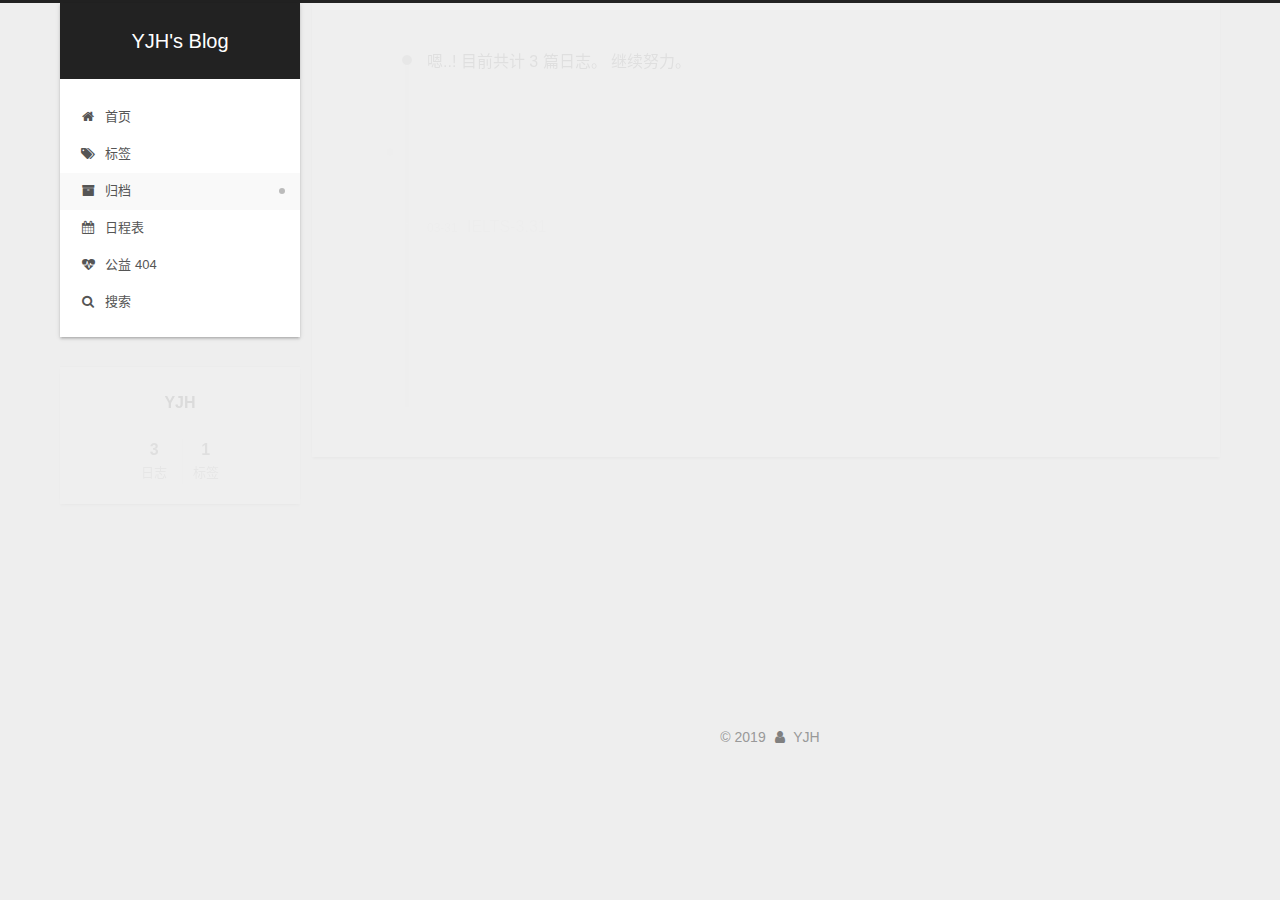
<file: archives/2019/03/index.html>
<!DOCTYPE html>












  


<html class="theme-next gemini use-motion" lang="zh-CN">
<head><meta name="generator" content="Hexo 3.8.0">
  <meta charset="UTF-8">
<meta http-equiv="X-UA-Compatible" content="IE=edge">
<meta name="viewport" content="width=device-width, initial-scale=1, maximum-scale=2">
<meta name="theme-color" content="#222">


























<link rel="stylesheet" href="/lib/font-awesome/css/font-awesome.min.css?v=4.6.2">

<link rel="stylesheet" href="/css/main.css?v=7.0.1">


  <link rel="apple-touch-icon" sizes="180x180" href="/images/apple-touch-icon-next.png?v=7.0.1">


  <link rel="icon" type="image/png" sizes="32x32" href="/images/favicon-32x32-next.png?v=7.0.1">


  <link rel="icon" type="image/png" sizes="16x16" href="/images/favicon-16x16-next.png?v=7.0.1">


  <link rel="mask-icon" href="/images/logo.svg?v=7.0.1" color="#222">







<script id="hexo.configurations">
  var NexT = window.NexT || {};
  var CONFIG = {
    root: '/',
    scheme: 'Gemini',
    version: '7.0.1',
    sidebar: {"position":"left","display":"post","offset":12,"b2t":false,"scrollpercent":false,"onmobile":false,"dimmer":false},
    fancybox: false,
    fastclick: false,
    lazyload: false,
    tabs: true,
    motion: {"enable":true,"async":false,"transition":{"post_block":"fadeIn","post_header":"slideDownIn","post_body":"slideDownIn","coll_header":"slideLeftIn","sidebar":"slideUpIn"}},
    algolia: {
      applicationID: '',
      apiKey: '',
      indexName: '',
      hits: {"per_page":10},
      labels: {"input_placeholder":"Search for Posts","hits_empty":"We didn't find any results for the search: ${query}","hits_stats":"${hits} results found in ${time} ms"}
    }
  };
</script>


  




  <meta property="og:type" content="website">
<meta property="og:title" content="YJH&#39;s Blog">
<meta property="og:url" content="https://blog.yujh.space/archives/2019/03/index.html">
<meta property="og:site_name" content="YJH&#39;s Blog">
<meta property="og:locale" content="zh-CN">
<meta name="twitter:card" content="summary">
<meta name="twitter:title" content="YJH&#39;s Blog">






  <link rel="canonical" href="https://blog.yujh.space/archives/2019/03/">



<script id="page.configurations">
  CONFIG.page = {
    sidebar: "",
  };
</script>

  <title>归档 | YJH's Blog</title>
  












  <noscript>
  <style>
  .use-motion .motion-element,
  .use-motion .brand,
  .use-motion .menu-item,
  .sidebar-inner,
  .use-motion .post-block,
  .use-motion .pagination,
  .use-motion .comments,
  .use-motion .post-header,
  .use-motion .post-body,
  .use-motion .collection-title { opacity: initial; }

  .use-motion .logo,
  .use-motion .site-title,
  .use-motion .site-subtitle {
    opacity: initial;
    top: initial;
  }

  .use-motion .logo-line-before i { left: initial; }
  .use-motion .logo-line-after i { right: initial; }
  </style>
</noscript>

</head>

<body itemscope itemtype="http://schema.org/WebPage" lang="zh-CN">

  
  
    
  

  <div class="container sidebar-position-left page-archive">
    <div class="headband"></div>

    <header id="header" class="header" itemscope itemtype="http://schema.org/WPHeader">
      <div class="header-inner"><div class="site-brand-wrapper">
  <div class="site-meta">
    

    <div class="custom-logo-site-title">
      <a href="/" class="brand" rel="start">
        <span class="logo-line-before"><i></i></span>
        <span class="site-title">YJH's Blog</span>
        <span class="logo-line-after"><i></i></span>
      </a>
    </div>
    
    
  </div>

  <div class="site-nav-toggle">
    <button aria-label="切换导航栏">
      <span class="btn-bar"></span>
      <span class="btn-bar"></span>
      <span class="btn-bar"></span>
    </button>
  </div>
</div>



<nav class="site-nav">
  
    <ul id="menu" class="menu">
      
        
        
        
          
          <li class="menu-item menu-item-home">

    
    
    
      
    

    

    <a href="/" rel="section"><i class="menu-item-icon fa fa-fw fa-home"></i> <br>首页</a>

  </li>
        
        
        
          
          <li class="menu-item menu-item-tags">

    
    
    
      
    

    

    <a href="/tags/" rel="section"><i class="menu-item-icon fa fa-fw fa-tags"></i> <br>标签</a>

  </li>
        
        
        
          
          <li class="menu-item menu-item-archives menu-item-active">

    
    
    
      
    

    

    <a href="/archives/" rel="section"><i class="menu-item-icon fa fa-fw fa-archive"></i> <br>归档</a>

  </li>
        
        
        
          
          <li class="menu-item menu-item-schedule">

    
    
    
      
    

    

    <a href="/schedule/" rel="section"><i class="menu-item-icon fa fa-fw fa-calendar"></i> <br>日程表</a>

  </li>
        
        
        
          
          <li class="menu-item menu-item-commonweal">

    
    
    
      
    

    

    <a href="/404.html" rel="section"><i class="menu-item-icon fa fa-fw fa-heartbeat"></i> <br>公益 404</a>

  </li>

      
      
        <li class="menu-item menu-item-search">
          
            <a href="javascript:;" class="popup-trigger">
          
            
              <i class="menu-item-icon fa fa-search fa-fw"></i> <br>搜索</a>
        </li>
      
    </ul>
  

  

  
    <div class="site-search">
      
  <div class="popup search-popup local-search-popup">
  <div class="local-search-header clearfix">
    <span class="search-icon">
      <i class="fa fa-search"></i>
    </span>
    <span class="popup-btn-close">
      <i class="fa fa-times-circle"></i>
    </span>
    <div class="local-search-input-wrapper">
      <input autocomplete="off" placeholder="搜索..." spellcheck="false" type="text" id="local-search-input">
    </div>
  </div>
  <div id="local-search-result"></div>
</div>



    </div>
  
</nav>



  



</div>
    </header>

    


    <main id="main" class="main">
      <div class="main-inner">
        <div class="content-wrap">
          
            

    
    
      
      
    
      
      
    
      
      
    
      
      
    
      
      
    
    

  


          
          <div id="content" class="content">
            

  
  
  
  <div class="post-block archive">
    <div id="posts" class="posts-collapse">
      <span class="archive-move-on"></span>

      
      <span class="archive-page-counter">
        
        
        
          
        
        嗯..! 目前共计 3 篇日志。 继续努力。
      </span>
      

      

        
        
        

        
          
          <div class="collection-title">
            <h1 class="archive-year" id="archive-year-2019">2019</h1>
          </div>
        
        

        

  <article class="post post-type-normal" itemscope itemtype="http://schema.org/Article">
    <header class="post-header">

      <h2 class="post-title">
        
          <a class="post-title-link" href="/2019/03/31/IELTS-3-31/" itemprop="url">
            
              <span itemprop="name">IELTS-3.31</span>
            
          </a>
        
      </h2>

      <div class="post-meta">
        <time class="post-time" itemprop="dateCreated" datetime="2019-03-31T08:42:52+08:00" content="2019-03-31">
          03-31
        </time>
      </div>

    </header>
  </article>



      

        
        
        

        
        

        

  <article class="post post-type-normal" itemscope itemtype="http://schema.org/Article">
    <header class="post-header">

      <h2 class="post-title">
        
          <a class="post-title-link" href="/2019/03/16/test/" itemprop="url">
            
              <span itemprop="name">test</span>
            
          </a>
        
      </h2>

      <div class="post-meta">
        <time class="post-time" itemprop="dateCreated" datetime="2019-03-16T15:26:25+08:00" content="2019-03-16">
          03-16
        </time>
      </div>

    </header>
  </article>



      

        
        
        

        
        

        

  <article class="post post-type-normal" itemscope itemtype="http://schema.org/Article">
    <header class="post-header">

      <h2 class="post-title">
        
          <a class="post-title-link" href="/2019/03/16/hello-world/" itemprop="url">
            
              <span itemprop="name">Hello World</span>
            
          </a>
        
      </h2>

      <div class="post-meta">
        <time class="post-time" itemprop="dateCreated" datetime="2019-03-16T14:25:56+08:00" content="2019-03-16">
          03-16
        </time>
      </div>

    </header>
  </article>



      

    </div>
  </div>
  
  
  

  



          </div>
          

        </div>
        
          
  
  <div class="sidebar-toggle">
    <div class="sidebar-toggle-line-wrap">
      <span class="sidebar-toggle-line sidebar-toggle-line-first"></span>
      <span class="sidebar-toggle-line sidebar-toggle-line-middle"></span>
      <span class="sidebar-toggle-line sidebar-toggle-line-last"></span>
    </div>
  </div>

  <aside id="sidebar" class="sidebar">
    <div class="sidebar-inner">

      

      

      <div class="site-overview-wrap sidebar-panel sidebar-panel-active">
        <div class="site-overview">
          <div class="site-author motion-element" itemprop="author" itemscope itemtype="http://schema.org/Person">
            
              <p class="site-author-name" itemprop="name">YJH</p>
              <p class="site-description motion-element" itemprop="description"></p>
          </div>

          
            <nav class="site-state motion-element">
              
                <div class="site-state-item site-state-posts">
                
                  <a href="/archives/">
                
                    <span class="site-state-item-count">3</span>
                    <span class="site-state-item-name">日志</span>
                  </a>
                </div>
              

              

              
                
                
                <div class="site-state-item site-state-tags">
                  
                    
                    
                      
                    
                    <span class="site-state-item-count">1</span>
                    <span class="site-state-item-name">标签</span>
                  
                </div>
              
            </nav>
          

          

          

          

          
          

          
            
          
          

        </div>
      </div>

      

      

    </div>
  </aside>
  


        
      </div>
    </main>

    <footer id="footer" class="footer">
      <div class="footer-inner">
        <div class="copyright">&copy; <span itemprop="copyrightYear">2019</span>
  <span class="with-love" id="animate">
    <i class="fa fa-user"></i>
  </span>
  <span class="author" itemprop="copyrightHolder">YJH</span>

  

  
</div>









        








        
      </div>
    </footer>

    
      <div class="back-to-top">
        <i class="fa fa-arrow-up"></i>
        
      </div>
    

    

    

    
  </div>

  

<script>
  if (Object.prototype.toString.call(window.Promise) !== '[object Function]') {
    window.Promise = null;
  }
</script>


























  
  <script src="/lib/jquery/index.js?v=2.1.3"></script>

  
  <script src="/lib/velocity/velocity.min.js?v=1.2.1"></script>

  
  <script src="/lib/velocity/velocity.ui.min.js?v=1.2.1"></script>


  


  <script src="/js/src/utils.js?v=7.0.1"></script>

  <script src="/js/src/motion.js?v=7.0.1"></script>



  
  


  <script src="/js/src/affix.js?v=7.0.1"></script>

  <script src="/js/src/schemes/pisces.js?v=7.0.1"></script>




  

  


  <script src="/js/src/bootstrap.js?v=7.0.1"></script>


  
  



  
  <script>
    // Popup Window;
    var isfetched = false;
    var isXml = true;
    // Search DB path;
    var search_path = "search.xml";
    if (search_path.length === 0) {
      search_path = "search.xml";
    } else if (/json$/i.test(search_path)) {
      isXml = false;
    }
    var path = "/" + search_path;
    // monitor main search box;

    var onPopupClose = function (e) {
      $('.popup').hide();
      $('#local-search-input').val('');
      $('.search-result-list').remove();
      $('#no-result').remove();
      $(".local-search-pop-overlay").remove();
      $('body').css('overflow', '');
    }

    function proceedsearch() {
      $("body")
        .append('<div class="search-popup-overlay local-search-pop-overlay"></div>')
        .css('overflow', 'hidden');
      $('.search-popup-overlay').click(onPopupClose);
      $('.popup').toggle();
      var $localSearchInput = $('#local-search-input');
      $localSearchInput.attr("autocapitalize", "none");
      $localSearchInput.attr("autocorrect", "off");
      $localSearchInput.focus();
    }

    // search function;
    var searchFunc = function(path, search_id, content_id) {
      'use strict';

      // start loading animation
      $("body")
        .append('<div class="search-popup-overlay local-search-pop-overlay">' +
          '<div id="search-loading-icon">' +
          '<i class="fa fa-spinner fa-pulse fa-5x fa-fw"></i>' +
          '</div>' +
          '</div>')
        .css('overflow', 'hidden');
      $("#search-loading-icon").css('margin', '20% auto 0 auto').css('text-align', 'center');

      

      $.ajax({
        url: path,
        dataType: isXml ? "xml" : "json",
        async: true,
        success: function(res) {
          // get the contents from search data
          isfetched = true;
          $('.popup').detach().appendTo('.header-inner');
          var datas = isXml ? $("entry", res).map(function() {
            return {
              title: $("title", this).text(),
              content: $("content",this).text(),
              url: $("url" , this).text()
            };
          }).get() : res;
          var input = document.getElementById(search_id);
          var resultContent = document.getElementById(content_id);
          var inputEventFunction = function() {
            var searchText = input.value.trim().toLowerCase();
            var keywords = searchText.split(/[\s\-]+/);
            if (keywords.length > 1) {
              keywords.push(searchText);
            }
            var resultItems = [];
            if (searchText.length > 0) {
              // perform local searching
              datas.forEach(function(data) {
                var isMatch = false;
                var hitCount = 0;
                var searchTextCount = 0;
                var title = data.title.trim();
                var titleInLowerCase = title.toLowerCase();
                var content = data.content.trim().replace(/<[^>]+>/g,"");
                
                var contentInLowerCase = content.toLowerCase();
                var articleUrl = decodeURIComponent(data.url).replace(/\/{2,}/g, '/');
                var indexOfTitle = [];
                var indexOfContent = [];
                // only match articles with not empty titles
                if(title != '') {
                  keywords.forEach(function(keyword) {
                    function getIndexByWord(word, text, caseSensitive) {
                      var wordLen = word.length;
                      if (wordLen === 0) {
                        return [];
                      }
                      var startPosition = 0, position = [], index = [];
                      if (!caseSensitive) {
                        text = text.toLowerCase();
                        word = word.toLowerCase();
                      }
                      while ((position = text.indexOf(word, startPosition)) > -1) {
                        index.push({position: position, word: word});
                        startPosition = position + wordLen;
                      }
                      return index;
                    }

                    indexOfTitle = indexOfTitle.concat(getIndexByWord(keyword, titleInLowerCase, false));
                    indexOfContent = indexOfContent.concat(getIndexByWord(keyword, contentInLowerCase, false));
                  });
                  if (indexOfTitle.length > 0 || indexOfContent.length > 0) {
                    isMatch = true;
                    hitCount = indexOfTitle.length + indexOfContent.length;
                  }
                }

                // show search results

                if (isMatch) {
                  // sort index by position of keyword

                  [indexOfTitle, indexOfContent].forEach(function (index) {
                    index.sort(function (itemLeft, itemRight) {
                      if (itemRight.position !== itemLeft.position) {
                        return itemRight.position - itemLeft.position;
                      } else {
                        return itemLeft.word.length - itemRight.word.length;
                      }
                    });
                  });

                  // merge hits into slices

                  function mergeIntoSlice(text, start, end, index) {
                    var item = index[index.length - 1];
                    var position = item.position;
                    var word = item.word;
                    var hits = [];
                    var searchTextCountInSlice = 0;
                    while (position + word.length <= end && index.length != 0) {
                      if (word === searchText) {
                        searchTextCountInSlice++;
                      }
                      hits.push({position: position, length: word.length});
                      var wordEnd = position + word.length;

                      // move to next position of hit

                      index.pop();
                      while (index.length != 0) {
                        item = index[index.length - 1];
                        position = item.position;
                        word = item.word;
                        if (wordEnd > position) {
                          index.pop();
                        } else {
                          break;
                        }
                      }
                    }
                    searchTextCount += searchTextCountInSlice;
                    return {
                      hits: hits,
                      start: start,
                      end: end,
                      searchTextCount: searchTextCountInSlice
                    };
                  }

                  var slicesOfTitle = [];
                  if (indexOfTitle.length != 0) {
                    slicesOfTitle.push(mergeIntoSlice(title, 0, title.length, indexOfTitle));
                  }

                  var slicesOfContent = [];
                  while (indexOfContent.length != 0) {
                    var item = indexOfContent[indexOfContent.length - 1];
                    var position = item.position;
                    var word = item.word;
                    // cut out 100 characters
                    var start = position - 20;
                    var end = position + 80;
                    if(start < 0){
                      start = 0;
                    }
                    if (end < position + word.length) {
                      end = position + word.length;
                    }
                    if(end > content.length){
                      end = content.length;
                    }
                    slicesOfContent.push(mergeIntoSlice(content, start, end, indexOfContent));
                  }

                  // sort slices in content by search text's count and hits' count

                  slicesOfContent.sort(function (sliceLeft, sliceRight) {
                    if (sliceLeft.searchTextCount !== sliceRight.searchTextCount) {
                      return sliceRight.searchTextCount - sliceLeft.searchTextCount;
                    } else if (sliceLeft.hits.length !== sliceRight.hits.length) {
                      return sliceRight.hits.length - sliceLeft.hits.length;
                    } else {
                      return sliceLeft.start - sliceRight.start;
                    }
                  });

                  // select top N slices in content

                  var upperBound = parseInt('1');
                  if (upperBound >= 0) {
                    slicesOfContent = slicesOfContent.slice(0, upperBound);
                  }

                  // highlight title and content

                  function highlightKeyword(text, slice) {
                    var result = '';
                    var prevEnd = slice.start;
                    slice.hits.forEach(function (hit) {
                      result += text.substring(prevEnd, hit.position);
                      var end = hit.position + hit.length;
                      result += '<b class="search-keyword">' + text.substring(hit.position, end) + '</b>';
                      prevEnd = end;
                    });
                    result += text.substring(prevEnd, slice.end);
                    return result;
                  }

                  var resultItem = '';

                  if (slicesOfTitle.length != 0) {
                    resultItem += "<li><a href='" + articleUrl + "' class='search-result-title'>" + highlightKeyword(title, slicesOfTitle[0]) + "</a>";
                  } else {
                    resultItem += "<li><a href='" + articleUrl + "' class='search-result-title'>" + title + "</a>";
                  }

                  slicesOfContent.forEach(function (slice) {
                    resultItem += "<a href='" + articleUrl + "'>" +
                      "<p class=\"search-result\">" + highlightKeyword(content, slice) +
                      "...</p>" + "</a>";
                  });

                  resultItem += "</li>";
                  resultItems.push({
                    item: resultItem,
                    searchTextCount: searchTextCount,
                    hitCount: hitCount,
                    id: resultItems.length
                  });
                }
              })
            };
            if (keywords.length === 1 && keywords[0] === "") {
              resultContent.innerHTML = '<div id="no-result"><i class="fa fa-search fa-5x"></i></div>'
            } else if (resultItems.length === 0) {
              resultContent.innerHTML = '<div id="no-result"><i class="fa fa-frown-o fa-5x"></i></div>'
            } else {
              resultItems.sort(function (resultLeft, resultRight) {
                if (resultLeft.searchTextCount !== resultRight.searchTextCount) {
                  return resultRight.searchTextCount - resultLeft.searchTextCount;
                } else if (resultLeft.hitCount !== resultRight.hitCount) {
                  return resultRight.hitCount - resultLeft.hitCount;
                } else {
                  return resultRight.id - resultLeft.id;
                }
              });
              var searchResultList = '<ul class=\"search-result-list\">';
              resultItems.forEach(function (result) {
                searchResultList += result.item;
              })
              searchResultList += "</ul>";
              resultContent.innerHTML = searchResultList;
            }
          }

          if ('auto' === 'auto') {
            input.addEventListener('input', inputEventFunction);
          } else {
            $('.search-icon').click(inputEventFunction);
            input.addEventListener('keypress', function (event) {
              if (event.keyCode === 13) {
                inputEventFunction();
              }
            });
          }

          // remove loading animation
          $(".local-search-pop-overlay").remove();
          $('body').css('overflow', '');

          proceedsearch();
        }
      });
    }

    // handle and trigger popup window;
    $('.popup-trigger').click(function(e) {
      e.stopPropagation();
      if (isfetched === false) {
        searchFunc(path, 'local-search-input', 'local-search-result');
      } else {
        proceedsearch();
      };
    });

    $('.popup-btn-close').click(onPopupClose);
    $('.popup').click(function(e){
      e.stopPropagation();
    });
    $(document).on('keyup', function (event) {
      var shouldDismissSearchPopup = event.which === 27 &&
        $('.search-popup').is(':visible');
      if (shouldDismissSearchPopup) {
        onPopupClose();
      }
    });
  </script>





  

  

  
  

  
  

  


  

  

  

  

  

  

  

  

  

  
  <style>
    .copy-btn {
      display: inline-block;
      padding: 6px 12px;
      font-size: 13px;
      font-weight: 700;
      line-height: 20px;
      color: #333;
      white-space: nowrap;
      vertical-align: middle;
      cursor: pointer;
      
        background-color: #eee;
        background-image: linear-gradient(#fcfcfc, #eee);
        border: 1px solid #d5d5d5;
        border-radius: 3px;
      
      user-select: none;
      outline: 0;
    }

    .highlight-wrap .copy-btn {
      transition: opacity .3s ease-in-out;
      opacity: 0;
      padding: 2px 6px;
      position: absolute;
      
        right: 4px;
        top: 8px;
      
    }

    .highlight-wrap:hover .copy-btn,
    .highlight-wrap .copy-btn:focus {
      opacity: 1;
    }

    .highlight-wrap {
      position: relative;
    }
  </style>
  <script>
    $('.highlight').each(function(i, e) {
      var $wrap = $('<div>').addClass('highlight-wrap');
      $(e).after($wrap);
      $wrap.append($('<button>').addClass('copy-btn').append('复制').on('click', function(e) {
        var code = $(this).parent().find('.code').find('.line').map(function(i, e) {
          return $(e).text();
        }).toArray().join('\n');
        var ta = document.createElement('textarea');
        var yPosition = window.pageYOffset || document.documentElement.scrollTop;
        ta.style.top = yPosition + 'px'; // Prevent page scroll
        ta.style.position = 'absolute';
        ta.style.opacity = '0';
        ta.readOnly = true;
        ta.value = code;
        document.body.appendChild(ta);
        ta.select();
        ta.setSelectionRange(0, code.length);
        ta.readOnly = false;
        var result = document.execCommand('copy');
        
          if (result) $(this).text('复制成功');
          else $(this).text('复制失败');
        
        ta.blur(); // For iOS
        $(this).blur();
      })).on('mouseleave', function(e) {
        var $b = $(this).find('.copy-btn');
        setTimeout(function() {
          $b.text('复制');
        }, 300);
      }).append(e);
    })
  </script>


</body>
</html>
</file>
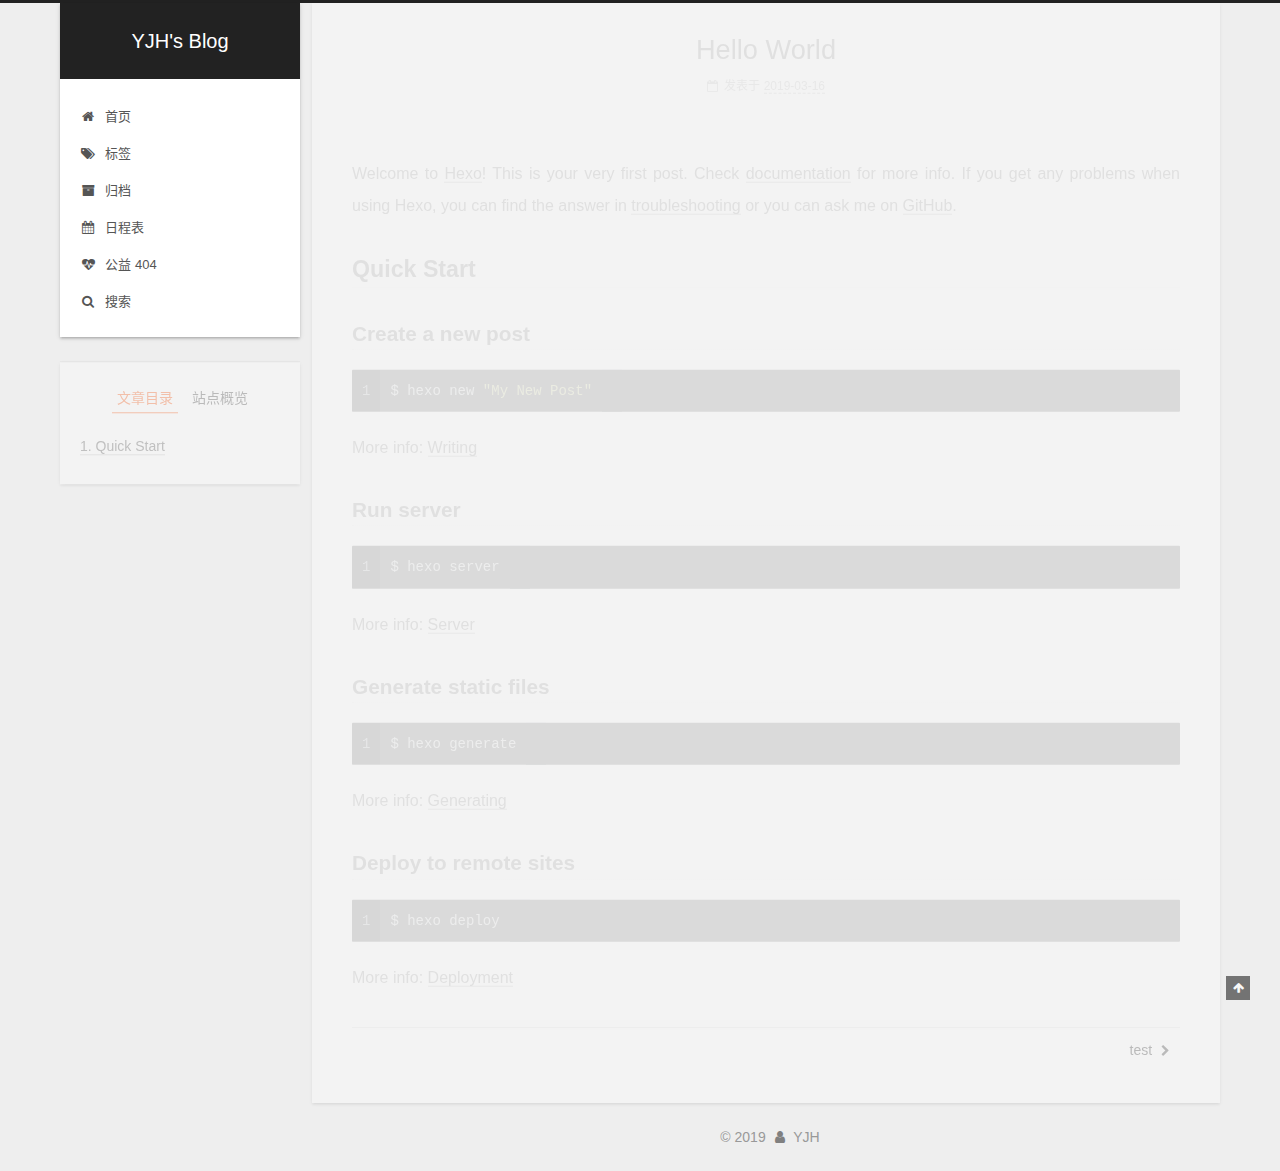
<file: 2019/03/16/hello-world/index.html>
<!DOCTYPE html>












  


<html class="theme-next gemini use-motion" lang="zh-CN">
<head><meta name="generator" content="Hexo 3.8.0">
  <meta charset="UTF-8">
<meta http-equiv="X-UA-Compatible" content="IE=edge">
<meta name="viewport" content="width=device-width, initial-scale=1, maximum-scale=2">
<meta name="theme-color" content="#222">


























<link rel="stylesheet" href="/lib/font-awesome/css/font-awesome.min.css?v=4.6.2">

<link rel="stylesheet" href="/css/main.css?v=7.0.1">


  <link rel="apple-touch-icon" sizes="180x180" href="/images/apple-touch-icon-next.png?v=7.0.1">


  <link rel="icon" type="image/png" sizes="32x32" href="/images/favicon-32x32-next.png?v=7.0.1">


  <link rel="icon" type="image/png" sizes="16x16" href="/images/favicon-16x16-next.png?v=7.0.1">


  <link rel="mask-icon" href="/images/logo.svg?v=7.0.1" color="#222">







<script id="hexo.configurations">
  var NexT = window.NexT || {};
  var CONFIG = {
    root: '/',
    scheme: 'Gemini',
    version: '7.0.1',
    sidebar: {"position":"left","display":"post","offset":12,"b2t":false,"scrollpercent":false,"onmobile":false,"dimmer":false},
    fancybox: false,
    fastclick: false,
    lazyload: false,
    tabs: true,
    motion: {"enable":true,"async":false,"transition":{"post_block":"fadeIn","post_header":"slideDownIn","post_body":"slideDownIn","coll_header":"slideLeftIn","sidebar":"slideUpIn"}},
    algolia: {
      applicationID: '',
      apiKey: '',
      indexName: '',
      hits: {"per_page":10},
      labels: {"input_placeholder":"Search for Posts","hits_empty":"We didn't find any results for the search: ${query}","hits_stats":"${hits} results found in ${time} ms"}
    }
  };
</script>


  




  <meta name="description" content="Welcome to Hexo! This is your very first post. Check documentation for more info. If you get any problems when using Hexo, you can find the answer in troubleshooting or you can ask me on GitHub. Quick">
<meta property="og:type" content="article">
<meta property="og:title" content="Hello World">
<meta property="og:url" content="https://blog.yujh.space/2019/03/16/hello-world/index.html">
<meta property="og:site_name" content="YJH&#39;s Blog">
<meta property="og:description" content="Welcome to Hexo! This is your very first post. Check documentation for more info. If you get any problems when using Hexo, you can find the answer in troubleshooting or you can ask me on GitHub. Quick">
<meta property="og:locale" content="zh-CN">
<meta property="og:updated_time" content="2019-03-16T06:25:56.241Z">
<meta name="twitter:card" content="summary">
<meta name="twitter:title" content="Hello World">
<meta name="twitter:description" content="Welcome to Hexo! This is your very first post. Check documentation for more info. If you get any problems when using Hexo, you can find the answer in troubleshooting or you can ask me on GitHub. Quick">






  <link rel="canonical" href="https://blog.yujh.space/2019/03/16/hello-world/">



<script id="page.configurations">
  CONFIG.page = {
    sidebar: "",
  };
</script>

  <title>Hello World | YJH's Blog</title>
  












  <noscript>
  <style>
  .use-motion .motion-element,
  .use-motion .brand,
  .use-motion .menu-item,
  .sidebar-inner,
  .use-motion .post-block,
  .use-motion .pagination,
  .use-motion .comments,
  .use-motion .post-header,
  .use-motion .post-body,
  .use-motion .collection-title { opacity: initial; }

  .use-motion .logo,
  .use-motion .site-title,
  .use-motion .site-subtitle {
    opacity: initial;
    top: initial;
  }

  .use-motion .logo-line-before i { left: initial; }
  .use-motion .logo-line-after i { right: initial; }
  </style>
</noscript>

</head>

<body itemscope itemtype="http://schema.org/WebPage" lang="zh-CN">

  
  
    
  

  <div class="container sidebar-position-left page-post-detail">
    <div class="headband"></div>

    <header id="header" class="header" itemscope itemtype="http://schema.org/WPHeader">
      <div class="header-inner"><div class="site-brand-wrapper">
  <div class="site-meta">
    

    <div class="custom-logo-site-title">
      <a href="/" class="brand" rel="start">
        <span class="logo-line-before"><i></i></span>
        <span class="site-title">YJH's Blog</span>
        <span class="logo-line-after"><i></i></span>
      </a>
    </div>
    
    
  </div>

  <div class="site-nav-toggle">
    <button aria-label="切换导航栏">
      <span class="btn-bar"></span>
      <span class="btn-bar"></span>
      <span class="btn-bar"></span>
    </button>
  </div>
</div>



<nav class="site-nav">
  
    <ul id="menu" class="menu">
      
        
        
        
          
          <li class="menu-item menu-item-home">

    
    
    
      
    

    

    <a href="/" rel="section"><i class="menu-item-icon fa fa-fw fa-home"></i> <br>首页</a>

  </li>
        
        
        
          
          <li class="menu-item menu-item-tags">

    
    
    
      
    

    

    <a href="/tags/" rel="section"><i class="menu-item-icon fa fa-fw fa-tags"></i> <br>标签</a>

  </li>
        
        
        
          
          <li class="menu-item menu-item-archives">

    
    
    
      
    

    

    <a href="/archives/" rel="section"><i class="menu-item-icon fa fa-fw fa-archive"></i> <br>归档</a>

  </li>
        
        
        
          
          <li class="menu-item menu-item-schedule">

    
    
    
      
    

    

    <a href="/schedule/" rel="section"><i class="menu-item-icon fa fa-fw fa-calendar"></i> <br>日程表</a>

  </li>
        
        
        
          
          <li class="menu-item menu-item-commonweal">

    
    
    
      
    

    

    <a href="/404.html" rel="section"><i class="menu-item-icon fa fa-fw fa-heartbeat"></i> <br>公益 404</a>

  </li>

      
      
        <li class="menu-item menu-item-search">
          
            <a href="javascript:;" class="popup-trigger">
          
            
              <i class="menu-item-icon fa fa-search fa-fw"></i> <br>搜索</a>
        </li>
      
    </ul>
  

  

  
    <div class="site-search">
      
  <div class="popup search-popup local-search-popup">
  <div class="local-search-header clearfix">
    <span class="search-icon">
      <i class="fa fa-search"></i>
    </span>
    <span class="popup-btn-close">
      <i class="fa fa-times-circle"></i>
    </span>
    <div class="local-search-input-wrapper">
      <input autocomplete="off" placeholder="搜索..." spellcheck="false" type="text" id="local-search-input">
    </div>
  </div>
  <div id="local-search-result"></div>
</div>



    </div>
  
</nav>



  



</div>
    </header>

    


    <main id="main" class="main">
      <div class="main-inner">
        <div class="content-wrap">
          
            

          
          <div id="content" class="content">
            

  <div id="posts" class="posts-expand">
    

  

  
  
  

  

  <article class="post post-type-normal" itemscope itemtype="http://schema.org/Article">
  
  
  
  <div class="post-block">
    <link itemprop="mainEntityOfPage" href="https://blog.yujh.space/2019/03/16/hello-world/">

    <span hidden itemprop="author" itemscope itemtype="http://schema.org/Person">
      <meta itemprop="name" content="YJH">
      <meta itemprop="description" content>
      <meta itemprop="image" content="/images/avatar.gif">
    </span>

    <span hidden itemprop="publisher" itemscope itemtype="http://schema.org/Organization">
      <meta itemprop="name" content="YJH's Blog">
    </span>

    
      <header class="post-header">

        
        
          <h1 class="post-title" itemprop="name headline">Hello World

              
            
          </h1>
        

        <div class="post-meta">
          <span class="post-time">

            
            
            

            
              <span class="post-meta-item-icon">
                <i class="fa fa-calendar-o"></i>
              </span>
              
                <span class="post-meta-item-text">发表于</span>
              

              
                
              

              <time title="创建时间：2019-03-16 14:25:56" itemprop="dateCreated datePublished" datetime="2019-03-16T14:25:56+08:00">2019-03-16</time>
            

            
          </span>

          

          
            
            
          

          
          

          

          

          

        </div>
      </header>
    

    
    
    
    <div class="post-body" itemprop="articleBody">

      
      

      
        <p>Welcome to <a href="https://hexo.io/" target="_blank" rel="noopener">Hexo</a>! This is your very first post. Check <a href="https://hexo.io/docs/" target="_blank" rel="noopener">documentation</a> for more info. If you get any problems when using Hexo, you can find the answer in <a href="https://hexo.io/docs/troubleshooting.html" target="_blank" rel="noopener">troubleshooting</a> or you can ask me on <a href="https://github.com/hexojs/hexo/issues" target="_blank" rel="noopener">GitHub</a>.</p>
<h2 id="Quick-Start"><a href="#Quick-Start" class="headerlink" title="Quick Start"></a>Quick Start</h2><h3 id="Create-a-new-post"><a href="#Create-a-new-post" class="headerlink" title="Create a new post"></a>Create a new post</h3><figure class="highlight bash"><table><tr><td class="gutter"><pre><span class="line">1</span><br></pre></td><td class="code"><pre><span class="line">$ hexo new <span class="string">"My New Post"</span></span><br></pre></td></tr></table></figure>
<p>More info: <a href="https://hexo.io/docs/writing.html" target="_blank" rel="noopener">Writing</a></p>
<h3 id="Run-server"><a href="#Run-server" class="headerlink" title="Run server"></a>Run server</h3><figure class="highlight bash"><table><tr><td class="gutter"><pre><span class="line">1</span><br></pre></td><td class="code"><pre><span class="line">$ hexo server</span><br></pre></td></tr></table></figure>
<p>More info: <a href="https://hexo.io/docs/server.html" target="_blank" rel="noopener">Server</a></p>
<h3 id="Generate-static-files"><a href="#Generate-static-files" class="headerlink" title="Generate static files"></a>Generate static files</h3><figure class="highlight bash"><table><tr><td class="gutter"><pre><span class="line">1</span><br></pre></td><td class="code"><pre><span class="line">$ hexo generate</span><br></pre></td></tr></table></figure>
<p>More info: <a href="https://hexo.io/docs/generating.html" target="_blank" rel="noopener">Generating</a></p>
<h3 id="Deploy-to-remote-sites"><a href="#Deploy-to-remote-sites" class="headerlink" title="Deploy to remote sites"></a>Deploy to remote sites</h3><figure class="highlight bash"><table><tr><td class="gutter"><pre><span class="line">1</span><br></pre></td><td class="code"><pre><span class="line">$ hexo deploy</span><br></pre></td></tr></table></figure>
<p>More info: <a href="https://hexo.io/docs/deployment.html" target="_blank" rel="noopener">Deployment</a></p>

      
    </div>

    

    
    
    

    

    
      
    
    

    

    <footer class="post-footer">
      

      
      
      

      
        <div class="post-nav">
          <div class="post-nav-next post-nav-item">
            
          </div>

          <span class="post-nav-divider"></span>

          <div class="post-nav-prev post-nav-item">
            
              <a href="/2019/03/16/test/" rel="prev" title="test">
                test <i class="fa fa-chevron-right"></i>
              </a>
            
          </div>
        </div>
      

      
      
    </footer>
  </div>
  
  
  
  </article>


  </div>


          </div>
          

  



        </div>
        
          
  
  <div class="sidebar-toggle">
    <div class="sidebar-toggle-line-wrap">
      <span class="sidebar-toggle-line sidebar-toggle-line-first"></span>
      <span class="sidebar-toggle-line sidebar-toggle-line-middle"></span>
      <span class="sidebar-toggle-line sidebar-toggle-line-last"></span>
    </div>
  </div>

  <aside id="sidebar" class="sidebar">
    <div class="sidebar-inner">

      

      
        <ul class="sidebar-nav motion-element">
          <li class="sidebar-nav-toc sidebar-nav-active" data-target="post-toc-wrap">
            文章目录
          </li>
          <li class="sidebar-nav-overview" data-target="site-overview-wrap">
            站点概览
          </li>
        </ul>
      

      <div class="site-overview-wrap sidebar-panel">
        <div class="site-overview">
          <div class="site-author motion-element" itemprop="author" itemscope itemtype="http://schema.org/Person">
            
              <p class="site-author-name" itemprop="name">YJH</p>
              <p class="site-description motion-element" itemprop="description"></p>
          </div>

          
            <nav class="site-state motion-element">
              
                <div class="site-state-item site-state-posts">
                
                  <a href="/archives/">
                
                    <span class="site-state-item-count">3</span>
                    <span class="site-state-item-name">日志</span>
                  </a>
                </div>
              

              

              
                
                
                <div class="site-state-item site-state-tags">
                  
                    
                    
                      
                    
                    <span class="site-state-item-count">1</span>
                    <span class="site-state-item-name">标签</span>
                  
                </div>
              
            </nav>
          

          

          

          

          
          

          
            
          
          

        </div>
      </div>

      
      <!--noindex-->
        <div class="post-toc-wrap motion-element sidebar-panel sidebar-panel-active">
          <div class="post-toc">

            
            
            
            

            
              <div class="post-toc-content"><ol class="nav"><li class="nav-item nav-level-2"><a class="nav-link" href="#Quick-Start"><span class="nav-number">1.</span> <span class="nav-text">Quick Start</span></a><ol class="nav-child"><li class="nav-item nav-level-3"><a class="nav-link" href="#Create-a-new-post"><span class="nav-number">1.1.</span> <span class="nav-text">Create a new post</span></a></li><li class="nav-item nav-level-3"><a class="nav-link" href="#Run-server"><span class="nav-number">1.2.</span> <span class="nav-text">Run server</span></a></li><li class="nav-item nav-level-3"><a class="nav-link" href="#Generate-static-files"><span class="nav-number">1.3.</span> <span class="nav-text">Generate static files</span></a></li><li class="nav-item nav-level-3"><a class="nav-link" href="#Deploy-to-remote-sites"><span class="nav-number">1.4.</span> <span class="nav-text">Deploy to remote sites</span></a></li></ol></li></ol></div>
            

          </div>
        </div>
      <!--/noindex-->
      

      

    </div>
  </aside>
  


        
      </div>
    </main>

    <footer id="footer" class="footer">
      <div class="footer-inner">
        <div class="copyright">&copy; <span itemprop="copyrightYear">2019</span>
  <span class="with-love" id="animate">
    <i class="fa fa-user"></i>
  </span>
  <span class="author" itemprop="copyrightHolder">YJH</span>

  

  
</div>









        








        
      </div>
    </footer>

    
      <div class="back-to-top">
        <i class="fa fa-arrow-up"></i>
        
      </div>
    

    

    

    
  </div>

  

<script>
  if (Object.prototype.toString.call(window.Promise) !== '[object Function]') {
    window.Promise = null;
  }
</script>


























  
  <script src="/lib/jquery/index.js?v=2.1.3"></script>

  
  <script src="/lib/velocity/velocity.min.js?v=1.2.1"></script>

  
  <script src="/lib/velocity/velocity.ui.min.js?v=1.2.1"></script>


  


  <script src="/js/src/utils.js?v=7.0.1"></script>

  <script src="/js/src/motion.js?v=7.0.1"></script>



  
  


  <script src="/js/src/affix.js?v=7.0.1"></script>

  <script src="/js/src/schemes/pisces.js?v=7.0.1"></script>




  
  <script src="/js/src/scrollspy.js?v=7.0.1"></script>
<script src="/js/src/post-details.js?v=7.0.1"></script>



  


  <script src="/js/src/bootstrap.js?v=7.0.1"></script>


  
  


  


  
  <script>
    // Popup Window;
    var isfetched = false;
    var isXml = true;
    // Search DB path;
    var search_path = "search.xml";
    if (search_path.length === 0) {
      search_path = "search.xml";
    } else if (/json$/i.test(search_path)) {
      isXml = false;
    }
    var path = "/" + search_path;
    // monitor main search box;

    var onPopupClose = function (e) {
      $('.popup').hide();
      $('#local-search-input').val('');
      $('.search-result-list').remove();
      $('#no-result').remove();
      $(".local-search-pop-overlay").remove();
      $('body').css('overflow', '');
    }

    function proceedsearch() {
      $("body")
        .append('<div class="search-popup-overlay local-search-pop-overlay"></div>')
        .css('overflow', 'hidden');
      $('.search-popup-overlay').click(onPopupClose);
      $('.popup').toggle();
      var $localSearchInput = $('#local-search-input');
      $localSearchInput.attr("autocapitalize", "none");
      $localSearchInput.attr("autocorrect", "off");
      $localSearchInput.focus();
    }

    // search function;
    var searchFunc = function(path, search_id, content_id) {
      'use strict';

      // start loading animation
      $("body")
        .append('<div class="search-popup-overlay local-search-pop-overlay">' +
          '<div id="search-loading-icon">' +
          '<i class="fa fa-spinner fa-pulse fa-5x fa-fw"></i>' +
          '</div>' +
          '</div>')
        .css('overflow', 'hidden');
      $("#search-loading-icon").css('margin', '20% auto 0 auto').css('text-align', 'center');

      

      $.ajax({
        url: path,
        dataType: isXml ? "xml" : "json",
        async: true,
        success: function(res) {
          // get the contents from search data
          isfetched = true;
          $('.popup').detach().appendTo('.header-inner');
          var datas = isXml ? $("entry", res).map(function() {
            return {
              title: $("title", this).text(),
              content: $("content",this).text(),
              url: $("url" , this).text()
            };
          }).get() : res;
          var input = document.getElementById(search_id);
          var resultContent = document.getElementById(content_id);
          var inputEventFunction = function() {
            var searchText = input.value.trim().toLowerCase();
            var keywords = searchText.split(/[\s\-]+/);
            if (keywords.length > 1) {
              keywords.push(searchText);
            }
            var resultItems = [];
            if (searchText.length > 0) {
              // perform local searching
              datas.forEach(function(data) {
                var isMatch = false;
                var hitCount = 0;
                var searchTextCount = 0;
                var title = data.title.trim();
                var titleInLowerCase = title.toLowerCase();
                var content = data.content.trim().replace(/<[^>]+>/g,"");
                
                var contentInLowerCase = content.toLowerCase();
                var articleUrl = decodeURIComponent(data.url).replace(/\/{2,}/g, '/');
                var indexOfTitle = [];
                var indexOfContent = [];
                // only match articles with not empty titles
                if(title != '') {
                  keywords.forEach(function(keyword) {
                    function getIndexByWord(word, text, caseSensitive) {
                      var wordLen = word.length;
                      if (wordLen === 0) {
                        return [];
                      }
                      var startPosition = 0, position = [], index = [];
                      if (!caseSensitive) {
                        text = text.toLowerCase();
                        word = word.toLowerCase();
                      }
                      while ((position = text.indexOf(word, startPosition)) > -1) {
                        index.push({position: position, word: word});
                        startPosition = position + wordLen;
                      }
                      return index;
                    }

                    indexOfTitle = indexOfTitle.concat(getIndexByWord(keyword, titleInLowerCase, false));
                    indexOfContent = indexOfContent.concat(getIndexByWord(keyword, contentInLowerCase, false));
                  });
                  if (indexOfTitle.length > 0 || indexOfContent.length > 0) {
                    isMatch = true;
                    hitCount = indexOfTitle.length + indexOfContent.length;
                  }
                }

                // show search results

                if (isMatch) {
                  // sort index by position of keyword

                  [indexOfTitle, indexOfContent].forEach(function (index) {
                    index.sort(function (itemLeft, itemRight) {
                      if (itemRight.position !== itemLeft.position) {
                        return itemRight.position - itemLeft.position;
                      } else {
                        return itemLeft.word.length - itemRight.word.length;
                      }
                    });
                  });

                  // merge hits into slices

                  function mergeIntoSlice(text, start, end, index) {
                    var item = index[index.length - 1];
                    var position = item.position;
                    var word = item.word;
                    var hits = [];
                    var searchTextCountInSlice = 0;
                    while (position + word.length <= end && index.length != 0) {
                      if (word === searchText) {
                        searchTextCountInSlice++;
                      }
                      hits.push({position: position, length: word.length});
                      var wordEnd = position + word.length;

                      // move to next position of hit

                      index.pop();
                      while (index.length != 0) {
                        item = index[index.length - 1];
                        position = item.position;
                        word = item.word;
                        if (wordEnd > position) {
                          index.pop();
                        } else {
                          break;
                        }
                      }
                    }
                    searchTextCount += searchTextCountInSlice;
                    return {
                      hits: hits,
                      start: start,
                      end: end,
                      searchTextCount: searchTextCountInSlice
                    };
                  }

                  var slicesOfTitle = [];
                  if (indexOfTitle.length != 0) {
                    slicesOfTitle.push(mergeIntoSlice(title, 0, title.length, indexOfTitle));
                  }

                  var slicesOfContent = [];
                  while (indexOfContent.length != 0) {
                    var item = indexOfContent[indexOfContent.length - 1];
                    var position = item.position;
                    var word = item.word;
                    // cut out 100 characters
                    var start = position - 20;
                    var end = position + 80;
                    if(start < 0){
                      start = 0;
                    }
                    if (end < position + word.length) {
                      end = position + word.length;
                    }
                    if(end > content.length){
                      end = content.length;
                    }
                    slicesOfContent.push(mergeIntoSlice(content, start, end, indexOfContent));
                  }

                  // sort slices in content by search text's count and hits' count

                  slicesOfContent.sort(function (sliceLeft, sliceRight) {
                    if (sliceLeft.searchTextCount !== sliceRight.searchTextCount) {
                      return sliceRight.searchTextCount - sliceLeft.searchTextCount;
                    } else if (sliceLeft.hits.length !== sliceRight.hits.length) {
                      return sliceRight.hits.length - sliceLeft.hits.length;
                    } else {
                      return sliceLeft.start - sliceRight.start;
                    }
                  });

                  // select top N slices in content

                  var upperBound = parseInt('1');
                  if (upperBound >= 0) {
                    slicesOfContent = slicesOfContent.slice(0, upperBound);
                  }

                  // highlight title and content

                  function highlightKeyword(text, slice) {
                    var result = '';
                    var prevEnd = slice.start;
                    slice.hits.forEach(function (hit) {
                      result += text.substring(prevEnd, hit.position);
                      var end = hit.position + hit.length;
                      result += '<b class="search-keyword">' + text.substring(hit.position, end) + '</b>';
                      prevEnd = end;
                    });
                    result += text.substring(prevEnd, slice.end);
                    return result;
                  }

                  var resultItem = '';

                  if (slicesOfTitle.length != 0) {
                    resultItem += "<li><a href='" + articleUrl + "' class='search-result-title'>" + highlightKeyword(title, slicesOfTitle[0]) + "</a>";
                  } else {
                    resultItem += "<li><a href='" + articleUrl + "' class='search-result-title'>" + title + "</a>";
                  }

                  slicesOfContent.forEach(function (slice) {
                    resultItem += "<a href='" + articleUrl + "'>" +
                      "<p class=\"search-result\">" + highlightKeyword(content, slice) +
                      "...</p>" + "</a>";
                  });

                  resultItem += "</li>";
                  resultItems.push({
                    item: resultItem,
                    searchTextCount: searchTextCount,
                    hitCount: hitCount,
                    id: resultItems.length
                  });
                }
              })
            };
            if (keywords.length === 1 && keywords[0] === "") {
              resultContent.innerHTML = '<div id="no-result"><i class="fa fa-search fa-5x"></i></div>'
            } else if (resultItems.length === 0) {
              resultContent.innerHTML = '<div id="no-result"><i class="fa fa-frown-o fa-5x"></i></div>'
            } else {
              resultItems.sort(function (resultLeft, resultRight) {
                if (resultLeft.searchTextCount !== resultRight.searchTextCount) {
                  return resultRight.searchTextCount - resultLeft.searchTextCount;
                } else if (resultLeft.hitCount !== resultRight.hitCount) {
                  return resultRight.hitCount - resultLeft.hitCount;
                } else {
                  return resultRight.id - resultLeft.id;
                }
              });
              var searchResultList = '<ul class=\"search-result-list\">';
              resultItems.forEach(function (result) {
                searchResultList += result.item;
              })
              searchResultList += "</ul>";
              resultContent.innerHTML = searchResultList;
            }
          }

          if ('auto' === 'auto') {
            input.addEventListener('input', inputEventFunction);
          } else {
            $('.search-icon').click(inputEventFunction);
            input.addEventListener('keypress', function (event) {
              if (event.keyCode === 13) {
                inputEventFunction();
              }
            });
          }

          // remove loading animation
          $(".local-search-pop-overlay").remove();
          $('body').css('overflow', '');

          proceedsearch();
        }
      });
    }

    // handle and trigger popup window;
    $('.popup-trigger').click(function(e) {
      e.stopPropagation();
      if (isfetched === false) {
        searchFunc(path, 'local-search-input', 'local-search-result');
      } else {
        proceedsearch();
      };
    });

    $('.popup-btn-close').click(onPopupClose);
    $('.popup').click(function(e){
      e.stopPropagation();
    });
    $(document).on('keyup', function (event) {
      var shouldDismissSearchPopup = event.which === 27 &&
        $('.search-popup').is(':visible');
      if (shouldDismissSearchPopup) {
        onPopupClose();
      }
    });
  </script>





  

  

  
  

  
  

  


  

  

  

  

  

  

  

  

  

  
  <style>
    .copy-btn {
      display: inline-block;
      padding: 6px 12px;
      font-size: 13px;
      font-weight: 700;
      line-height: 20px;
      color: #333;
      white-space: nowrap;
      vertical-align: middle;
      cursor: pointer;
      
        background-color: #eee;
        background-image: linear-gradient(#fcfcfc, #eee);
        border: 1px solid #d5d5d5;
        border-radius: 3px;
      
      user-select: none;
      outline: 0;
    }

    .highlight-wrap .copy-btn {
      transition: opacity .3s ease-in-out;
      opacity: 0;
      padding: 2px 6px;
      position: absolute;
      
        right: 4px;
        top: 8px;
      
    }

    .highlight-wrap:hover .copy-btn,
    .highlight-wrap .copy-btn:focus {
      opacity: 1;
    }

    .highlight-wrap {
      position: relative;
    }
  </style>
  <script>
    $('.highlight').each(function(i, e) {
      var $wrap = $('<div>').addClass('highlight-wrap');
      $(e).after($wrap);
      $wrap.append($('<button>').addClass('copy-btn').append('复制').on('click', function(e) {
        var code = $(this).parent().find('.code').find('.line').map(function(i, e) {
          return $(e).text();
        }).toArray().join('\n');
        var ta = document.createElement('textarea');
        var yPosition = window.pageYOffset || document.documentElement.scrollTop;
        ta.style.top = yPosition + 'px'; // Prevent page scroll
        ta.style.position = 'absolute';
        ta.style.opacity = '0';
        ta.readOnly = true;
        ta.value = code;
        document.body.appendChild(ta);
        ta.select();
        ta.setSelectionRange(0, code.length);
        ta.readOnly = false;
        var result = document.execCommand('copy');
        
          if (result) $(this).text('复制成功');
          else $(this).text('复制失败');
        
        ta.blur(); // For iOS
        $(this).blur();
      })).on('mouseleave', function(e) {
        var $b = $(this).find('.copy-btn');
        setTimeout(function() {
          $b.text('复制');
        }, 300);
      }).append(e);
    })
  </script>


</body>
</html>
</file>
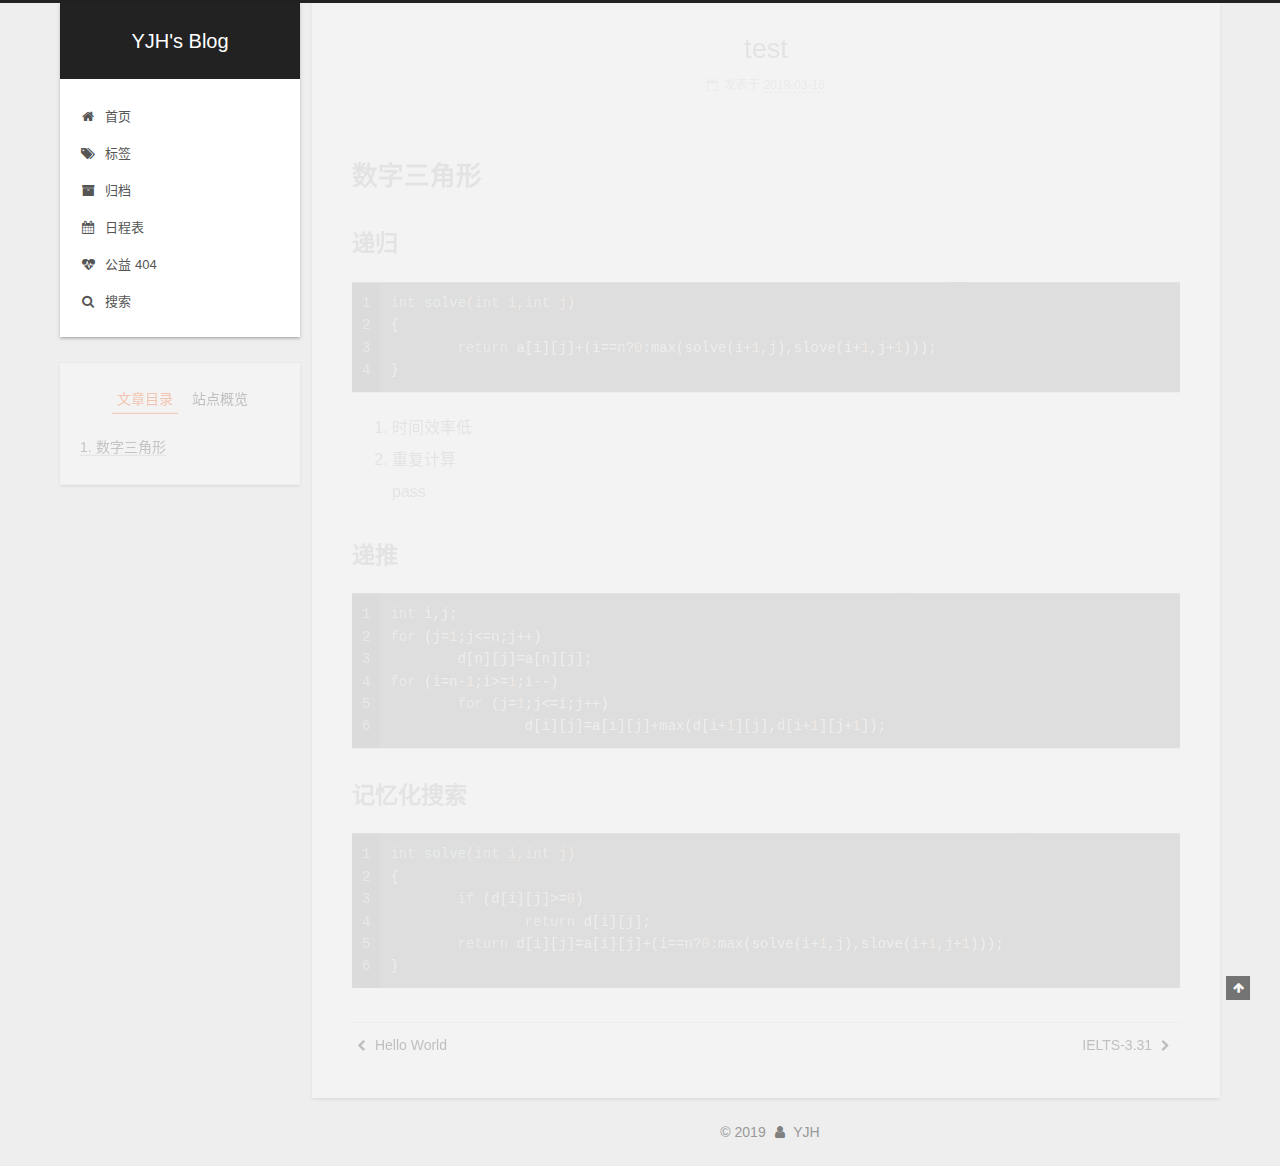
<file: 2019/03/16/test/index.html>
<!DOCTYPE html>












  


<html class="theme-next gemini use-motion" lang="zh-CN">
<head><meta name="generator" content="Hexo 3.8.0">
  <meta charset="UTF-8">
<meta http-equiv="X-UA-Compatible" content="IE=edge">
<meta name="viewport" content="width=device-width, initial-scale=1, maximum-scale=2">
<meta name="theme-color" content="#222">


























<link rel="stylesheet" href="/lib/font-awesome/css/font-awesome.min.css?v=4.6.2">

<link rel="stylesheet" href="/css/main.css?v=7.0.1">


  <link rel="apple-touch-icon" sizes="180x180" href="/images/apple-touch-icon-next.png?v=7.0.1">


  <link rel="icon" type="image/png" sizes="32x32" href="/images/favicon-32x32-next.png?v=7.0.1">


  <link rel="icon" type="image/png" sizes="16x16" href="/images/favicon-16x16-next.png?v=7.0.1">


  <link rel="mask-icon" href="/images/logo.svg?v=7.0.1" color="#222">







<script id="hexo.configurations">
  var NexT = window.NexT || {};
  var CONFIG = {
    root: '/',
    scheme: 'Gemini',
    version: '7.0.1',
    sidebar: {"position":"left","display":"post","offset":12,"b2t":false,"scrollpercent":false,"onmobile":false,"dimmer":false},
    fancybox: false,
    fastclick: false,
    lazyload: false,
    tabs: true,
    motion: {"enable":true,"async":false,"transition":{"post_block":"fadeIn","post_header":"slideDownIn","post_body":"slideDownIn","coll_header":"slideLeftIn","sidebar":"slideUpIn"}},
    algolia: {
      applicationID: '',
      apiKey: '',
      indexName: '',
      hits: {"per_page":10},
      labels: {"input_placeholder":"Search for Posts","hits_empty":"We didn't find any results for the search: ${query}","hits_stats":"${hits} results found in ${time} ms"}
    }
  };
</script>


  




  <meta name="description" content="数字三角形递归1234int solve(int i,int j)&amp;#123;	return a[i][j]+(i==n?0:max(solve(i+1,j),slove(i+1,j+1)));&amp;#125;  时间效率低 重复计算pass  递推123456int i,j;for (j=1;j&amp;lt;=n;j++)	d[n][j]=a[n][j];for (i=n-1;i&amp;gt;=1;i--)	f">
<meta property="og:type" content="article">
<meta property="og:title" content="test">
<meta property="og:url" content="https://blog.yujh.space/2019/03/16/test/index.html">
<meta property="og:site_name" content="YJH&#39;s Blog">
<meta property="og:description" content="数字三角形递归1234int solve(int i,int j)&amp;#123;	return a[i][j]+(i==n?0:max(solve(i+1,j),slove(i+1,j+1)));&amp;#125;  时间效率低 重复计算pass  递推123456int i,j;for (j=1;j&amp;lt;=n;j++)	d[n][j]=a[n][j];for (i=n-1;i&amp;gt;=1;i--)	f">
<meta property="og:locale" content="zh-CN">
<meta property="og:updated_time" content="2019-03-16T07:27:32.523Z">
<meta name="twitter:card" content="summary">
<meta name="twitter:title" content="test">
<meta name="twitter:description" content="数字三角形递归1234int solve(int i,int j)&amp;#123;	return a[i][j]+(i==n?0:max(solve(i+1,j),slove(i+1,j+1)));&amp;#125;  时间效率低 重复计算pass  递推123456int i,j;for (j=1;j&amp;lt;=n;j++)	d[n][j]=a[n][j];for (i=n-1;i&amp;gt;=1;i--)	f">






  <link rel="canonical" href="https://blog.yujh.space/2019/03/16/test/">



<script id="page.configurations">
  CONFIG.page = {
    sidebar: "",
  };
</script>

  <title>test | YJH's Blog</title>
  












  <noscript>
  <style>
  .use-motion .motion-element,
  .use-motion .brand,
  .use-motion .menu-item,
  .sidebar-inner,
  .use-motion .post-block,
  .use-motion .pagination,
  .use-motion .comments,
  .use-motion .post-header,
  .use-motion .post-body,
  .use-motion .collection-title { opacity: initial; }

  .use-motion .logo,
  .use-motion .site-title,
  .use-motion .site-subtitle {
    opacity: initial;
    top: initial;
  }

  .use-motion .logo-line-before i { left: initial; }
  .use-motion .logo-line-after i { right: initial; }
  </style>
</noscript>

</head>

<body itemscope itemtype="http://schema.org/WebPage" lang="zh-CN">

  
  
    
  

  <div class="container sidebar-position-left page-post-detail">
    <div class="headband"></div>

    <header id="header" class="header" itemscope itemtype="http://schema.org/WPHeader">
      <div class="header-inner"><div class="site-brand-wrapper">
  <div class="site-meta">
    

    <div class="custom-logo-site-title">
      <a href="/" class="brand" rel="start">
        <span class="logo-line-before"><i></i></span>
        <span class="site-title">YJH's Blog</span>
        <span class="logo-line-after"><i></i></span>
      </a>
    </div>
    
    
  </div>

  <div class="site-nav-toggle">
    <button aria-label="切换导航栏">
      <span class="btn-bar"></span>
      <span class="btn-bar"></span>
      <span class="btn-bar"></span>
    </button>
  </div>
</div>



<nav class="site-nav">
  
    <ul id="menu" class="menu">
      
        
        
        
          
          <li class="menu-item menu-item-home">

    
    
    
      
    

    

    <a href="/" rel="section"><i class="menu-item-icon fa fa-fw fa-home"></i> <br>首页</a>

  </li>
        
        
        
          
          <li class="menu-item menu-item-tags">

    
    
    
      
    

    

    <a href="/tags/" rel="section"><i class="menu-item-icon fa fa-fw fa-tags"></i> <br>标签</a>

  </li>
        
        
        
          
          <li class="menu-item menu-item-archives">

    
    
    
      
    

    

    <a href="/archives/" rel="section"><i class="menu-item-icon fa fa-fw fa-archive"></i> <br>归档</a>

  </li>
        
        
        
          
          <li class="menu-item menu-item-schedule">

    
    
    
      
    

    

    <a href="/schedule/" rel="section"><i class="menu-item-icon fa fa-fw fa-calendar"></i> <br>日程表</a>

  </li>
        
        
        
          
          <li class="menu-item menu-item-commonweal">

    
    
    
      
    

    

    <a href="/404.html" rel="section"><i class="menu-item-icon fa fa-fw fa-heartbeat"></i> <br>公益 404</a>

  </li>

      
      
        <li class="menu-item menu-item-search">
          
            <a href="javascript:;" class="popup-trigger">
          
            
              <i class="menu-item-icon fa fa-search fa-fw"></i> <br>搜索</a>
        </li>
      
    </ul>
  

  

  
    <div class="site-search">
      
  <div class="popup search-popup local-search-popup">
  <div class="local-search-header clearfix">
    <span class="search-icon">
      <i class="fa fa-search"></i>
    </span>
    <span class="popup-btn-close">
      <i class="fa fa-times-circle"></i>
    </span>
    <div class="local-search-input-wrapper">
      <input autocomplete="off" placeholder="搜索..." spellcheck="false" type="text" id="local-search-input">
    </div>
  </div>
  <div id="local-search-result"></div>
</div>



    </div>
  
</nav>



  



</div>
    </header>

    


    <main id="main" class="main">
      <div class="main-inner">
        <div class="content-wrap">
          
            

          
          <div id="content" class="content">
            

  <div id="posts" class="posts-expand">
    

  

  
  
  

  

  <article class="post post-type-normal" itemscope itemtype="http://schema.org/Article">
  
  
  
  <div class="post-block">
    <link itemprop="mainEntityOfPage" href="https://blog.yujh.space/2019/03/16/test/">

    <span hidden itemprop="author" itemscope itemtype="http://schema.org/Person">
      <meta itemprop="name" content="YJH">
      <meta itemprop="description" content>
      <meta itemprop="image" content="/images/avatar.gif">
    </span>

    <span hidden itemprop="publisher" itemscope itemtype="http://schema.org/Organization">
      <meta itemprop="name" content="YJH's Blog">
    </span>

    
      <header class="post-header">

        
        
          <h1 class="post-title" itemprop="name headline">test

              
            
          </h1>
        

        <div class="post-meta">
          <span class="post-time">

            
            
            

            
              <span class="post-meta-item-icon">
                <i class="fa fa-calendar-o"></i>
              </span>
              
                <span class="post-meta-item-text">发表于</span>
              

              
                
              

              <time title="创建时间：2019-03-16 15:26:25 / 修改时间：15:27:32" itemprop="dateCreated datePublished" datetime="2019-03-16T15:26:25+08:00">2019-03-16</time>
            

            
              

              
            
          </span>

          

          
            
            
          

          
          

          

          

          

        </div>
      </header>
    

    
    
    
    <div class="post-body" itemprop="articleBody">

      
      

      
        <h1 id="数字三角形"><a href="#数字三角形" class="headerlink" title="数字三角形"></a>数字三角形</h1><h2 id="递归"><a href="#递归" class="headerlink" title="递归"></a>递归</h2><figure class="highlight cpp"><table><tr><td class="gutter"><pre><span class="line">1</span><br><span class="line">2</span><br><span class="line">3</span><br><span class="line">4</span><br></pre></td><td class="code"><pre><span class="line"><span class="function"><span class="keyword">int</span> <span class="title">solve</span><span class="params">(<span class="keyword">int</span> i,<span class="keyword">int</span> j)</span></span></span><br><span class="line"><span class="function"></span>&#123;</span><br><span class="line">	<span class="keyword">return</span> a[i][j]+(i==n?<span class="number">0</span>:max(solve(i+<span class="number">1</span>,j),slove(i+<span class="number">1</span>,j+<span class="number">1</span>)));</span><br><span class="line">&#125;</span><br></pre></td></tr></table></figure>
<ol>
<li>时间效率低</li>
<li>重复计算<br>pass</li>
</ol>
<h2 id="递推"><a href="#递推" class="headerlink" title="递推"></a>递推</h2><figure class="highlight cpp"><table><tr><td class="gutter"><pre><span class="line">1</span><br><span class="line">2</span><br><span class="line">3</span><br><span class="line">4</span><br><span class="line">5</span><br><span class="line">6</span><br></pre></td><td class="code"><pre><span class="line"><span class="keyword">int</span> i,j;</span><br><span class="line"><span class="keyword">for</span> (j=<span class="number">1</span>;j&lt;=n;j++)</span><br><span class="line">	d[n][j]=a[n][j];</span><br><span class="line"><span class="keyword">for</span> (i=n<span class="number">-1</span>;i&gt;=<span class="number">1</span>;i--)</span><br><span class="line">	<span class="keyword">for</span> (j=<span class="number">1</span>;j&lt;=i;j++)</span><br><span class="line">		d[i][j]=a[i][j]+max(d[i+<span class="number">1</span>][j],d[i+<span class="number">1</span>][j+<span class="number">1</span>]);</span><br></pre></td></tr></table></figure>
<h2 id="记忆化搜索"><a href="#记忆化搜索" class="headerlink" title="记忆化搜索"></a>记忆化搜索</h2><figure class="highlight cpp"><table><tr><td class="gutter"><pre><span class="line">1</span><br><span class="line">2</span><br><span class="line">3</span><br><span class="line">4</span><br><span class="line">5</span><br><span class="line">6</span><br></pre></td><td class="code"><pre><span class="line"><span class="function"><span class="keyword">int</span> <span class="title">solve</span><span class="params">(<span class="keyword">int</span> i,<span class="keyword">int</span> j)</span></span></span><br><span class="line"><span class="function"></span>&#123;</span><br><span class="line">	<span class="keyword">if</span> (d[i][j]&gt;=<span class="number">0</span>)</span><br><span class="line">		<span class="keyword">return</span> d[i][j];</span><br><span class="line">	<span class="keyword">return</span> d[i][j]=a[i][j]+(i==n?<span class="number">0</span>:max(solve(i+<span class="number">1</span>,j),slove(i+<span class="number">1</span>,j+<span class="number">1</span>)));</span><br><span class="line">&#125;</span><br></pre></td></tr></table></figure>
      
    </div>

    

    
    
    

    

    
      
    
    

    

    <footer class="post-footer">
      

      
      
      

      
        <div class="post-nav">
          <div class="post-nav-next post-nav-item">
            
              <a href="/2019/03/16/hello-world/" rel="next" title="Hello World">
                <i class="fa fa-chevron-left"></i> Hello World
              </a>
            
          </div>

          <span class="post-nav-divider"></span>

          <div class="post-nav-prev post-nav-item">
            
              <a href="/2019/03/31/IELTS-3-31/" rel="prev" title="IELTS-3.31">
                IELTS-3.31 <i class="fa fa-chevron-right"></i>
              </a>
            
          </div>
        </div>
      

      
      
    </footer>
  </div>
  
  
  
  </article>


  </div>


          </div>
          

  



        </div>
        
          
  
  <div class="sidebar-toggle">
    <div class="sidebar-toggle-line-wrap">
      <span class="sidebar-toggle-line sidebar-toggle-line-first"></span>
      <span class="sidebar-toggle-line sidebar-toggle-line-middle"></span>
      <span class="sidebar-toggle-line sidebar-toggle-line-last"></span>
    </div>
  </div>

  <aside id="sidebar" class="sidebar">
    <div class="sidebar-inner">

      

      
        <ul class="sidebar-nav motion-element">
          <li class="sidebar-nav-toc sidebar-nav-active" data-target="post-toc-wrap">
            文章目录
          </li>
          <li class="sidebar-nav-overview" data-target="site-overview-wrap">
            站点概览
          </li>
        </ul>
      

      <div class="site-overview-wrap sidebar-panel">
        <div class="site-overview">
          <div class="site-author motion-element" itemprop="author" itemscope itemtype="http://schema.org/Person">
            
              <p class="site-author-name" itemprop="name">YJH</p>
              <p class="site-description motion-element" itemprop="description"></p>
          </div>

          
            <nav class="site-state motion-element">
              
                <div class="site-state-item site-state-posts">
                
                  <a href="/archives/">
                
                    <span class="site-state-item-count">3</span>
                    <span class="site-state-item-name">日志</span>
                  </a>
                </div>
              

              

              
                
                
                <div class="site-state-item site-state-tags">
                  
                    
                    
                      
                    
                    <span class="site-state-item-count">1</span>
                    <span class="site-state-item-name">标签</span>
                  
                </div>
              
            </nav>
          

          

          

          

          
          

          
            
          
          

        </div>
      </div>

      
      <!--noindex-->
        <div class="post-toc-wrap motion-element sidebar-panel sidebar-panel-active">
          <div class="post-toc">

            
            
            
            

            
              <div class="post-toc-content"><ol class="nav"><li class="nav-item nav-level-1"><a class="nav-link" href="#数字三角形"><span class="nav-number">1.</span> <span class="nav-text">数字三角形</span></a><ol class="nav-child"><li class="nav-item nav-level-2"><a class="nav-link" href="#递归"><span class="nav-number">1.1.</span> <span class="nav-text">递归</span></a></li><li class="nav-item nav-level-2"><a class="nav-link" href="#递推"><span class="nav-number">1.2.</span> <span class="nav-text">递推</span></a></li><li class="nav-item nav-level-2"><a class="nav-link" href="#记忆化搜索"><span class="nav-number">1.3.</span> <span class="nav-text">记忆化搜索</span></a></li></ol></li></ol></div>
            

          </div>
        </div>
      <!--/noindex-->
      

      

    </div>
  </aside>
  


        
      </div>
    </main>

    <footer id="footer" class="footer">
      <div class="footer-inner">
        <div class="copyright">&copy; <span itemprop="copyrightYear">2019</span>
  <span class="with-love" id="animate">
    <i class="fa fa-user"></i>
  </span>
  <span class="author" itemprop="copyrightHolder">YJH</span>

  

  
</div>









        








        
      </div>
    </footer>

    
      <div class="back-to-top">
        <i class="fa fa-arrow-up"></i>
        
      </div>
    

    

    

    
  </div>

  

<script>
  if (Object.prototype.toString.call(window.Promise) !== '[object Function]') {
    window.Promise = null;
  }
</script>


























  
  <script src="/lib/jquery/index.js?v=2.1.3"></script>

  
  <script src="/lib/velocity/velocity.min.js?v=1.2.1"></script>

  
  <script src="/lib/velocity/velocity.ui.min.js?v=1.2.1"></script>


  


  <script src="/js/src/utils.js?v=7.0.1"></script>

  <script src="/js/src/motion.js?v=7.0.1"></script>



  
  


  <script src="/js/src/affix.js?v=7.0.1"></script>

  <script src="/js/src/schemes/pisces.js?v=7.0.1"></script>




  
  <script src="/js/src/scrollspy.js?v=7.0.1"></script>
<script src="/js/src/post-details.js?v=7.0.1"></script>



  


  <script src="/js/src/bootstrap.js?v=7.0.1"></script>


  
  


  


  
  <script>
    // Popup Window;
    var isfetched = false;
    var isXml = true;
    // Search DB path;
    var search_path = "search.xml";
    if (search_path.length === 0) {
      search_path = "search.xml";
    } else if (/json$/i.test(search_path)) {
      isXml = false;
    }
    var path = "/" + search_path;
    // monitor main search box;

    var onPopupClose = function (e) {
      $('.popup').hide();
      $('#local-search-input').val('');
      $('.search-result-list').remove();
      $('#no-result').remove();
      $(".local-search-pop-overlay").remove();
      $('body').css('overflow', '');
    }

    function proceedsearch() {
      $("body")
        .append('<div class="search-popup-overlay local-search-pop-overlay"></div>')
        .css('overflow', 'hidden');
      $('.search-popup-overlay').click(onPopupClose);
      $('.popup').toggle();
      var $localSearchInput = $('#local-search-input');
      $localSearchInput.attr("autocapitalize", "none");
      $localSearchInput.attr("autocorrect", "off");
      $localSearchInput.focus();
    }

    // search function;
    var searchFunc = function(path, search_id, content_id) {
      'use strict';

      // start loading animation
      $("body")
        .append('<div class="search-popup-overlay local-search-pop-overlay">' +
          '<div id="search-loading-icon">' +
          '<i class="fa fa-spinner fa-pulse fa-5x fa-fw"></i>' +
          '</div>' +
          '</div>')
        .css('overflow', 'hidden');
      $("#search-loading-icon").css('margin', '20% auto 0 auto').css('text-align', 'center');

      

      $.ajax({
        url: path,
        dataType: isXml ? "xml" : "json",
        async: true,
        success: function(res) {
          // get the contents from search data
          isfetched = true;
          $('.popup').detach().appendTo('.header-inner');
          var datas = isXml ? $("entry", res).map(function() {
            return {
              title: $("title", this).text(),
              content: $("content",this).text(),
              url: $("url" , this).text()
            };
          }).get() : res;
          var input = document.getElementById(search_id);
          var resultContent = document.getElementById(content_id);
          var inputEventFunction = function() {
            var searchText = input.value.trim().toLowerCase();
            var keywords = searchText.split(/[\s\-]+/);
            if (keywords.length > 1) {
              keywords.push(searchText);
            }
            var resultItems = [];
            if (searchText.length > 0) {
              // perform local searching
              datas.forEach(function(data) {
                var isMatch = false;
                var hitCount = 0;
                var searchTextCount = 0;
                var title = data.title.trim();
                var titleInLowerCase = title.toLowerCase();
                var content = data.content.trim().replace(/<[^>]+>/g,"");
                
                var contentInLowerCase = content.toLowerCase();
                var articleUrl = decodeURIComponent(data.url).replace(/\/{2,}/g, '/');
                var indexOfTitle = [];
                var indexOfContent = [];
                // only match articles with not empty titles
                if(title != '') {
                  keywords.forEach(function(keyword) {
                    function getIndexByWord(word, text, caseSensitive) {
                      var wordLen = word.length;
                      if (wordLen === 0) {
                        return [];
                      }
                      var startPosition = 0, position = [], index = [];
                      if (!caseSensitive) {
                        text = text.toLowerCase();
                        word = word.toLowerCase();
                      }
                      while ((position = text.indexOf(word, startPosition)) > -1) {
                        index.push({position: position, word: word});
                        startPosition = position + wordLen;
                      }
                      return index;
                    }

                    indexOfTitle = indexOfTitle.concat(getIndexByWord(keyword, titleInLowerCase, false));
                    indexOfContent = indexOfContent.concat(getIndexByWord(keyword, contentInLowerCase, false));
                  });
                  if (indexOfTitle.length > 0 || indexOfContent.length > 0) {
                    isMatch = true;
                    hitCount = indexOfTitle.length + indexOfContent.length;
                  }
                }

                // show search results

                if (isMatch) {
                  // sort index by position of keyword

                  [indexOfTitle, indexOfContent].forEach(function (index) {
                    index.sort(function (itemLeft, itemRight) {
                      if (itemRight.position !== itemLeft.position) {
                        return itemRight.position - itemLeft.position;
                      } else {
                        return itemLeft.word.length - itemRight.word.length;
                      }
                    });
                  });

                  // merge hits into slices

                  function mergeIntoSlice(text, start, end, index) {
                    var item = index[index.length - 1];
                    var position = item.position;
                    var word = item.word;
                    var hits = [];
                    var searchTextCountInSlice = 0;
                    while (position + word.length <= end && index.length != 0) {
                      if (word === searchText) {
                        searchTextCountInSlice++;
                      }
                      hits.push({position: position, length: word.length});
                      var wordEnd = position + word.length;

                      // move to next position of hit

                      index.pop();
                      while (index.length != 0) {
                        item = index[index.length - 1];
                        position = item.position;
                        word = item.word;
                        if (wordEnd > position) {
                          index.pop();
                        } else {
                          break;
                        }
                      }
                    }
                    searchTextCount += searchTextCountInSlice;
                    return {
                      hits: hits,
                      start: start,
                      end: end,
                      searchTextCount: searchTextCountInSlice
                    };
                  }

                  var slicesOfTitle = [];
                  if (indexOfTitle.length != 0) {
                    slicesOfTitle.push(mergeIntoSlice(title, 0, title.length, indexOfTitle));
                  }

                  var slicesOfContent = [];
                  while (indexOfContent.length != 0) {
                    var item = indexOfContent[indexOfContent.length - 1];
                    var position = item.position;
                    var word = item.word;
                    // cut out 100 characters
                    var start = position - 20;
                    var end = position + 80;
                    if(start < 0){
                      start = 0;
                    }
                    if (end < position + word.length) {
                      end = position + word.length;
                    }
                    if(end > content.length){
                      end = content.length;
                    }
                    slicesOfContent.push(mergeIntoSlice(content, start, end, indexOfContent));
                  }

                  // sort slices in content by search text's count and hits' count

                  slicesOfContent.sort(function (sliceLeft, sliceRight) {
                    if (sliceLeft.searchTextCount !== sliceRight.searchTextCount) {
                      return sliceRight.searchTextCount - sliceLeft.searchTextCount;
                    } else if (sliceLeft.hits.length !== sliceRight.hits.length) {
                      return sliceRight.hits.length - sliceLeft.hits.length;
                    } else {
                      return sliceLeft.start - sliceRight.start;
                    }
                  });

                  // select top N slices in content

                  var upperBound = parseInt('1');
                  if (upperBound >= 0) {
                    slicesOfContent = slicesOfContent.slice(0, upperBound);
                  }

                  // highlight title and content

                  function highlightKeyword(text, slice) {
                    var result = '';
                    var prevEnd = slice.start;
                    slice.hits.forEach(function (hit) {
                      result += text.substring(prevEnd, hit.position);
                      var end = hit.position + hit.length;
                      result += '<b class="search-keyword">' + text.substring(hit.position, end) + '</b>';
                      prevEnd = end;
                    });
                    result += text.substring(prevEnd, slice.end);
                    return result;
                  }

                  var resultItem = '';

                  if (slicesOfTitle.length != 0) {
                    resultItem += "<li><a href='" + articleUrl + "' class='search-result-title'>" + highlightKeyword(title, slicesOfTitle[0]) + "</a>";
                  } else {
                    resultItem += "<li><a href='" + articleUrl + "' class='search-result-title'>" + title + "</a>";
                  }

                  slicesOfContent.forEach(function (slice) {
                    resultItem += "<a href='" + articleUrl + "'>" +
                      "<p class=\"search-result\">" + highlightKeyword(content, slice) +
                      "...</p>" + "</a>";
                  });

                  resultItem += "</li>";
                  resultItems.push({
                    item: resultItem,
                    searchTextCount: searchTextCount,
                    hitCount: hitCount,
                    id: resultItems.length
                  });
                }
              })
            };
            if (keywords.length === 1 && keywords[0] === "") {
              resultContent.innerHTML = '<div id="no-result"><i class="fa fa-search fa-5x"></i></div>'
            } else if (resultItems.length === 0) {
              resultContent.innerHTML = '<div id="no-result"><i class="fa fa-frown-o fa-5x"></i></div>'
            } else {
              resultItems.sort(function (resultLeft, resultRight) {
                if (resultLeft.searchTextCount !== resultRight.searchTextCount) {
                  return resultRight.searchTextCount - resultLeft.searchTextCount;
                } else if (resultLeft.hitCount !== resultRight.hitCount) {
                  return resultRight.hitCount - resultLeft.hitCount;
                } else {
                  return resultRight.id - resultLeft.id;
                }
              });
              var searchResultList = '<ul class=\"search-result-list\">';
              resultItems.forEach(function (result) {
                searchResultList += result.item;
              })
              searchResultList += "</ul>";
              resultContent.innerHTML = searchResultList;
            }
          }

          if ('auto' === 'auto') {
            input.addEventListener('input', inputEventFunction);
          } else {
            $('.search-icon').click(inputEventFunction);
            input.addEventListener('keypress', function (event) {
              if (event.keyCode === 13) {
                inputEventFunction();
              }
            });
          }

          // remove loading animation
          $(".local-search-pop-overlay").remove();
          $('body').css('overflow', '');

          proceedsearch();
        }
      });
    }

    // handle and trigger popup window;
    $('.popup-trigger').click(function(e) {
      e.stopPropagation();
      if (isfetched === false) {
        searchFunc(path, 'local-search-input', 'local-search-result');
      } else {
        proceedsearch();
      };
    });

    $('.popup-btn-close').click(onPopupClose);
    $('.popup').click(function(e){
      e.stopPropagation();
    });
    $(document).on('keyup', function (event) {
      var shouldDismissSearchPopup = event.which === 27 &&
        $('.search-popup').is(':visible');
      if (shouldDismissSearchPopup) {
        onPopupClose();
      }
    });
  </script>





  

  

  
  

  
  

  


  

  

  

  

  

  

  

  

  

  
  <style>
    .copy-btn {
      display: inline-block;
      padding: 6px 12px;
      font-size: 13px;
      font-weight: 700;
      line-height: 20px;
      color: #333;
      white-space: nowrap;
      vertical-align: middle;
      cursor: pointer;
      
        background-color: #eee;
        background-image: linear-gradient(#fcfcfc, #eee);
        border: 1px solid #d5d5d5;
        border-radius: 3px;
      
      user-select: none;
      outline: 0;
    }

    .highlight-wrap .copy-btn {
      transition: opacity .3s ease-in-out;
      opacity: 0;
      padding: 2px 6px;
      position: absolute;
      
        right: 4px;
        top: 8px;
      
    }

    .highlight-wrap:hover .copy-btn,
    .highlight-wrap .copy-btn:focus {
      opacity: 1;
    }

    .highlight-wrap {
      position: relative;
    }
  </style>
  <script>
    $('.highlight').each(function(i, e) {
      var $wrap = $('<div>').addClass('highlight-wrap');
      $(e).after($wrap);
      $wrap.append($('<button>').addClass('copy-btn').append('复制').on('click', function(e) {
        var code = $(this).parent().find('.code').find('.line').map(function(i, e) {
          return $(e).text();
        }).toArray().join('\n');
        var ta = document.createElement('textarea');
        var yPosition = window.pageYOffset || document.documentElement.scrollTop;
        ta.style.top = yPosition + 'px'; // Prevent page scroll
        ta.style.position = 'absolute';
        ta.style.opacity = '0';
        ta.readOnly = true;
        ta.value = code;
        document.body.appendChild(ta);
        ta.select();
        ta.setSelectionRange(0, code.length);
        ta.readOnly = false;
        var result = document.execCommand('copy');
        
          if (result) $(this).text('复制成功');
          else $(this).text('复制失败');
        
        ta.blur(); // For iOS
        $(this).blur();
      })).on('mouseleave', function(e) {
        var $b = $(this).find('.copy-btn');
        setTimeout(function() {
          $b.text('复制');
        }, 300);
      }).append(e);
    })
  </script>


</body>
</html>
</file>
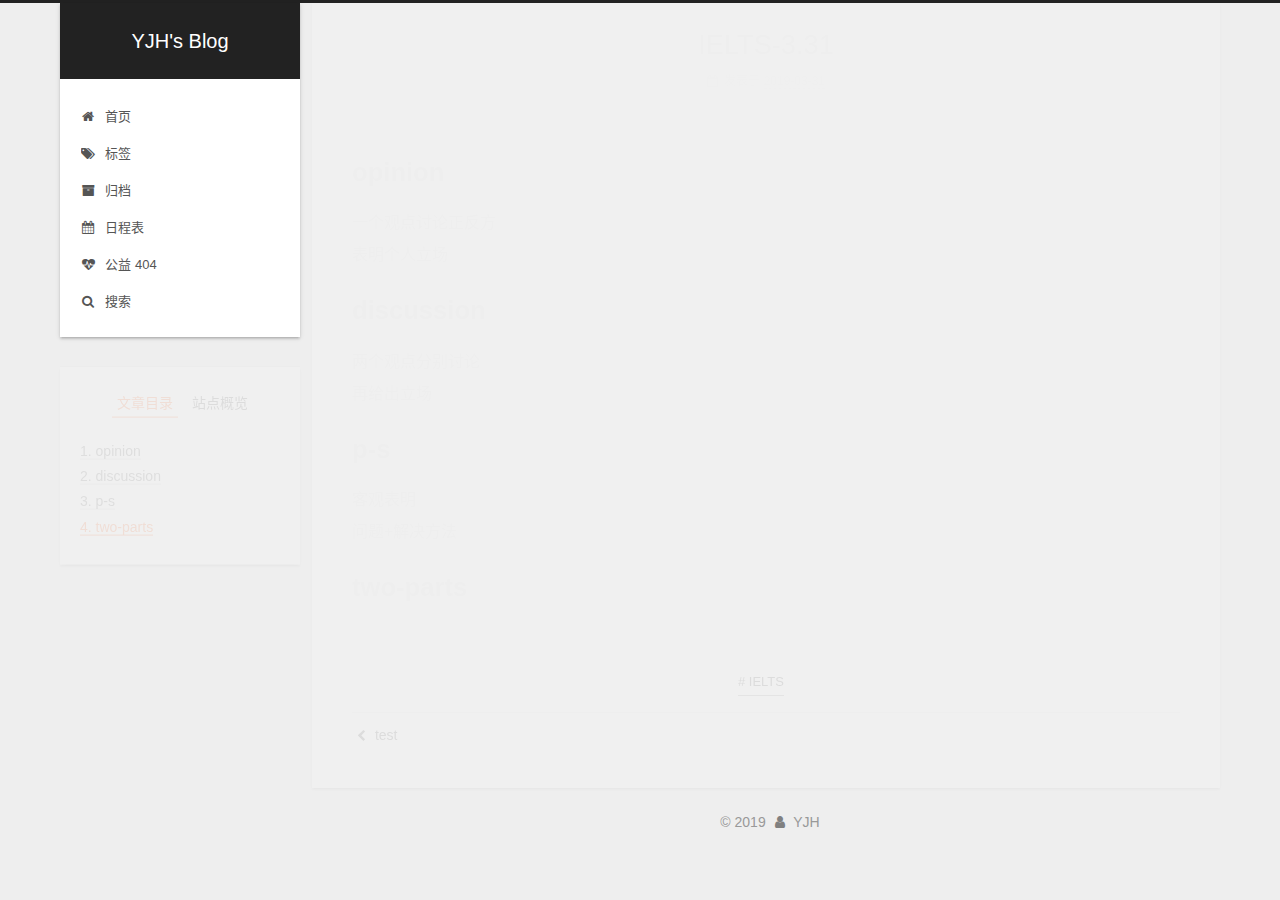
<file: 2019/03/31/IELTS-3-31/index.html>
<!DOCTYPE html>












  


<html class="theme-next gemini use-motion" lang="zh-CN">
<head><meta name="generator" content="Hexo 3.8.0">
  <meta charset="UTF-8">
<meta http-equiv="X-UA-Compatible" content="IE=edge">
<meta name="viewport" content="width=device-width, initial-scale=1, maximum-scale=2">
<meta name="theme-color" content="#222">


























<link rel="stylesheet" href="/lib/font-awesome/css/font-awesome.min.css?v=4.6.2">

<link rel="stylesheet" href="/css/main.css?v=7.0.1">


  <link rel="apple-touch-icon" sizes="180x180" href="/images/apple-touch-icon-next.png?v=7.0.1">


  <link rel="icon" type="image/png" sizes="32x32" href="/images/favicon-32x32-next.png?v=7.0.1">


  <link rel="icon" type="image/png" sizes="16x16" href="/images/favicon-16x16-next.png?v=7.0.1">


  <link rel="mask-icon" href="/images/logo.svg?v=7.0.1" color="#222">







<script id="hexo.configurations">
  var NexT = window.NexT || {};
  var CONFIG = {
    root: '/',
    scheme: 'Gemini',
    version: '7.0.1',
    sidebar: {"position":"left","display":"post","offset":12,"b2t":false,"scrollpercent":false,"onmobile":false,"dimmer":false},
    fancybox: false,
    fastclick: false,
    lazyload: false,
    tabs: true,
    motion: {"enable":true,"async":false,"transition":{"post_block":"fadeIn","post_header":"slideDownIn","post_body":"slideDownIn","coll_header":"slideLeftIn","sidebar":"slideUpIn"}},
    algolia: {
      applicationID: '',
      apiKey: '',
      indexName: '',
      hits: {"per_page":10},
      labels: {"input_placeholder":"Search for Posts","hits_empty":"We didn't find any results for the search: ${query}","hits_stats":"${hits} results found in ${time} ms"}
    }
  };
</script>


  




  <meta name="description" content="opinion一个观点讨论正反方表明个人立场 discussion两个观点分别讨论再给出立场 p-s客观表明问题+解决方法 two-parts">
<meta name="keywords" content="IELTS">
<meta property="og:type" content="article">
<meta property="og:title" content="IELTS-3.31">
<meta property="og:url" content="https://blog.yujh.space/2019/03/31/IELTS-3-31/index.html">
<meta property="og:site_name" content="YJH&#39;s Blog">
<meta property="og:description" content="opinion一个观点讨论正反方表明个人立场 discussion两个观点分别讨论再给出立场 p-s客观表明问题+解决方法 two-parts">
<meta property="og:locale" content="zh-CN">
<meta property="og:updated_time" content="2019-03-31T00:48:06.431Z">
<meta name="twitter:card" content="summary">
<meta name="twitter:title" content="IELTS-3.31">
<meta name="twitter:description" content="opinion一个观点讨论正反方表明个人立场 discussion两个观点分别讨论再给出立场 p-s客观表明问题+解决方法 two-parts">






  <link rel="canonical" href="https://blog.yujh.space/2019/03/31/IELTS-3-31/">



<script id="page.configurations">
  CONFIG.page = {
    sidebar: "",
  };
</script>

  <title>IELTS-3.31 | YJH's Blog</title>
  












  <noscript>
  <style>
  .use-motion .motion-element,
  .use-motion .brand,
  .use-motion .menu-item,
  .sidebar-inner,
  .use-motion .post-block,
  .use-motion .pagination,
  .use-motion .comments,
  .use-motion .post-header,
  .use-motion .post-body,
  .use-motion .collection-title { opacity: initial; }

  .use-motion .logo,
  .use-motion .site-title,
  .use-motion .site-subtitle {
    opacity: initial;
    top: initial;
  }

  .use-motion .logo-line-before i { left: initial; }
  .use-motion .logo-line-after i { right: initial; }
  </style>
</noscript>

</head>

<body itemscope itemtype="http://schema.org/WebPage" lang="zh-CN">

  
  
    
  

  <div class="container sidebar-position-left page-post-detail">
    <div class="headband"></div>

    <header id="header" class="header" itemscope itemtype="http://schema.org/WPHeader">
      <div class="header-inner"><div class="site-brand-wrapper">
  <div class="site-meta">
    

    <div class="custom-logo-site-title">
      <a href="/" class="brand" rel="start">
        <span class="logo-line-before"><i></i></span>
        <span class="site-title">YJH's Blog</span>
        <span class="logo-line-after"><i></i></span>
      </a>
    </div>
    
    
  </div>

  <div class="site-nav-toggle">
    <button aria-label="切换导航栏">
      <span class="btn-bar"></span>
      <span class="btn-bar"></span>
      <span class="btn-bar"></span>
    </button>
  </div>
</div>



<nav class="site-nav">
  
    <ul id="menu" class="menu">
      
        
        
        
          
          <li class="menu-item menu-item-home">

    
    
    
      
    

    

    <a href="/" rel="section"><i class="menu-item-icon fa fa-fw fa-home"></i> <br>首页</a>

  </li>
        
        
        
          
          <li class="menu-item menu-item-tags">

    
    
    
      
    

    

    <a href="/tags/" rel="section"><i class="menu-item-icon fa fa-fw fa-tags"></i> <br>标签</a>

  </li>
        
        
        
          
          <li class="menu-item menu-item-archives">

    
    
    
      
    

    

    <a href="/archives/" rel="section"><i class="menu-item-icon fa fa-fw fa-archive"></i> <br>归档</a>

  </li>
        
        
        
          
          <li class="menu-item menu-item-schedule">

    
    
    
      
    

    

    <a href="/schedule/" rel="section"><i class="menu-item-icon fa fa-fw fa-calendar"></i> <br>日程表</a>

  </li>
        
        
        
          
          <li class="menu-item menu-item-commonweal">

    
    
    
      
    

    

    <a href="/404.html" rel="section"><i class="menu-item-icon fa fa-fw fa-heartbeat"></i> <br>公益 404</a>

  </li>

      
      
        <li class="menu-item menu-item-search">
          
            <a href="javascript:;" class="popup-trigger">
          
            
              <i class="menu-item-icon fa fa-search fa-fw"></i> <br>搜索</a>
        </li>
      
    </ul>
  

  

  
    <div class="site-search">
      
  <div class="popup search-popup local-search-popup">
  <div class="local-search-header clearfix">
    <span class="search-icon">
      <i class="fa fa-search"></i>
    </span>
    <span class="popup-btn-close">
      <i class="fa fa-times-circle"></i>
    </span>
    <div class="local-search-input-wrapper">
      <input autocomplete="off" placeholder="搜索..." spellcheck="false" type="text" id="local-search-input">
    </div>
  </div>
  <div id="local-search-result"></div>
</div>



    </div>
  
</nav>



  



</div>
    </header>

    


    <main id="main" class="main">
      <div class="main-inner">
        <div class="content-wrap">
          
            

          
          <div id="content" class="content">
            

  <div id="posts" class="posts-expand">
    

  

  
  
  

  

  <article class="post post-type-normal" itemscope itemtype="http://schema.org/Article">
  
  
  
  <div class="post-block">
    <link itemprop="mainEntityOfPage" href="https://blog.yujh.space/2019/03/31/IELTS-3-31/">

    <span hidden itemprop="author" itemscope itemtype="http://schema.org/Person">
      <meta itemprop="name" content="YJH">
      <meta itemprop="description" content>
      <meta itemprop="image" content="/images/avatar.gif">
    </span>

    <span hidden itemprop="publisher" itemscope itemtype="http://schema.org/Organization">
      <meta itemprop="name" content="YJH's Blog">
    </span>

    
      <header class="post-header">

        
        
          <h1 class="post-title" itemprop="name headline">IELTS-3.31

              
            
          </h1>
        

        <div class="post-meta">
          <span class="post-time">

            
            
            

            
              <span class="post-meta-item-icon">
                <i class="fa fa-calendar-o"></i>
              </span>
              
                <span class="post-meta-item-text">发表于</span>
              

              
                
              

              <time title="创建时间：2019-03-31 08:42:52 / 修改时间：08:48:06" itemprop="dateCreated datePublished" datetime="2019-03-31T08:42:52+08:00">2019-03-31</time>
            

            
              

              
            
          </span>

          

          
            
            
          

          
          

          

          

          

        </div>
      </header>
    

    
    
    
    <div class="post-body" itemprop="articleBody">

      
      

      
        <h1 id="opinion"><a href="#opinion" class="headerlink" title="opinion"></a>opinion</h1><p>一个观点讨论正反方<br>表明个人立场</p>
<h1 id="discussion"><a href="#discussion" class="headerlink" title="discussion"></a>discussion</h1><p>两个观点分别讨论<br>再给出立场</p>
<h1 id="p-s"><a href="#p-s" class="headerlink" title="p-s"></a>p-s</h1><p>客观表明<br>问题+解决方法</p>
<h1 id="two-parts"><a href="#two-parts" class="headerlink" title="two-parts"></a>two-parts</h1>
      
    </div>

    

    
    
    

    

    
      
    
    

    

    <footer class="post-footer">
      
        <div class="post-tags">
          
            <a href="/tags/IELTS/" rel="tag"># IELTS</a>
          
        </div>
      

      
      
      

      
        <div class="post-nav">
          <div class="post-nav-next post-nav-item">
            
              <a href="/2019/03/16/test/" rel="next" title="test">
                <i class="fa fa-chevron-left"></i> test
              </a>
            
          </div>

          <span class="post-nav-divider"></span>

          <div class="post-nav-prev post-nav-item">
            
          </div>
        </div>
      

      
      
    </footer>
  </div>
  
  
  
  </article>


  </div>


          </div>
          

  



        </div>
        
          
  
  <div class="sidebar-toggle">
    <div class="sidebar-toggle-line-wrap">
      <span class="sidebar-toggle-line sidebar-toggle-line-first"></span>
      <span class="sidebar-toggle-line sidebar-toggle-line-middle"></span>
      <span class="sidebar-toggle-line sidebar-toggle-line-last"></span>
    </div>
  </div>

  <aside id="sidebar" class="sidebar">
    <div class="sidebar-inner">

      

      
        <ul class="sidebar-nav motion-element">
          <li class="sidebar-nav-toc sidebar-nav-active" data-target="post-toc-wrap">
            文章目录
          </li>
          <li class="sidebar-nav-overview" data-target="site-overview-wrap">
            站点概览
          </li>
        </ul>
      

      <div class="site-overview-wrap sidebar-panel">
        <div class="site-overview">
          <div class="site-author motion-element" itemprop="author" itemscope itemtype="http://schema.org/Person">
            
              <p class="site-author-name" itemprop="name">YJH</p>
              <p class="site-description motion-element" itemprop="description"></p>
          </div>

          
            <nav class="site-state motion-element">
              
                <div class="site-state-item site-state-posts">
                
                  <a href="/archives/">
                
                    <span class="site-state-item-count">3</span>
                    <span class="site-state-item-name">日志</span>
                  </a>
                </div>
              

              

              
                
                
                <div class="site-state-item site-state-tags">
                  
                    
                    
                      
                    
                    <span class="site-state-item-count">1</span>
                    <span class="site-state-item-name">标签</span>
                  
                </div>
              
            </nav>
          

          

          

          

          
          

          
            
          
          

        </div>
      </div>

      
      <!--noindex-->
        <div class="post-toc-wrap motion-element sidebar-panel sidebar-panel-active">
          <div class="post-toc">

            
            
            
            

            
              <div class="post-toc-content"><ol class="nav"><li class="nav-item nav-level-1"><a class="nav-link" href="#opinion"><span class="nav-number">1.</span> <span class="nav-text">opinion</span></a></li><li class="nav-item nav-level-1"><a class="nav-link" href="#discussion"><span class="nav-number">2.</span> <span class="nav-text">discussion</span></a></li><li class="nav-item nav-level-1"><a class="nav-link" href="#p-s"><span class="nav-number">3.</span> <span class="nav-text">p-s</span></a></li><li class="nav-item nav-level-1"><a class="nav-link" href="#two-parts"><span class="nav-number">4.</span> <span class="nav-text">two-parts</span></a></li></ol></div>
            

          </div>
        </div>
      <!--/noindex-->
      

      

    </div>
  </aside>
  


        
      </div>
    </main>

    <footer id="footer" class="footer">
      <div class="footer-inner">
        <div class="copyright">&copy; <span itemprop="copyrightYear">2019</span>
  <span class="with-love" id="animate">
    <i class="fa fa-user"></i>
  </span>
  <span class="author" itemprop="copyrightHolder">YJH</span>

  

  
</div>









        








        
      </div>
    </footer>

    
      <div class="back-to-top">
        <i class="fa fa-arrow-up"></i>
        
      </div>
    

    

    

    
  </div>

  

<script>
  if (Object.prototype.toString.call(window.Promise) !== '[object Function]') {
    window.Promise = null;
  }
</script>


























  
  <script src="/lib/jquery/index.js?v=2.1.3"></script>

  
  <script src="/lib/velocity/velocity.min.js?v=1.2.1"></script>

  
  <script src="/lib/velocity/velocity.ui.min.js?v=1.2.1"></script>


  


  <script src="/js/src/utils.js?v=7.0.1"></script>

  <script src="/js/src/motion.js?v=7.0.1"></script>



  
  


  <script src="/js/src/affix.js?v=7.0.1"></script>

  <script src="/js/src/schemes/pisces.js?v=7.0.1"></script>




  
  <script src="/js/src/scrollspy.js?v=7.0.1"></script>
<script src="/js/src/post-details.js?v=7.0.1"></script>



  


  <script src="/js/src/bootstrap.js?v=7.0.1"></script>


  
  


  


  
  <script>
    // Popup Window;
    var isfetched = false;
    var isXml = true;
    // Search DB path;
    var search_path = "search.xml";
    if (search_path.length === 0) {
      search_path = "search.xml";
    } else if (/json$/i.test(search_path)) {
      isXml = false;
    }
    var path = "/" + search_path;
    // monitor main search box;

    var onPopupClose = function (e) {
      $('.popup').hide();
      $('#local-search-input').val('');
      $('.search-result-list').remove();
      $('#no-result').remove();
      $(".local-search-pop-overlay").remove();
      $('body').css('overflow', '');
    }

    function proceedsearch() {
      $("body")
        .append('<div class="search-popup-overlay local-search-pop-overlay"></div>')
        .css('overflow', 'hidden');
      $('.search-popup-overlay').click(onPopupClose);
      $('.popup').toggle();
      var $localSearchInput = $('#local-search-input');
      $localSearchInput.attr("autocapitalize", "none");
      $localSearchInput.attr("autocorrect", "off");
      $localSearchInput.focus();
    }

    // search function;
    var searchFunc = function(path, search_id, content_id) {
      'use strict';

      // start loading animation
      $("body")
        .append('<div class="search-popup-overlay local-search-pop-overlay">' +
          '<div id="search-loading-icon">' +
          '<i class="fa fa-spinner fa-pulse fa-5x fa-fw"></i>' +
          '</div>' +
          '</div>')
        .css('overflow', 'hidden');
      $("#search-loading-icon").css('margin', '20% auto 0 auto').css('text-align', 'center');

      

      $.ajax({
        url: path,
        dataType: isXml ? "xml" : "json",
        async: true,
        success: function(res) {
          // get the contents from search data
          isfetched = true;
          $('.popup').detach().appendTo('.header-inner');
          var datas = isXml ? $("entry", res).map(function() {
            return {
              title: $("title", this).text(),
              content: $("content",this).text(),
              url: $("url" , this).text()
            };
          }).get() : res;
          var input = document.getElementById(search_id);
          var resultContent = document.getElementById(content_id);
          var inputEventFunction = function() {
            var searchText = input.value.trim().toLowerCase();
            var keywords = searchText.split(/[\s\-]+/);
            if (keywords.length > 1) {
              keywords.push(searchText);
            }
            var resultItems = [];
            if (searchText.length > 0) {
              // perform local searching
              datas.forEach(function(data) {
                var isMatch = false;
                var hitCount = 0;
                var searchTextCount = 0;
                var title = data.title.trim();
                var titleInLowerCase = title.toLowerCase();
                var content = data.content.trim().replace(/<[^>]+>/g,"");
                
                var contentInLowerCase = content.toLowerCase();
                var articleUrl = decodeURIComponent(data.url).replace(/\/{2,}/g, '/');
                var indexOfTitle = [];
                var indexOfContent = [];
                // only match articles with not empty titles
                if(title != '') {
                  keywords.forEach(function(keyword) {
                    function getIndexByWord(word, text, caseSensitive) {
                      var wordLen = word.length;
                      if (wordLen === 0) {
                        return [];
                      }
                      var startPosition = 0, position = [], index = [];
                      if (!caseSensitive) {
                        text = text.toLowerCase();
                        word = word.toLowerCase();
                      }
                      while ((position = text.indexOf(word, startPosition)) > -1) {
                        index.push({position: position, word: word});
                        startPosition = position + wordLen;
                      }
                      return index;
                    }

                    indexOfTitle = indexOfTitle.concat(getIndexByWord(keyword, titleInLowerCase, false));
                    indexOfContent = indexOfContent.concat(getIndexByWord(keyword, contentInLowerCase, false));
                  });
                  if (indexOfTitle.length > 0 || indexOfContent.length > 0) {
                    isMatch = true;
                    hitCount = indexOfTitle.length + indexOfContent.length;
                  }
                }

                // show search results

                if (isMatch) {
                  // sort index by position of keyword

                  [indexOfTitle, indexOfContent].forEach(function (index) {
                    index.sort(function (itemLeft, itemRight) {
                      if (itemRight.position !== itemLeft.position) {
                        return itemRight.position - itemLeft.position;
                      } else {
                        return itemLeft.word.length - itemRight.word.length;
                      }
                    });
                  });

                  // merge hits into slices

                  function mergeIntoSlice(text, start, end, index) {
                    var item = index[index.length - 1];
                    var position = item.position;
                    var word = item.word;
                    var hits = [];
                    var searchTextCountInSlice = 0;
                    while (position + word.length <= end && index.length != 0) {
                      if (word === searchText) {
                        searchTextCountInSlice++;
                      }
                      hits.push({position: position, length: word.length});
                      var wordEnd = position + word.length;

                      // move to next position of hit

                      index.pop();
                      while (index.length != 0) {
                        item = index[index.length - 1];
                        position = item.position;
                        word = item.word;
                        if (wordEnd > position) {
                          index.pop();
                        } else {
                          break;
                        }
                      }
                    }
                    searchTextCount += searchTextCountInSlice;
                    return {
                      hits: hits,
                      start: start,
                      end: end,
                      searchTextCount: searchTextCountInSlice
                    };
                  }

                  var slicesOfTitle = [];
                  if (indexOfTitle.length != 0) {
                    slicesOfTitle.push(mergeIntoSlice(title, 0, title.length, indexOfTitle));
                  }

                  var slicesOfContent = [];
                  while (indexOfContent.length != 0) {
                    var item = indexOfContent[indexOfContent.length - 1];
                    var position = item.position;
                    var word = item.word;
                    // cut out 100 characters
                    var start = position - 20;
                    var end = position + 80;
                    if(start < 0){
                      start = 0;
                    }
                    if (end < position + word.length) {
                      end = position + word.length;
                    }
                    if(end > content.length){
                      end = content.length;
                    }
                    slicesOfContent.push(mergeIntoSlice(content, start, end, indexOfContent));
                  }

                  // sort slices in content by search text's count and hits' count

                  slicesOfContent.sort(function (sliceLeft, sliceRight) {
                    if (sliceLeft.searchTextCount !== sliceRight.searchTextCount) {
                      return sliceRight.searchTextCount - sliceLeft.searchTextCount;
                    } else if (sliceLeft.hits.length !== sliceRight.hits.length) {
                      return sliceRight.hits.length - sliceLeft.hits.length;
                    } else {
                      return sliceLeft.start - sliceRight.start;
                    }
                  });

                  // select top N slices in content

                  var upperBound = parseInt('1');
                  if (upperBound >= 0) {
                    slicesOfContent = slicesOfContent.slice(0, upperBound);
                  }

                  // highlight title and content

                  function highlightKeyword(text, slice) {
                    var result = '';
                    var prevEnd = slice.start;
                    slice.hits.forEach(function (hit) {
                      result += text.substring(prevEnd, hit.position);
                      var end = hit.position + hit.length;
                      result += '<b class="search-keyword">' + text.substring(hit.position, end) + '</b>';
                      prevEnd = end;
                    });
                    result += text.substring(prevEnd, slice.end);
                    return result;
                  }

                  var resultItem = '';

                  if (slicesOfTitle.length != 0) {
                    resultItem += "<li><a href='" + articleUrl + "' class='search-result-title'>" + highlightKeyword(title, slicesOfTitle[0]) + "</a>";
                  } else {
                    resultItem += "<li><a href='" + articleUrl + "' class='search-result-title'>" + title + "</a>";
                  }

                  slicesOfContent.forEach(function (slice) {
                    resultItem += "<a href='" + articleUrl + "'>" +
                      "<p class=\"search-result\">" + highlightKeyword(content, slice) +
                      "...</p>" + "</a>";
                  });

                  resultItem += "</li>";
                  resultItems.push({
                    item: resultItem,
                    searchTextCount: searchTextCount,
                    hitCount: hitCount,
                    id: resultItems.length
                  });
                }
              })
            };
            if (keywords.length === 1 && keywords[0] === "") {
              resultContent.innerHTML = '<div id="no-result"><i class="fa fa-search fa-5x"></i></div>'
            } else if (resultItems.length === 0) {
              resultContent.innerHTML = '<div id="no-result"><i class="fa fa-frown-o fa-5x"></i></div>'
            } else {
              resultItems.sort(function (resultLeft, resultRight) {
                if (resultLeft.searchTextCount !== resultRight.searchTextCount) {
                  return resultRight.searchTextCount - resultLeft.searchTextCount;
                } else if (resultLeft.hitCount !== resultRight.hitCount) {
                  return resultRight.hitCount - resultLeft.hitCount;
                } else {
                  return resultRight.id - resultLeft.id;
                }
              });
              var searchResultList = '<ul class=\"search-result-list\">';
              resultItems.forEach(function (result) {
                searchResultList += result.item;
              })
              searchResultList += "</ul>";
              resultContent.innerHTML = searchResultList;
            }
          }

          if ('auto' === 'auto') {
            input.addEventListener('input', inputEventFunction);
          } else {
            $('.search-icon').click(inputEventFunction);
            input.addEventListener('keypress', function (event) {
              if (event.keyCode === 13) {
                inputEventFunction();
              }
            });
          }

          // remove loading animation
          $(".local-search-pop-overlay").remove();
          $('body').css('overflow', '');

          proceedsearch();
        }
      });
    }

    // handle and trigger popup window;
    $('.popup-trigger').click(function(e) {
      e.stopPropagation();
      if (isfetched === false) {
        searchFunc(path, 'local-search-input', 'local-search-result');
      } else {
        proceedsearch();
      };
    });

    $('.popup-btn-close').click(onPopupClose);
    $('.popup').click(function(e){
      e.stopPropagation();
    });
    $(document).on('keyup', function (event) {
      var shouldDismissSearchPopup = event.which === 27 &&
        $('.search-popup').is(':visible');
      if (shouldDismissSearchPopup) {
        onPopupClose();
      }
    });
  </script>





  

  

  
  

  
  

  


  

  

  

  

  

  

  

  

  

  
  <style>
    .copy-btn {
      display: inline-block;
      padding: 6px 12px;
      font-size: 13px;
      font-weight: 700;
      line-height: 20px;
      color: #333;
      white-space: nowrap;
      vertical-align: middle;
      cursor: pointer;
      
        background-color: #eee;
        background-image: linear-gradient(#fcfcfc, #eee);
        border: 1px solid #d5d5d5;
        border-radius: 3px;
      
      user-select: none;
      outline: 0;
    }

    .highlight-wrap .copy-btn {
      transition: opacity .3s ease-in-out;
      opacity: 0;
      padding: 2px 6px;
      position: absolute;
      
        right: 4px;
        top: 8px;
      
    }

    .highlight-wrap:hover .copy-btn,
    .highlight-wrap .copy-btn:focus {
      opacity: 1;
    }

    .highlight-wrap {
      position: relative;
    }
  </style>
  <script>
    $('.highlight').each(function(i, e) {
      var $wrap = $('<div>').addClass('highlight-wrap');
      $(e).after($wrap);
      $wrap.append($('<button>').addClass('copy-btn').append('复制').on('click', function(e) {
        var code = $(this).parent().find('.code').find('.line').map(function(i, e) {
          return $(e).text();
        }).toArray().join('\n');
        var ta = document.createElement('textarea');
        var yPosition = window.pageYOffset || document.documentElement.scrollTop;
        ta.style.top = yPosition + 'px'; // Prevent page scroll
        ta.style.position = 'absolute';
        ta.style.opacity = '0';
        ta.readOnly = true;
        ta.value = code;
        document.body.appendChild(ta);
        ta.select();
        ta.setSelectionRange(0, code.length);
        ta.readOnly = false;
        var result = document.execCommand('copy');
        
          if (result) $(this).text('复制成功');
          else $(this).text('复制失败');
        
        ta.blur(); // For iOS
        $(this).blur();
      })).on('mouseleave', function(e) {
        var $b = $(this).find('.copy-btn');
        setTimeout(function() {
          $b.text('复制');
        }, 300);
      }).append(e);
    })
  </script>


</body>
</html>
</file>
<file: css/main.css>
/* normalize.css v3.0.2 | MIT License | git.io/normalize */
html {
  font-family: sans-serif; /* 1 */
  -ms-text-size-adjust: 100%; /* 2 */
  -webkit-text-size-adjust: 100%; /* 2 */
}
body {
  margin: 0;
}
article,
aside,
details,
figcaption,
figure,
footer,
header,
hgroup,
main,
menu,
nav,
section,
summary {
  display: block;
}
audio,
canvas,
progress,
video {
  display: inline-block; /* 1 */
  vertical-align: baseline; /* 2 */
}
audio:not([controls]) {
  display: none;
  height: 0;
}
[hidden],
template {
  display: none;
}
a {
  background-color: transparent;
}
a:active,
a:hover {
  outline: 0;
}
abbr[title] {
  border-bottom: 1px dotted;
}
b,
strong {
  font-weight: bold;
}
dfn {
  font-style: italic;
}
h1 {
  font-size: 2em;
  margin: 0.67em 0;
}
mark {
  background: #ff0;
  color: #000;
}
small {
  font-size: 80%;
}
sub,
sup {
  font-size: 75%;
  line-height: 0;
  position: relative;
  vertical-align: baseline;
}
sup {
  top: -0.5em;
}
sub {
  bottom: -0.25em;
}
img {
  border: 0;
}
svg:not(:root) {
  overflow: hidden;
}
figure {
  margin: 1em 40px;
}
hr {
  -moz-box-sizing: content-box;
  box-sizing: content-box;
  height: 0;
}
pre {
  overflow: auto;
}
code,
kbd,
pre,
samp {
  font-family: monospace, monospace;
  font-size: 1em;
}
button,
input,
optgroup,
select,
textarea {
  color: inherit; /* 1 */
  font: inherit; /* 2 */
  margin: 0; /* 3 */
}
button {
  overflow: visible;
}
button,
select {
  text-transform: none;
}
button,
html input[type="button"],
input[type="reset"],
input[type="submit"] {
  -webkit-appearance: button; /* 2 */
  cursor: pointer; /* 3 */
}
button[disabled],
html input[disabled] {
  cursor: default;
}
button::-moz-focus-inner,
input::-moz-focus-inner {
  border: 0;
  padding: 0;
}
input {
  line-height: normal;
}
input[type="checkbox"],
input[type="radio"] {
  box-sizing: border-box; /* 1 */
  padding: 0; /* 2 */
}
input[type="number"]::-webkit-inner-spin-button,
input[type="number"]::-webkit-outer-spin-button {
  height: auto;
}
input[type="search"] {
  -webkit-appearance: textfield; /* 1 */
  -moz-box-sizing: content-box;
  -webkit-box-sizing: content-box; /* 2 */
  box-sizing: content-box;
}
input[type="search"]::-webkit-search-cancel-button,
input[type="search"]::-webkit-search-decoration {
  -webkit-appearance: none;
}
fieldset {
  border: 1px solid #c0c0c0;
  margin: 0 2px;
  padding: 0.35em 0.625em 0.75em;
}
legend {
  border: 0; /* 1 */
  padding: 0; /* 2 */
}
textarea {
  overflow: auto;
}
optgroup {
  font-weight: bold;
}
table {
  border-collapse: collapse;
  border-spacing: 0;
}
td,
th {
  padding: 0;
}
::selection {
  background: #262a30;
  color: #fff;
}
body {
  position: relative;
  font-family: 'Lato', "PingFang SC", "Microsoft YaHei", sans-serif;
  font-size: 14px;
  line-height: 2;
  color: #555;
  background: #eee;
}
@media (max-width: 767px) {
  body {
    padding-right: 0 !important;
  }
}
@media (min-width: 768px) and (max-width: 991px) {
  body {
    padding-right: 0 !important;
  }
}
@media (min-width: 1200px) {
  body {
    font-size: 16px;
  }
}
h1,
h2,
h3,
h4,
h5,
h6 {
  margin: 0;
  padding: 0;
  font-weight: bold;
  line-height: 1.5;
  font-family: 'Lato', "PingFang SC", "Microsoft YaHei", sans-serif;
}
h1,
h2,
h3,
h4,
h5,
h6 {
  margin: 20px 0 15px;
}
h1 {
  font-size: 22px;
}
h1 code {
  font-size: 22px;
}
@media (max-width: 767px) {
  h1 {
    font-size: 18px;
  }
  h1 code {
    font-size: 18px;
  }
}
h2 {
  font-size: 20px;
}
h2 code {
  font-size: 20px;
}
@media (max-width: 767px) {
  h2 {
    font-size: 16px;
  }
  h2 code {
    font-size: 16px;
  }
}
h3 {
  font-size: 18px;
}
h3 code {
  font-size: 18px;
}
@media (max-width: 767px) {
  h3 {
    font-size: 14px;
  }
  h3 code {
    font-size: 14px;
  }
}
h4 {
  font-size: 16px;
}
h4 code {
  font-size: 16px;
}
@media (max-width: 767px) {
  h4 {
    font-size: 12px;
  }
  h4 code {
    font-size: 12px;
  }
}
h5 {
  font-size: 14px;
}
h5 code {
  font-size: 14px;
}
@media (max-width: 767px) {
  h5 {
    font-size: 10px;
  }
  h5 code {
    font-size: 10px;
  }
}
h6 {
  font-size: 12px;
}
h6 code {
  font-size: 12px;
}
@media (max-width: 767px) {
  h6 {
    font-size: 8px;
  }
  h6 code {
    font-size: 8px;
  }
}
p {
  margin: 0 0 20px 0;
}
a,
span.exturl {
  overflow-wrap: break-word;
  word-wrap: break-word;
  background-color: transparent;
  color: #555;
  text-decoration: none;
  outline: none;
  border-bottom: 1px solid #999;
  cursor: pointer;
}
a:hover,
span.exturl:hover {
  color: #222;
  border-bottom-color: #222;
}
blockquote {
  margin: 0;
  padding: 0;
}
img {
  display: block;
  margin: auto;
  max-width: 100%;
  height: auto;
}
hr {
  margin: 40px 0;
  height: 3px;
  border: none;
  background-color: #ddd;
  background-image: repeating-linear-gradient(-45deg, #fff, #fff 4px, transparent 4px, transparent 8px);
}
blockquote {
  padding: 0 15px;
  color: #666;
  border-left: 4px solid #ddd;
}
blockquote cite::before {
  content: "-";
  padding: 0 5px;
}
dt {
  font-weight: 700;
}
dd {
  margin: 0;
  padding: 0;
}
kbd {
  border: 1px solid #ccc;
  border-radius: 0.2em;
  box-shadow: 0.1em 0.1em 0.2em rgba(0,0,0,0.1);
  background-color: #f9f9f9;
  font-family: inherit;
  background-image: -webkit-linear-gradient(top, #eee, #fff, #eee);
  padding: 0.1em 0.3em;
  white-space: nowrap;
}
.text-left {
  text-align: left;
}
.text-center {
  text-align: center;
}
.text-right {
  text-align: right;
}
.text-justify {
  text-align: justify;
}
.text-nowrap {
  white-space: nowrap;
}
.text-lowercase {
  text-transform: lowercase;
}
.text-uppercase {
  text-transform: uppercase;
}
.text-capitalize {
  text-transform: capitalize;
}
.center-block {
  display: block;
  margin-left: auto;
  margin-right: auto;
}
.clearfix:before,
.clearfix:after {
  content: " ";
  display: table;
}
.clearfix:after {
  clear: both;
}
.pullquote {
  width: 45%;
}
.pullquote.left {
  float: left;
  margin-left: 5px;
  margin-right: 10px;
}
.pullquote.right {
  float: right;
  margin-left: 10px;
  margin-right: 5px;
}
.affix.affix.affix {
  position: fixed;
}
.translation {
  margin-top: -20px;
  font-size: 14px;
  color: #999;
}
.scrollbar-measure {
  width: 100px;
  height: 100px;
  overflow: scroll;
  position: absolute;
  top: -9999px;
}
.use-motion .motion-element {
  opacity: 0;
}
.table-container {
  margin: 20px 0;
  overflow: auto;
  -webkit-overflow-scrolling: touch;
}
table {
  width: 100%;
  border-collapse: collapse;
  border-spacing: 0;
  font-size: 14px;
}
table>tbody>tr:nth-of-type(odd) {
  background-color: #f9f9f9;
}
table>tbody>tr:hover {
  background-color: #f5f5f5;
}
caption,
th,
td {
  padding: 8px;
  text-align: left;
  vertical-align: middle;
  font-weight: normal;
}
th,
td {
  border: 1px solid #ddd;
  border-bottom: 3px solid #ddd;
}
th {
  padding-bottom: 10px;
  font-weight: 700;
}
td {
  border-bottom-width: 1px;
}
@media (max-width: 567px) {
  .header-inner {
    margin-bottom: initial !important;
  }
  .main-inner {
    margin-top: initial !important;
  }
  .content-wrap {
    padding: initial !important;
  }
  .posts-expand {
    padding-top: 8px !important;
    margin: initial !important;
  }
  .posts-expand .post-header {
    padding: 0 18px;
  }
  .posts-expand .post-meta {
    margin: 3px 0 10px 0 !important;
  }
  .post-block {
    padding: 8px 0 !important;
  }
  .post-body h2,
  .post-body h3,
  .post-body h4,
  .post-body h5,
  .post-body h6 {
    margin: 10px 18px 8px;
  }
  .post-body .note h2,
  .post-body .tabs .tab-content .tab-pane h2,
  .post-body .note h3,
  .post-body .tabs .tab-content .tab-pane h3,
  .post-body .note h4,
  .post-body .tabs .tab-content .tab-pane h4,
  .post-body .note h5,
  .post-body .tabs .tab-content .tab-pane h5,
  .post-body .note h6,
  .post-body .tabs .tab-content .tab-pane h6 {
    margin: 0 5px;
  }
  .post-body p {
    margin: 0 0 10px 0;
    padding: 0 18px;
  }
  .post-body > span.exturl {
    margin-left: 18px;
  }
  .post-body .note > p,
  .post-body .tabs .tab-content .tab-pane > p {
    padding: 0 5px;
  }
  .post-body .video-container .fluid-vids {
    margin-bottom: 10px !important;
  }
  .post-body .note {
    padding: 10px !important;
    margin-bottom: 10px !important;
  }
  .post-body .tabs .tab-content .tab-pane {
    padding: 10px 10px 0 10px !important;
  }
  .post-nav {
    padding-bottom: 2px;
  }
}
html,
body {
  height: 100%;
}
.container {
  position: relative;
}
.header-inner {
  margin: 0 auto;
  padding: 100px 0 70px;
  width: calc(100% - 20px);
}
@media (min-width: 1200px) {
  .container .header-inner {
    width: 1160px;
  }
}
@media (min-width: 1600px) {
  .container .header-inner {
    width: 73%;
  }
}
.main-inner {
  margin: 0 auto;
  width: calc(100% - 20px);
}
@media (min-width: 1200px) {
  .container .main-inner {
    width: 1160px;
  }
}
@media (min-width: 1600px) {
  .container .main-inner {
    width: 73%;
  }
}
.footer {
  padding: 20px 0;
}
.footer-inner {
  box-sizing: border-box;
  margin: 0px auto;
  width: calc(100% - 20px);
}
@media (min-width: 1200px) {
  .container .footer-inner {
    width: 1160px;
  }
}
@media (min-width: 1600px) {
  .container .footer-inner {
    width: 73%;
  }
}
pre,
.highlight {
  overflow: auto;
  margin: 20px 0;
  padding: 0;
  font-size: 14px;
  color: #c5c8c6;
  background: #1d1f21;
  line-height: 1.6;
}
pre,
code {
  font-family: consolas, Menlo, "PingFang SC", "Microsoft YaHei", monospace;
}
code {
  overflow-wrap: break-word;
  word-wrap: break-word;
  padding: 2px 4px;
  color: #555;
  background: #eee;
  border-radius: 3px;
  font-size: 14px;
}
pre {
  padding: 10px;
}
pre code {
  padding: 0;
  color: #c5c8c6;
  background: none;
  text-shadow: none;
}
.highlight {
  border-radius: 1px;
}
.highlight pre {
  border: none;
  margin: 0;
  padding: 10px 0;
}
.highlight table {
  margin: 0;
  width: auto;
  border: none;
}
.highlight td {
  border: none;
  padding: 0;
}
.highlight figcaption {
  font-size: 1em;
  color: #c5c8c6;
  line-height: 1em;
  margin-bottom: 1em;
  margin: 0em;
  padding: 0.5em;
  background: #eee;
  border-bottom: 1px solid #e9e9e9;
}
.highlight figcaption:before,
.highlight figcaption:after {
  content: " ";
  display: table;
}
.highlight figcaption:after {
  clear: both;
}
.highlight figcaption a {
  float: right;
  color: #c5c8c6;
}
.highlight figcaption a:hover {
  border-bottom-color: #c5c8c6;
}
.highlight .gutter pre {
  padding-left: 10px;
  padding-right: 10px;
  color: #888f96;
  text-align: right;
  background-color: #000;
}
.highlight .code pre {
  width: 100%;
  padding-left: 10px;
  padding-right: 10px;
  background-color: #1d1f21;
}
.highlight .line {
  height: 20px;
}
.gutter {
  -webkit-user-select: none;
  -moz-user-select: none;
  -ms-user-select: none;
  user-select: none;
}
.gist table {
  width: auto;
}
.gist table td {
  border: none;
}
pre .deletion {
  background: #008000;
}
pre .addition {
  background: #800000;
}
pre .meta {
  color: #b294bb;
}
pre .comment {
  color: #969896;
}
pre .variable,
pre .attribute,
pre .tag,
pre .name,
pre .regexp,
pre .ruby .constant,
pre .xml .tag .title,
pre .xml .pi,
pre .xml .doctype,
pre .html .doctype,
pre .css .id,
pre .css .class,
pre .css .pseudo {
  color: #c66;
}
pre .number,
pre .preprocessor,
pre .built_in,
pre .builtin-name,
pre .literal,
pre .params,
pre .constant,
pre .command {
  color: #de935f;
}
pre .ruby .class .title,
pre .css .rules .attribute,
pre .string,
pre .symbol,
pre .value,
pre .inheritance,
pre .header,
pre .ruby .symbol,
pre .xml .cdata,
pre .special,
pre .formula {
  color: #b5bd68;
}
pre .title,
pre .css .hexcolor {
  color: #8abeb7;
}
pre .function,
pre .python .decorator,
pre .python .title,
pre .ruby .function .title,
pre .ruby .title .keyword,
pre .perl .sub,
pre .javascript .title,
pre .coffeescript .title {
  color: #81a2be;
}
pre .keyword,
pre .javascript .function {
  color: #b294bb;
}
.posts-expand .post-body img.full-image {
  border: none;
}
.blockquote-center,
.page-home .post-type-quote blockquote,
.page-post-detail .post-type-quote blockquote {
  position: relative;
  margin: 40px 0;
  padding: 0;
  border-left: none;
  text-align: center;
}
.blockquote-center::before,
.page-home .post-type-quote blockquote::before,
.page-post-detail .post-type-quote blockquote::before,
.blockquote-center::after,
.page-home .post-type-quote blockquote::after,
.page-post-detail .post-type-quote blockquote::after {
  position: absolute;
  content: ' ';
  display: block;
  width: 100%;
  height: 24px;
  opacity: 0.2;
  background-repeat: no-repeat;
  background-position: 0 -6px;
  background-size: 22px 22px;
}
.blockquote-center::before,
.page-home .post-type-quote blockquote::before,
.page-post-detail .post-type-quote blockquote::before {
  top: -20px;
  background-image: url("../images/quote-l.svg");
  border-top: 1px solid #ccc;
}
.blockquote-center::after,
.page-home .post-type-quote blockquote::after,
.page-post-detail .post-type-quote blockquote::after {
  bottom: -20px;
  background-image: url("../images/quote-r.svg");
  border-bottom: 1px solid #ccc;
  background-position: 100% 8px;
}
.blockquote-center p,
.page-home .post-type-quote blockquote p,
.page-post-detail .post-type-quote blockquote p,
.blockquote-center div,
.page-home .post-type-quote blockquote div,
.page-post-detail .post-type-quote blockquote div {
  text-align: center;
}
.post .post-body .group-picture img {
  box-sizing: border-box;
  padding: 0 3px;
  border: none;
}
.post .group-picture-row {
  overflow: hidden;
  margin-top: 6px;
}
.post .group-picture-row:first-child {
  margin-top: 0;
}
.post .group-picture-column {
  float: left;
}
.page-post-detail .post-body .group-picture-column {
  float: none;
  margin-top: 10px;
  width: auto !important;
}
.page-post-detail .post-body .group-picture-column img {
  margin: 0 auto;
}
.page-archive .group-picture-container {
  overflow: hidden;
}
.page-archive .group-picture-row {
  float: left;
}
.page-archive .group-picture-row:first-child {
  margin-top: 6px;
}
.page-archive .group-picture-column {
  max-width: 150px;
  max-height: 150px;
}
.post-body .note {
  position: relative;
  padding: 15px;
  margin-bottom: 20px;
  border: 1px solid #eee;
  border-left-width: 5px;
  border-radius: 3px;
}
.post-body .note h2,
.post-body .note h3,
.post-body .note h4,
.post-body .note h5,
.post-body .note h6 {
  margin-top: 0;
  margin-bottom: 0;
  border-bottom: initial;
  padding-top: 0 !important;
}
.post-body .note p:first-child,
.post-body .note ul:first-child,
.post-body .note ol:first-child,
.post-body .note table:first-child,
.post-body .note pre:first-child,
.post-body .note blockquote:first-child {
  margin-top: 0;
}
.post-body .note p:last-child,
.post-body .note ul:last-child,
.post-body .note ol:last-child,
.post-body .note table:last-child,
.post-body .note pre:last-child,
.post-body .note blockquote:last-child {
  margin-bottom: 0;
}
.post-body .note.default {
  border-left-color: #777;
}
.post-body .note.default h2,
.post-body .note.default h3,
.post-body .note.default h4,
.post-body .note.default h5,
.post-body .note.default h6 {
  color: #777;
}
.post-body .note.primary {
  border-left-color: #6f42c1;
}
.post-body .note.primary h2,
.post-body .note.primary h3,
.post-body .note.primary h4,
.post-body .note.primary h5,
.post-body .note.primary h6 {
  color: #6f42c1;
}
.post-body .note.info {
  border-left-color: #428bca;
}
.post-body .note.info h2,
.post-body .note.info h3,
.post-body .note.info h4,
.post-body .note.info h5,
.post-body .note.info h6 {
  color: #428bca;
}
.post-body .note.success {
  border-left-color: #5cb85c;
}
.post-body .note.success h2,
.post-body .note.success h3,
.post-body .note.success h4,
.post-body .note.success h5,
.post-body .note.success h6 {
  color: #5cb85c;
}
.post-body .note.warning {
  border-left-color: #f0ad4e;
}
.post-body .note.warning h2,
.post-body .note.warning h3,
.post-body .note.warning h4,
.post-body .note.warning h5,
.post-body .note.warning h6 {
  color: #f0ad4e;
}
.post-body .note.danger {
  border-left-color: #d9534f;
}
.post-body .note.danger h2,
.post-body .note.danger h3,
.post-body .note.danger h4,
.post-body .note.danger h5,
.post-body .note.danger h6 {
  color: #d9534f;
}
.post-body .label {
  display: inline;
  padding: 0 2px;
  white-space: nowrap;
}
.post-body .label.default {
  background-color: #f0f0f0;
}
.post-body .label.primary {
  background-color: #efe6f7;
}
.post-body .label.info {
  background-color: #e5f2f8;
}
.post-body .label.success {
  background-color: #e7f4e9;
}
.post-body .label.warning {
  background-color: #fcf6e1;
}
.post-body .label.danger {
  background-color: #fae8eb;
}
.post-body .tabs {
  position: relative;
  display: block;
  margin-bottom: 20px;
  padding-top: 10px;
}
.post-body .tabs ul.nav-tabs {
  margin: 0;
  padding: 0;
  display: flex;
  margin-bottom: -1px;
}
@media (max-width: 413px) {
  .post-body .tabs ul.nav-tabs {
    display: block;
    margin-bottom: 5px;
  }
}
.post-body .tabs ul.nav-tabs li.tab {
  list-style-type: none !important;
  margin: 0 0.25em 0 0;
  border-top: 3px solid transparent;
  border-left: 1px solid transparent;
  border-right: 1px solid transparent;
}
@media (max-width: 413px) {
  .post-body .tabs ul.nav-tabs li.tab {
    margin: initial;
    border-top: 1px solid transparent;
    border-left: 3px solid transparent;
    border-right: 1px solid transparent;
    border-bottom: 1px solid transparent;
  }
}
.post-body .tabs ul.nav-tabs li.tab a {
  outline: 0;
  border-bottom: initial;
  display: block;
  line-height: 1.8em;
  padding: 0.25em 0.75em;
  transition-duration: 0.2s;
  transition-timing-function: ease-out;
  transition-delay: 0s;
}
.post-body .tabs ul.nav-tabs li.tab a i {
  width: 1.285714285714286em;
}
.post-body .tabs ul.nav-tabs li.tab.active {
  border-top: 3px solid #fc6423;
  border-left: 1px solid #ddd;
  border-right: 1px solid #ddd;
  background-color: #fff;
}
@media (max-width: 413px) {
  .post-body .tabs ul.nav-tabs li.tab.active {
    border-top: 1px solid #ddd;
    border-left: 3px solid #fc6423;
    border-right: 1px solid #ddd;
    border-bottom: 1px solid #ddd;
  }
}
.post-body .tabs ul.nav-tabs li.tab.active a {
  cursor: default;
  color: #555;
}
.post-body .tabs .tab-content {
  background-color: #fff;
}
.post-body .tabs .tab-content .tab-pane {
  border: 1px solid #ddd;
  padding: 20px 20px 0 20px;
}
.post-body .tabs .tab-content .tab-pane:not(.active) {
  display: none !important;
}
.post-body .tabs .tab-content .tab-pane.active {
  display: block !important;
}
.btn {
  display: inline-block;
  padding: 0 20px;
  font-size: 14px;
  color: #555;
  background: #fff;
  border: 2px solid #555;
  text-decoration: none;
  border-radius: 2px;
  transition-property: background-color;
  transition-duration: 0.2s;
  transition-timing-function: ease-in-out;
  transition-delay: 0s;
  line-height: 2;
}
.btn:hover {
  border-color: #222;
  color: #fff;
  background: #222;
}
.btn +.btn {
  margin: 0 0 8px 8px;
}
.btn .fa-fw {
  width: 1.285714285714286em;
  text-align: left;
}
.btn-bar {
  display: block;
  width: 22px;
  height: 2px;
  background: #555;
  border-radius: 1px;
}
.btn-bar+.btn-bar {
  margin-top: 4px;
}
.pagination {
  margin: 120px 0 40px;
  text-align: center;
  border-top: 1px solid #eee;
}
.page-number-basic,
.pagination .prev,
.pagination .next,
.pagination .page-number,
.pagination .space {
  display: inline-block;
  position: relative;
  top: -1px;
  margin: 0 10px;
  padding: 0 11px;
}
@media (max-width: 767px) {
  .page-number-basic,
  .pagination .prev,
  .pagination .next,
  .pagination .page-number,
  .pagination .space {
    margin: 0 5px;
  }
}
.pagination .prev,
.pagination .next,
.pagination .page-number {
  border-bottom: 0;
  border-top: 1px solid #eee;
  transition-property: border-color;
  transition-duration: 0.2s;
  transition-timing-function: ease-in-out;
  transition-delay: 0s;
}
.pagination .prev:hover,
.pagination .next:hover,
.pagination .page-number:hover {
  border-top-color: #222;
}
.pagination .space {
  padding: 0;
  margin: 0;
}
.pagination .prev {
  margin-left: 0;
}
.pagination .next {
  margin-right: 0;
}
.pagination .page-number.current {
  color: #fff;
  background: #ccc;
  border-top-color: #ccc;
}
@media (max-width: 767px) {
  .pagination {
    border-top: none;
  }
  .pagination .prev,
  .pagination .next,
  .pagination .page-number {
    margin-bottom: 10px;
    border-top: 0;
    border-bottom: 1px solid #eee;
    padding: 0 10px;
  }
  .pagination .prev:hover,
  .pagination .next:hover,
  .pagination .page-number:hover {
    border-bottom-color: #222;
  }
}
.comments {
  margin: 60px 20px 0;
}
.tag-cloud {
  text-align: center;
}
.tag-cloud a {
  display: inline-block;
  margin: 10px;
}
.tag-cloud a:hover {
  color: #222 !important;
}
.back-to-top {
  box-sizing: border-box;
  position: fixed;
  bottom: -100px;
  right: 30px;
  z-index: 1050;
  padding: 0 6px;
  width: 24px;
  background: #222;
  font-size: 12px;
  opacity: 0.6;
  color: #fff;
  cursor: pointer;
  text-align: center;
  -webkit-transform: translateZ(0);
  transition-property: bottom;
  transition-duration: 0.2s;
  transition-timing-function: ease-in-out;
  transition-delay: 0s;
}
@media (min-width: 768px) and (max-width: 991px) {
  .back-to-top {
    display: none !important;
  }
}
@media (max-width: 767px) {
  .back-to-top {
    display: none !important;
  }
}
.back-to-top.back-to-top-on {
  bottom: 30px;
}
.header {
  background: transparent;
}
.header-inner {
  position: relative;
}
.headband {
  height: 3px;
  background: #222;
}
.site-meta {
  margin: 0;
  text-align: center;
}
@media (max-width: 767px) {
  .site-meta {
    text-align: center;
  }
}
.brand {
  position: relative;
  display: inline-block;
  padding: 0 40px;
  color: #fff;
  background: #222;
  border-bottom: none;
}
.brand:hover {
  color: #fff;
}
.logo {
  display: inline-block;
  margin-right: 5px;
  line-height: 36px;
  vertical-align: top;
}
.site-title {
  display: inline-block;
  vertical-align: top;
  line-height: 36px;
  font-size: 20px;
  font-weight: normal;
  font-family: 'Lato', "PingFang SC", "Microsoft YaHei", sans-serif;
}
.site-subtitle {
  margin-top: 10px;
  font-size: 13px;
  color: #ddd;
}
.use-motion .brand {
  opacity: 0;
}
.use-motion .logo,
.use-motion .site-title,
.use-motion .site-subtitle,
.use-motion .custom-logo-image {
  opacity: 0;
  position: relative;
  top: -10px;
}
.site-nav-toggle {
  display: none;
  position: absolute;
  top: 10px;
  left: 10px;
}
@media (max-width: 767px) {
  .site-nav-toggle {
    display: block;
  }
}
.site-nav-toggle button {
  margin-top: 2px;
  padding: 9px 10px;
  background: transparent;
  border: none;
}
@media (max-width: 767px) {
  .site-nav {
    display: none;
    margin: 0 -10px;
    padding: 0 10px;
    clear: both;
    border-top: 1px solid #ddd;
  }
}
@media (min-width: 768px) and (max-width: 991px) {
  .site-nav {
    display: block !important;
  }
}
@media (min-width: 992px) {
  .site-nav {
    display: block !important;
  }
}
.menu {
  margin-top: 20px;
  padding-left: 0;
  text-align: center;
}
.menu .menu-item {
  display: inline-block;
  margin: 0 10px;
  list-style: none;
}
@media screen and (max-width: 767px) {
  .menu .menu-item {
    margin-top: 10px;
  }
}
.menu .menu-item a,
.menu .menu-item span.exturl {
  display: block;
  font-size: 13px;
  line-height: inherit;
  border-bottom: 1px solid transparent;
  transition-property: border-color;
  transition-duration: 0.2s;
  transition-timing-function: ease-in-out;
  transition-delay: 0s;
}
.menu .menu-item a:hover,
.menu .menu-item span.exturl:hover {
  border-bottom-color: #222;
}
.menu .menu-item .fa {
  margin-right: 5px;
}
.use-motion .menu-item {
  opacity: 0;
}
.post-body {
  overflow-wrap: break-word;
  word-wrap: break-word;
  font-family: 'Lato', "PingFang SC", "Microsoft YaHei", sans-serif;
}
.post-body .exturl .fa {
  font-size: 14px;
  margin-left: 4px;
}
.post-body .fancybox img {
  display: block !important;
  margin: 0 auto;
  cursor: pointer;
  cursor: zoom-in;
  cursor: -webkit-zoom-in;
}
.post-body .image-caption,
.post-body .figure .caption {
  margin: -20px auto 15px;
  text-align: center;
  font-size: 14px;
  color: #999;
  font-weight: bold;
  line-height: 1;
}
.post-sticky-flag {
  display: inline-block;
  font-size: 16px;
  -ms-transform: rotate(30deg);
  -webkit-transform: rotate(30deg);
  -moz-transform: rotate(30deg);
  -ms-transform: rotate(30deg);
  -o-transform: rotate(30deg);
  transform: rotate(30deg);
}
.use-motion .post-block,
.use-motion .pagination,
.use-motion .comments {
  opacity: 0;
}
.use-motion .post-header {
  opacity: 0;
}
.use-motion .post-body {
  opacity: 0;
}
.use-motion .collection-title {
  opacity: 0;
}
.posts-expand {
  padding-top: 40px;
}
@media (max-width: 767px) {
  .posts-expand {
    margin: 0 20px;
  }
  .post-body pre .gutter pre {
    padding-right: 10px;
  }
  .post-body .highlight {
    margin-left: 0px;
    margin-right: 0px;
    padding: 0;
  }
  .post-body .highlight .gutter pre {
    padding-right: 10px;
  }
}
@media (min-width: 992px) {
  .posts-expand .post-body {
    text-align: justify;
  }
}
.posts-expand .post-body h2,
.posts-expand .post-body h3,
.posts-expand .post-body h4,
.posts-expand .post-body h5,
.posts-expand .post-body h6 {
  padding-top: 10px;
}
.posts-expand .post-body h2 .header-anchor,
.posts-expand .post-body h3 .header-anchor,
.posts-expand .post-body h4 .header-anchor,
.posts-expand .post-body h5 .header-anchor,
.posts-expand .post-body h6 .header-anchor {
  float: right;
  margin-left: 10px;
  color: #ccc;
  border-bottom-style: none;
  visibility: hidden;
}
.posts-expand .post-body h2 .header-anchor:hover,
.posts-expand .post-body h3 .header-anchor:hover,
.posts-expand .post-body h4 .header-anchor:hover,
.posts-expand .post-body h5 .header-anchor:hover,
.posts-expand .post-body h6 .header-anchor:hover {
  color: inherit;
}
.posts-expand .post-body h2:hover .header-anchor,
.posts-expand .post-body h3:hover .header-anchor,
.posts-expand .post-body h4:hover .header-anchor,
.posts-expand .post-body h5:hover .header-anchor,
.posts-expand .post-body h6:hover .header-anchor {
  visibility: visible;
}
.posts-expand .post-body ul > li {
  list-style: circle;
}
.posts-expand .post-body img {
  box-sizing: border-box;
  margin: 0 auto 25px;
  padding: 3px;
  border: 1px solid #ddd;
}
@media (max-width: 767px) {
  .posts-collapse {
    margin: 0 20px;
  }
  .posts-collapse .post-title,
  .posts-collapse .post-meta {
    display: block;
    width: auto;
    text-align: left;
  }
}
.posts-collapse {
  position: relative;
  z-index: 1010;
  margin-left: 55px;
}
.posts-collapse::after {
  content: " ";
  position: absolute;
  top: 20px;
  left: 0;
  margin-left: -2px;
  width: 4px;
  height: 100%;
  background: #f5f5f5;
  z-index: -1;
}
@media (max-width: 767px) {
  .posts-collapse {
    margin: 0 20px;
  }
}
.posts-collapse .collection-title {
  position: relative;
  margin: 60px 0;
}
.posts-collapse .collection-title h1,
.posts-collapse .collection-title h2 {
  margin-left: 20px;
}
.posts-collapse .collection-title small {
  color: #bbb;
  margin-left: 5px;
}
.posts-collapse .collection-title::before {
  content: " ";
  position: absolute;
  left: 0;
  top: 50%;
  margin-left: -4px;
  margin-top: -4px;
  width: 8px;
  height: 8px;
  background: #bbb;
  border-radius: 50%;
}
.posts-collapse .post {
  margin: 30px 0;
}
.posts-collapse .post-header {
  position: relative;
  transition-duration: 0.2s;
  transition-timing-function: ease-in-out;
  transition-delay: 0s;
  transition-property: border;
  border-bottom: 1px dashed #ccc;
}
.posts-collapse .post-header::before {
  content: " ";
  position: absolute;
  left: 0;
  top: 12px;
  width: 6px;
  height: 6px;
  margin-left: -4px;
  background: #bbb;
  border-radius: 50%;
  border: 1px solid #fff;
  transition-duration: 0.2s;
  transition-timing-function: ease-in-out;
  transition-delay: 0s;
  transition-property: background;
}
.posts-collapse .post-header:hover {
  border-bottom-color: #666;
}
.posts-collapse .post-header:hover::before {
  background: #222;
}
.posts-collapse .post-meta {
  position: absolute;
  font-size: 12px;
  left: 20px;
  top: 5px;
}
.posts-collapse .post-comments-count {
  display: none;
}
.posts-collapse .post-title {
  margin-left: 60px;
  font-size: 16px;
  font-weight: normal;
  line-height: inherit;
}
.posts-collapse .post-title::after {
  margin-left: 3px;
  opacity: 0.6;
}
.posts-collapse .post-title a,
.posts-collapse .post-title span.exturl {
  color: #666;
  border-bottom: none;
}
.page-home .post-type-quote .post-header,
.page-post-detail .post-type-quote .post-header,
.page-home .post-type-quote .post-tags,
.page-post-detail .post-type-quote .post-tags {
  display: none;
}
.posts-expand .post-title {
  overflow-wrap: break-word;
  word-wrap: break-word;
  text-align: center;
  font-weight: 400;
}
.posts-expand .post-title-link {
  display: inline-block;
  position: relative;
  color: #555;
  border-bottom: none;
  line-height: 1.2;
  vertical-align: top;
}
.posts-expand .post-title-link::before {
  content: "";
  position: absolute;
  width: 100%;
  height: 2px;
  bottom: 0;
  left: 0;
  background-color: #000;
  visibility: hidden;
  -webkit-transform: scaleX(0);
  -moz-transform: scaleX(0);
  -ms-transform: scaleX(0);
  -o-transform: scaleX(0);
  transform: scaleX(0);
  transition-duration: 0.2s;
  transition-timing-function: ease-in-out;
  transition-delay: 0s;
}
.posts-expand .post-title-link:hover::before {
  visibility: visible;
  -webkit-transform: scaleX(1);
  -moz-transform: scaleX(1);
  -ms-transform: scaleX(1);
  -o-transform: scaleX(1);
  transform: scaleX(1);
}
.posts-expand .post-title-link .fa {
  font-size: 20px;
  margin-left: 5px;
}
.posts-expand .post-meta {
  margin: 3px 0 60px 0;
  color: #999;
  font-family: 'Lato', "PingFang SC", "Microsoft YaHei", sans-serif;
  font-size: 12px;
  text-align: center;
}
.posts-expand .post-meta .post-category-list {
  display: inline-block;
  margin: 0;
  padding: 3px;
}
.posts-expand .post-meta .post-category-list-link {
  color: #999;
}
.posts-expand .post-meta .post-description {
  font-size: 14px;
  margin-top: 2px;
}
.posts-expand .post-meta time {
  border-bottom: 1px dashed #999;
  cursor: help;
}
.post-meta-divider {
  margin: 0 0.5em;
}
.post-meta-item-icon {
  margin-right: 3px;
}
@media (min-width: 768px) and (max-width: 991px) {
  .post-meta-item-icon {
    display: inline-block;
  }
}
@media (max-width: 767px) {
  .post-meta-item-icon {
    display: inline-block;
  }
}
@media (min-width: 768px) and (max-width: 991px) {
  .post-meta-item-text {
    display: none;
  }
}
@media (max-width: 767px) {
  .post-meta-item-text {
    display: none;
  }
}
.post-button {
  margin-top: 40px;
}
.posts-expand .post-tags {
  margin-top: 40px;
  text-align: center;
}
.posts-expand .post-tags a {
  display: inline-block;
  margin-right: 10px;
  font-size: 13px;
}
.post-nav {
  display: table;
  margin-top: 15px;
  width: 100%;
  border-top: 1px solid #eee;
}
.post-nav-divider {
  display: table-cell;
  width: 10%;
}
.post-nav-item {
  display: table-cell;
  padding: 10px 0 0 0;
  width: 45%;
  vertical-align: top;
}
.post-nav-item a {
  position: relative;
  display: block;
  line-height: 25px;
  font-size: 14px;
  color: #555;
  border-bottom: none;
}
.post-nav-item a:hover {
  color: #222;
  border-bottom: none;
}
.post-nav-item a:active {
  top: 2px;
}
.post-nav-item .fa {
  font-size: 12px;
  margin-right: 5px;
}
.post-nav-next a {
  padding-left: 5px;
}
.post-nav-prev {
  text-align: right;
}
.post-nav-prev a {
  padding-right: 5px;
}
.post-nav-prev .fa {
  margin-left: 5px;
}
.posts-expand .post-eof {
  display: block;
  margin: 80px auto 60px;
  width: 8%;
  height: 1px;
  background: #ccc;
  text-align: center;
}
.post:last-child .post-eof.post-eof.post-eof {
  display: none;
}
.post-gallery {
  display: table;
  table-layout: fixed;
  width: 100%;
  border-collapse: separate;
}
.post-gallery-row {
  display: table-row;
}
.post-gallery .post-gallery-img {
  display: table-cell;
  text-align: center;
  vertical-align: middle;
  border: none;
}
.post-gallery .post-gallery-img img {
  max-width: 100%;
  max-height: 100%;
  border: none;
}
.fancybox-close,
.fancybox-close:hover {
  border: none;
}
#rewardButton {
  cursor: pointer;
  border: 0;
  outline: 0;
  border-radius: 5px;
  padding: 0;
  margin: 0;
  letter-spacing: normal;
  text-transform: none;
  text-indent: 0px;
  text-shadow: none;
}
#rewardButton span {
  display: inline-block;
  width: 80px;
  height: 35px;
  border-radius: 5px;
  color: #fff;
  font-weight: 400;
  font-style: normal;
  font-variant: normal;
  font-stretch: normal;
  font-size: 18px;
  background: #f44336;
}
#rewardButton span:hover {
  background: #f7877f;
}
#QR {
  padding-top: 20px;
}
#QR a {
  border: 0;
}
#QR img {
  width: 180px;
  max-width: 100%;
  display: inline-block;
  margin: 0.8em 2em 0 2em;
}
#QR p {
  text-align: center;
}
#QR > div:hover p {
  animation: roll 0.1s infinite linear;
  -webkit-animation: roll 0.1s infinite linear;
  -moz-animation: roll 0.1s infinite linear;
}
@-moz-keyframes roll {
  from {
    -webkit-transform: rotateZ(30deg);
    -moz-transform: rotateZ(30deg);
    -ms-transform: rotateZ(30deg);
    -o-transform: rotateZ(30deg);
    transform: rotateZ(30deg);
  }
  to {
    -webkit-transform: rotateZ(-30deg);
    -moz-transform: rotateZ(-30deg);
    -ms-transform: rotateZ(-30deg);
    -o-transform: rotateZ(-30deg);
    transform: rotateZ(-30deg);
  }
}
@-webkit-keyframes roll {
  from {
    -webkit-transform: rotateZ(30deg);
    -moz-transform: rotateZ(30deg);
    -ms-transform: rotateZ(30deg);
    -o-transform: rotateZ(30deg);
    transform: rotateZ(30deg);
  }
  to {
    -webkit-transform: rotateZ(-30deg);
    -moz-transform: rotateZ(-30deg);
    -ms-transform: rotateZ(-30deg);
    -o-transform: rotateZ(-30deg);
    transform: rotateZ(-30deg);
  }
}
@-o-keyframes roll {
  from {
    -webkit-transform: rotateZ(30deg);
    -moz-transform: rotateZ(30deg);
    -ms-transform: rotateZ(30deg);
    -o-transform: rotateZ(30deg);
    transform: rotateZ(30deg);
  }
  to {
    -webkit-transform: rotateZ(-30deg);
    -moz-transform: rotateZ(-30deg);
    -ms-transform: rotateZ(-30deg);
    -o-transform: rotateZ(-30deg);
    transform: rotateZ(-30deg);
  }
}
@keyframes roll {
  from {
    -webkit-transform: rotateZ(30deg);
    -moz-transform: rotateZ(30deg);
    -ms-transform: rotateZ(30deg);
    -o-transform: rotateZ(30deg);
    transform: rotateZ(30deg);
  }
  to {
    -webkit-transform: rotateZ(-30deg);
    -moz-transform: rotateZ(-30deg);
    -ms-transform: rotateZ(-30deg);
    -o-transform: rotateZ(-30deg);
    transform: rotateZ(-30deg);
  }
}
.rtl.post-body p,
.rtl.post-body a,
.rtl.post-body h1,
.rtl.post-body h2,
.rtl.post-body h3,
.rtl.post-body h4,
.rtl.post-body h5,
.rtl.post-body h6,
.rtl.post-body li,
.rtl.post-body ul,
.rtl.post-body ol {
  direction: rtl;
  font-family: UKIJ Ekran;
}
.rtl.post-title {
  font-family: UKIJ Ekran;
}
.sidebar {
  position: fixed;
  right: 0;
  top: 0;
  bottom: 0;
  width: 0;
  z-index: 1040;
  box-shadow: inset 0 2px 6px #000;
  background: #222;
  -webkit-transform: translateZ(0);
}
.sidebar a,
.sidebar .exturl {
  color: #999;
  border-bottom-color: #555;
}
.sidebar a:hover,
.sidebar .exturl:hover {
  color: #eee;
}
@media (min-width: 768px) and (max-width: 991px) {
  .sidebar {
    display: none !important;
  }
}
@media (max-width: 767px) {
  .sidebar {
    display: none !important;
  }
}
.sidebar-inner {
  position: relative;
  padding: 20px 10px;
  color: #999;
  text-align: center;
}
.site-overview-wrap {
  overflow: hidden;
}
.site-overview {
  overflow-y: auto;
  overflow-x: hidden;
}
.cc-license {
  margin-top: 10px;
  text-align: center;
}
.cc-license .cc-opacity {
  opacity: 0.7;
  border-bottom: none;
}
.cc-license .cc-opacity:hover {
  opacity: 0.9;
}
.cc-license img {
  display: inline-block;
}
.sidebar-toggle {
  position: fixed;
  right: 30px;
  bottom: 45px;
  width: 14px;
  height: 14px;
  padding: 5px;
  background: #222;
  line-height: 0;
  z-index: 1050;
  cursor: pointer;
  -webkit-transform: translateZ(0);
}
@media (min-width: 768px) and (max-width: 991px) {
  .sidebar-toggle {
    display: none !important;
  }
}
@media (max-width: 767px) {
  .sidebar-toggle {
    display: none !important;
  }
}
.sidebar-toggle-line {
  position: relative;
  display: inline-block;
  vertical-align: top;
  height: 2px;
  width: 100%;
  background: #fff;
  margin-top: 3px;
}
.sidebar-toggle-line:first-child {
  margin-top: 0;
}
.site-author-image {
  display: block;
  margin: 0 auto;
  padding: 2px;
  max-width: 120px;
  height: auto;
  border: 1px solid #eee;
  opacity: 1;
}
.site-author-name {
  margin: 0;
  text-align: center;
  color: #222;
  font-weight: 600;
}
.site-description {
  margin-top: 0;
  text-align: center;
  font-size: 13px;
  color: #999;
}
.site-state {
  overflow: hidden;
  line-height: 1.4;
  white-space: nowrap;
  text-align: center;
}
.site-state-item {
  display: inline-block;
  padding: 0 15px;
  border-left: 1px solid #eee;
}
.site-state-item:first-child {
  border-left: none;
}
.site-state-item a {
  border-bottom: none;
}
.site-state-item-count {
  display: block;
  text-align: center;
  color: inherit;
  font-weight: 600;
  font-size: 16px;
}
.site-state-item-name {
  font-size: 13px;
  color: #999;
}
.feed-link {
  margin-top: 20px;
}
.feed-link a {
  display: inline-block;
  padding: 0 15px;
  color: #fc6423;
  border: 1px solid #fc6423;
  border-radius: 4px;
}
.feed-link a i {
  color: #fc6423;
  font-size: 14px;
}
.feed-link a:hover {
  color: #fff;
  background: #fc6423;
}
.feed-link a:hover i {
  color: #fff;
}
.links-of-author {
  margin-top: 20px;
}
.links-of-author a,
.links-of-author .exturl {
  display: inline-block;
  vertical-align: middle;
  margin-right: 10px;
  margin-bottom: 10px;
  border-bottom-color: #555;
  font-size: 13px;
}
.links-of-author a:before,
.links-of-author .exturl:before {
  display: inline-block;
  vertical-align: middle;
  margin-right: 3px;
  content: " ";
  width: 4px;
  height: 4px;
  border-radius: 50%;
  background: #599874;
}
.links-of-blogroll {
  font-size: 13px;
}
.links-of-blogroll-title {
  margin-top: 20px;
  font-size: 14px;
  font-weight: 600;
}
.links-of-blogroll-list {
  margin: 0;
  padding: 0;
  list-style: none;
}
.links-of-blogroll-item {
  padding: 2px 10px;
}
.links-of-blogroll-item a,
.links-of-blogroll-item span.exturl {
  max-width: 280px;
  box-sizing: border-box;
  display: inline-block;
  overflow: hidden;
  white-space: nowrap;
  text-overflow: ellipsis;
}
.sidebar-nav {
  margin: 0 0 20px;
  padding-left: 0;
}
.sidebar-nav li {
  display: inline-block;
  cursor: pointer;
  border-bottom: 1px solid transparent;
  font-size: 14px;
  color: #555;
}
.sidebar-nav li:hover {
  color: #fc6423;
}
.page-post-detail .sidebar-nav-toc {
  padding: 0 5px;
}
.page-post-detail .sidebar-nav-overview {
  margin-left: 10px;
}
.sidebar-nav .sidebar-nav-active {
  color: #fc6423;
  border-bottom-color: #fc6423;
}
.sidebar-nav .sidebar-nav-active:hover {
  color: #fc6423;
}
.sidebar-panel {
  display: none;
}
.sidebar-panel-active {
  display: block;
}
.post-toc-empty {
  font-size: 14px;
  color: #666;
}
.post-toc-wrap {
  overflow: hidden;
}
.post-toc {
  overflow: auto;
}
.post-toc ol {
  margin: 0;
  padding: 0 2px 5px 10px;
  text-align: left;
  list-style: none;
  font-size: 14px;
}
.post-toc ol > ol {
  padding-left: 0;
}
.post-toc ol a {
  transition-duration: 0.2s;
  transition-timing-function: ease-in-out;
  transition-delay: 0s;
  transition-property: all;
  color: #666;
  border-bottom-color: #ccc;
}
.post-toc ol a:hover {
  color: #000;
  border-bottom-color: #000;
}
.post-toc .nav-item {
  overflow: hidden;
  text-overflow: ellipsis;
  white-space: nowrap;
  line-height: 1.8;
}
.post-toc .nav .nav-child {
  display: none;
}
.post-toc .nav .active > .nav-child {
  display: block;
}
.post-toc .nav .active-current > .nav-child {
  display: block;
}
.post-toc .nav .active-current > .nav-child > .nav-item {
  display: block;
}
.post-toc .nav .active > a {
  color: #fc6423;
  border-bottom-color: #fc6423;
}
.post-toc .nav .active-current > a {
  color: #fc6423;
}
.post-toc .nav .active-current > a:hover {
  color: #fc6423;
}
.footer {
  font-size: 14px;
  color: #999;
}
.footer img {
  border: none;
}
.footer-inner {
  text-align: center;
}
.with-love {
  display: inline-block;
  margin: 0 5px;
  color: #808080;
}
.powered-by,
.theme-info {
  display: inline-block;
}
@-moz-keyframes iconAnimate {
  0%, 100% {
    -webkit-transform: scale(1);
    -moz-transform: scale(1);
    -ms-transform: scale(1);
    -o-transform: scale(1);
    transform: scale(1);
  }
  10%, 30% {
    -webkit-transform: scale(0.9);
    -moz-transform: scale(0.9);
    -ms-transform: scale(0.9);
    -o-transform: scale(0.9);
    transform: scale(0.9);
  }
  20%, 40%, 60%, 80% {
    -webkit-transform: scale(1.1);
    -moz-transform: scale(1.1);
    -ms-transform: scale(1.1);
    -o-transform: scale(1.1);
    transform: scale(1.1);
  }
  50%, 70% {
    -webkit-transform: scale(1.1);
    -moz-transform: scale(1.1);
    -ms-transform: scale(1.1);
    -o-transform: scale(1.1);
    transform: scale(1.1);
  }
}
@-webkit-keyframes iconAnimate {
  0%, 100% {
    -webkit-transform: scale(1);
    -moz-transform: scale(1);
    -ms-transform: scale(1);
    -o-transform: scale(1);
    transform: scale(1);
  }
  10%, 30% {
    -webkit-transform: scale(0.9);
    -moz-transform: scale(0.9);
    -ms-transform: scale(0.9);
    -o-transform: scale(0.9);
    transform: scale(0.9);
  }
  20%, 40%, 60%, 80% {
    -webkit-transform: scale(1.1);
    -moz-transform: scale(1.1);
    -ms-transform: scale(1.1);
    -o-transform: scale(1.1);
    transform: scale(1.1);
  }
  50%, 70% {
    -webkit-transform: scale(1.1);
    -moz-transform: scale(1.1);
    -ms-transform: scale(1.1);
    -o-transform: scale(1.1);
    transform: scale(1.1);
  }
}
@-o-keyframes iconAnimate {
  0%, 100% {
    -webkit-transform: scale(1);
    -moz-transform: scale(1);
    -ms-transform: scale(1);
    -o-transform: scale(1);
    transform: scale(1);
  }
  10%, 30% {
    -webkit-transform: scale(0.9);
    -moz-transform: scale(0.9);
    -ms-transform: scale(0.9);
    -o-transform: scale(0.9);
    transform: scale(0.9);
  }
  20%, 40%, 60%, 80% {
    -webkit-transform: scale(1.1);
    -moz-transform: scale(1.1);
    -ms-transform: scale(1.1);
    -o-transform: scale(1.1);
    transform: scale(1.1);
  }
  50%, 70% {
    -webkit-transform: scale(1.1);
    -moz-transform: scale(1.1);
    -ms-transform: scale(1.1);
    -o-transform: scale(1.1);
    transform: scale(1.1);
  }
}
@keyframes iconAnimate {
  0%, 100% {
    -webkit-transform: scale(1);
    -moz-transform: scale(1);
    -ms-transform: scale(1);
    -o-transform: scale(1);
    transform: scale(1);
  }
  10%, 30% {
    -webkit-transform: scale(0.9);
    -moz-transform: scale(0.9);
    -ms-transform: scale(0.9);
    -o-transform: scale(0.9);
    transform: scale(0.9);
  }
  20%, 40%, 60%, 80% {
    -webkit-transform: scale(1.1);
    -moz-transform: scale(1.1);
    -ms-transform: scale(1.1);
    -o-transform: scale(1.1);
    transform: scale(1.1);
  }
  50%, 70% {
    -webkit-transform: scale(1.1);
    -moz-transform: scale(1.1);
    -ms-transform: scale(1.1);
    -o-transform: scale(1.1);
    transform: scale(1.1);
  }
}
.local-search-pop-overlay {
  position: fixed;
  width: 100%;
  height: 100%;
  top: 0;
  left: 0;
  z-index: 2080;
  background-color: rgba(0,0,0,0.3);
}
.local-search-popup {
  display: none;
  position: fixed;
  top: 10%;
  left: 50%;
  margin-left: -350px;
  width: 700px;
  height: 80%;
  padding: 0;
  background: #fff;
  color: #333;
  z-index: 9999;
  border-radius: 5px;
}
@media (max-width: 767px) {
  .local-search-popup {
    padding: 0;
    top: 0;
    left: 0;
    margin: 0;
    width: 100%;
    height: 100%;
    border-radius: 0;
  }
}
.local-search-popup ul.search-result-list {
  padding: 0;
  margin: 0 5px;
}
.local-search-popup p.search-result {
  border-bottom: 1px dashed #ccc;
  padding: 5px 0;
}
.local-search-popup a.search-result-title {
  font-weight: bold;
  font-size: 16px;
}
.local-search-popup .search-keyword {
  border-bottom: 1px dashed #f00;
  font-weight: bold;
  color: #f00;
}
.local-search-popup .local-search-header {
  padding: 5px;
  height: 36px;
  background: #f5f5f5;
  border-top-left-radius: 5px;
  border-top-right-radius: 5px;
}
.local-search-popup #local-search-result {
  overflow: auto;
  position: relative;
  padding: 5px 25px;
  height: calc(100% - 55px);
}
.local-search-popup .local-search-input-wrapper {
  display: inline-block;
  width: calc(100% - 90px);
  height: 36px;
  line-height: 36px;
  padding: 0 5px;
}
.local-search-popup .local-search-input-wrapper input {
  padding: 8px 0;
  height: 20px;
  display: block;
  width: 100%;
  outline: none;
  border: none;
  background: transparent;
  vertical-align: middle;
}
.local-search-popup .search-icon,
.local-search-popup .popup-btn-close {
  display: inline-block;
  font-size: 18px;
  color: #999;
  height: 36px;
  width: 18px;
  padding-left: 10px;
  padding-right: 10px;
}
.local-search-popup .search-icon {
  float: left;
}
.local-search-popup .popup-btn-close {
  border-left: 1px solid #eee;
  float: right;
  cursor: pointer;
}
.local-search-popup #no-result {
  position: absolute;
  left: 50%;
  top: 50%;
  -webkit-transform: translate(-50%, -50%);
  -webkit-transform: translate(-50%, -50%);
  -moz-transform: translate(-50%, -50%);
  -ms-transform: translate(-50%, -50%);
  -o-transform: translate(-50%, -50%);
  transform: translate(-50%, -50%);
  color: #ccc;
}
.page-archive .archive-page-counter {
  position: relative;
  top: 3px;
  left: 20px;
}
@media (max-width: 767px) {
  .page-archive .archive-page-counter {
    top: 5px;
  }
}
.page-archive .posts-collapse .archive-move-on {
  position: absolute;
  top: 11px;
  left: 0;
  margin-left: -6px;
  width: 10px;
  height: 10px;
  opacity: 0.5;
  background: #555;
  border: 1px solid #fff;
  border-radius: 50%;
}
.page-archive .fa-external-link {
  font-size: 15px;
  margin-left: 5px;
}
.category-all-page .category-all-title {
  text-align: center;
}
.category-all-page .category-all {
  margin-top: 20px;
}
.category-all-page .category-list {
  margin: 0;
  padding: 0;
  list-style: none;
}
.category-all-page .category-list-item {
  margin: 5px 10px;
}
.category-all-page .category-list-count {
  color: #bbb;
}
.category-all-page .category-list-count:before {
  display: inline;
  content: " (";
}
.category-all-page .category-list-count:after {
  display: inline;
  content: ") ";
}
.category-all-page .category-list-child {
  padding-left: 10px;
}
#schedule ul#event-list {
  padding-left: 30px;
}
#schedule ul#event-list hr {
  margin: 20px 0 45px 0 !important;
  background: #222;
}
#schedule ul#event-list hr:after {
  display: inline-block;
  content: 'NOW';
  background: #222;
  color: #fff;
  font-weight: bold;
  text-align: right;
  padding: 0 5px;
}
#schedule ul#event-list li.event {
  margin: 20px 0px;
  background: #f9f9f9;
  padding-left: 10px;
  min-height: 40px;
}
#schedule ul#event-list li.event h2.event-summary {
  margin: 0;
  padding-bottom: 3px;
}
#schedule ul#event-list li.event h2.event-summary:before {
  display: inline-block;
  font-family: FontAwesome;
  font-size: 8px;
  content: '\f111';
  vertical-align: middle;
  margin-right: 25px;
  color: #bbb;
}
#schedule ul#event-list li.event span.event-relative-time {
  display: inline-block;
  font-size: 12px;
  font-weight: 400;
  padding-left: 12px;
  color: #bbb;
}
#schedule ul#event-list li.event span.event-details {
  display: block;
  color: #bbb;
  margin-left: 56px;
  padding-top: 3px;
  padding-bottom: 6px;
  text-indent: -24px;
  line-height: 18px;
}
#schedule ul#event-list li.event span.event-details:before {
  text-indent: 0;
  display: inline-block;
  width: 14px;
  font-family: FontAwesome;
  text-align: center;
  margin-right: 9px;
  color: #bbb;
}
#schedule ul#event-list li.event span.event-details.event-location:before {
  content: '\f041';
}
#schedule ul#event-list li.event span.event-details.event-duration:before {
  content: '\f017';
}
#schedule ul#event-list li.event-past {
  background: #fcfcfc;
  padding: 15px 0 15px 10px;
}
#schedule ul#event-list li.event-past > * {
  opacity: 0.9;
}
#schedule ul#event-list li.event-past h2.event-summary {
  color: #bbb;
}
#schedule ul#event-list li.event-past h2.event-summary:before {
  color: #dfdfdf;
}
#schedule ul#event-list li.event-now {
  background: #222;
  color: #fff;
  padding: 15px 0 15px 10px;
}
#schedule ul#event-list li.event-now h2.event-summary:before {
  -webkit-transform: scale(1.2);
  -moz-transform: scale(1.2);
  -ms-transform: scale(1.2);
  -o-transform: scale(1.2);
  transform: scale(1.2);
  color: #fff;
  animation: dot-flash 1s alternate infinite ease-in-out;
}
#schedule ul#event-list li.event-now * {
  color: #fff !important;
}
#schedule ul#event-list li.event-future {
  background: #222;
  color: #fff;
  padding: 15px 0 15px 10px;
}
#schedule ul#event-list li.event-future h2.event-summary:before {
  -webkit-transform: scale(1.2);
  -moz-transform: scale(1.2);
  -ms-transform: scale(1.2);
  -o-transform: scale(1.2);
  transform: scale(1.2);
  color: #fff;
  animation: dot-flash 1s alternate infinite ease-in-out;
}
#schedule ul#event-list li.event-future * {
  color: #fff !important;
}
@-moz-keyframes dot-flash {
  from {
    opacity: 1;
    -webkit-transform: scale(1.1);
    -moz-transform: scale(1.1);
    -ms-transform: scale(1.1);
    -o-transform: scale(1.1);
    transform: scale(1.1);
  }
  to {
    opacity: 0;
    -webkit-transform: scale(1);
    -moz-transform: scale(1);
    -ms-transform: scale(1);
    -o-transform: scale(1);
    transform: scale(1);
  }
}
@-webkit-keyframes dot-flash {
  from {
    opacity: 1;
    -webkit-transform: scale(1.1);
    -moz-transform: scale(1.1);
    -ms-transform: scale(1.1);
    -o-transform: scale(1.1);
    transform: scale(1.1);
  }
  to {
    opacity: 0;
    -webkit-transform: scale(1);
    -moz-transform: scale(1);
    -ms-transform: scale(1);
    -o-transform: scale(1);
    transform: scale(1);
  }
}
@-o-keyframes dot-flash {
  from {
    opacity: 1;
    -webkit-transform: scale(1.1);
    -moz-transform: scale(1.1);
    -ms-transform: scale(1.1);
    -o-transform: scale(1.1);
    transform: scale(1.1);
  }
  to {
    opacity: 0;
    -webkit-transform: scale(1);
    -moz-transform: scale(1);
    -ms-transform: scale(1);
    -o-transform: scale(1);
    transform: scale(1);
  }
}
@keyframes dot-flash {
  from {
    opacity: 1;
    -webkit-transform: scale(1.1);
    -moz-transform: scale(1.1);
    -ms-transform: scale(1.1);
    -o-transform: scale(1.1);
    transform: scale(1.1);
  }
  to {
    opacity: 0;
    -webkit-transform: scale(1);
    -moz-transform: scale(1);
    -ms-transform: scale(1);
    -o-transform: scale(1);
    transform: scale(1);
  }
}
.page-post-detail .sidebar-toggle-line {
  background: #fc6423;
}
.page-post-detail .comments {
  overflow: hidden;
}
ul.breadcrumb {
  list-style: none;
  margin: 1em 0;
  padding: 0 2em;
  text-align: center;
  font-size: 12px;
}
ul.breadcrumb li {
  display: inline;
}
ul.breadcrumb li+li:before {
  padding: 0.5em;
  font-weight: normal;
  content: "/\00a0";
}
ul.breadcrumb li+li:last-child {
  font-weight: bold;
}
.header {
  position: relative;
  margin: 0 auto;
  width: calc(100% - 20px);
}
@media (min-width: 1200px) {
  .header {
    width: 1160px;
  }
}
@media (min-width: 1600px) {
  .header {
    width: 73%;
  }
}
@media (min-width: 768px) and (max-width: 991px) {
  .header {
    width: auto;
  }
}
@media (max-width: 767px) {
  .header {
    width: auto;
  }
}
.header-inner {
  position: absolute;
  top: 0;
  overflow: hidden;
  padding: 0;
  width: 240px;
  background: #fff;
  box-shadow: 0 2px 2px 0 rgba(0,0,0,0.12), 0 3px 1px -2px rgba(0,0,0,0.06), 0 1px 5px 0 rgba(0,0,0,0.12);
  border-radius: initial;
}
@media (min-width: 1200px) {
  .container .header-inner {
    width: 240px;
  }
}
@media (min-width: 768px) and (max-width: 991px) {
  .header-inner {
    position: relative;
    width: auto;
    border-radius: initial;
  }
}
@media (max-width: 767px) {
  .header-inner {
    position: relative;
    width: auto;
    border-radius: initial;
  }
}
.main:before,
.main:after {
  content: " ";
  display: table;
}
.main:after {
  clear: both;
}
@media (min-width: 768px) and (max-width: 991px) {
  .container .main-inner {
    width: auto;
  }
}
@media (max-width: 767px) {
  .container .main-inner {
    width: auto;
  }
}
.content-wrap {
  float: right;
  box-sizing: border-box;
  padding: 40px;
  width: calc(100% - 252px);
  background: #fff;
  min-height: 700px;
  box-shadow: 0 2px 2px 0 rgba(0,0,0,0.12), 0 3px 1px -2px rgba(0,0,0,0.06), 0 1px 5px 0 rgba(0,0,0,0.12);
  border-radius: initial;
}
@media (min-width: 768px) and (max-width: 991px) {
  .content-wrap {
    width: 100%;
    padding: 20px;
    border-radius: initial;
  }
}
@media (max-width: 767px) {
  .content-wrap {
    width: 100%;
    padding: 20px;
    min-height: auto;
    border-radius: initial;
  }
}
.sidebar {
  position: static;
  float: left;
  margin-left: -100%;
  width: 240px;
  background: #eee;
  box-shadow: none;
}
@media (min-width: 768px) and (max-width: 991px) {
  .sidebar {
    display: none;
  }
}
@media (max-width: 767px) {
  .sidebar {
    display: none;
  }
}
.sidebar-toggle {
  display: none;
}
.footer-inner {
  padding-left: 260px;
}
@media (min-width: 768px) and (max-width: 991px) {
  .footer-inner {
    width: auto;
    padding-left: 0 !important;
    padding-right: 0 !important;
  }
}
@media (max-width: 767px) {
  .footer-inner {
    width: auto;
    padding-left: 0 !important;
    padding-right: 0 !important;
  }
}
.sidebar-position-right .header-inner {
  right: 0;
}
.sidebar-position-right .content-wrap {
  float: left;
}
.sidebar-position-right .sidebar {
  float: right;
}
.sidebar-position-right .footer-inner {
  padding-left: 0;
  padding-right: 260px;
}
.site-brand-wrapper {
  position: relative;
}
.site-meta {
  padding: 20px 0;
  color: #fff;
  background: #222;
}
@media (min-width: 768px) and (max-width: 991px) {
  .site-meta {
    box-shadow: 0 0 16px rgba(0,0,0,0.5);
  }
}
@media (max-width: 767px) {
  .site-meta {
    box-shadow: 0 0 16px rgba(0,0,0,0.5);
  }
}
.brand {
  padding: 0;
  background: none;
}
.brand:hover {
  color: #fff;
}
.site-subtitle {
  margin: 10px 10px 0;
  font-weight: initial;
}
.custom-logo-image {
  margin-top: 20px;
}
@media (min-width: 768px) and (max-width: 991px) {
  .custom-logo-image {
    display: none;
  }
}
@media (max-width: 767px) {
  .custom-logo-image {
    display: none;
  }
}
.site-search form {
  display: none;
}
.site-nav {
  border-top: none;
}
@media (min-width: 768px) and (max-width: 991px) {
  .site-nav {
    display: none !important;
  }
}
@media (min-width: 768px) and (max-width: 991px) {
  .site-nav-on {
    display: block !important;
  }
}
.menu-item-active a,
.menu .menu-item a:hover,
.menu .menu-item span.exturl:hover {
  background: #f9f9f9;
  border-bottom-color: #fff;
}
.menu-item-active a:after,
.menu .menu-item a:hover:after,
.menu .menu-item span.exturl:hover:after {
  content: " ";
  position: absolute;
  top: 50%;
  margin-top: -3px;
  right: 15px;
  width: 6px;
  height: 6px;
  border-radius: 50%;
  background-color: #bbb;
}
.menu .menu-item {
  display: block;
  margin: 0;
}
.menu .menu-item a,
.menu .menu-item span.exturl {
  position: relative;
  box-sizing: border-box;
  padding: 5px 20px;
  text-align: left;
  line-height: inherit;
  transition-property: background-color;
  transition-duration: 0.2s;
  transition-timing-function: ease-in-out;
  transition-delay: 0s;
}
@media (hover: none) {
  .menu .menu-item a:hover,
  .menu .menu-item span.exturl:hover {
    background: none;
  }
}
.menu .menu-item .badge {
  display: inline-block;
  padding: 2px 5px;
  font-weight: 700;
  line-height: 1;
  color: #fff;
  text-align: center;
  white-space: nowrap;
  vertical-align: middle;
  background-color: #ccc;
  border-radius: 10px;
  float: right;
  margin: 0.35em 0 0 0;
  text-shadow: 1px 1px 0px rgba(0,0,0,0.1);
}
.menu .menu-item br {
  display: none;
}
.btn-bar {
  background-color: #fff;
}
.site-nav-toggle {
  left: 20px;
  top: 50%;
  -webkit-transform: translateY(-50%);
  -webkit-transform: translateY(-50%);
  -moz-transform: translateY(-50%);
  -ms-transform: translateY(-50%);
  -o-transform: translateY(-50%);
  transform: translateY(-50%);
}
@media (min-width: 768px) and (max-width: 991px) {
  .site-nav-toggle {
    display: block;
  }
}
.sub-menu {
  margin: 0;
  padding: 6px 0;
  background: #fff !important;
  border-bottom: 1px solid #ddd;
}
.sub-menu .menu-item {
  display: inline-block !important;
}
.sub-menu .menu-item a,
.sub-menu .menu-item span.exturl {
  padding: initial !important;
  margin: 5px 10px;
}
.sub-menu .menu-item a:hover,
.sub-menu .menu-item span.exturl:hover {
  background: initial !important;
  color: #fc6423;
}
.sub-menu .menu-item-active a {
  background: #fff !important;
  color: #fc6423;
  border-bottom-color: #fc6423;
}
.sub-menu .menu-item-active a:hover {
  background: #fff !important;
  border-bottom-color: #fc6423;
}
.sub-menu .menu-item-active a:after {
  content: initial;
}
.use-motion .sidebar .motion-element {
  opacity: 1;
}
.sidebar {
  right: auto;
  bottom: auto;
  -webkit-transform: none;
}
.sidebar-inner {
  box-sizing: border-box;
  width: 240px;
  color: #555;
  background: #fff;
  box-shadow: 0 2px 2px 0 rgba(0,0,0,0.12), 0 3px 1px -2px rgba(0,0,0,0.06), 0 1px 5px 0 rgba(0,0,0,0.12), 0 -1px 0.5px 0 rgba(0,0,0,0.09);
  border-radius: initial;
  opacity: 0;
}
.sidebar-inner.affix {
  position: fixed;
  top: 12px;
}
.sidebar-inner.affix-bottom {
  position: absolute;
}
.site-overview {
  text-align: left;
}
.site-author:before,
.site-author:after {
  content: " ";
  display: table;
}
.site-author:after {
  clear: both;
}
.sidebar a,
.sidebar span.exturl {
  color: #555;
}
.sidebar a:hover,
.sidebar span.exturl:hover {
  color: #222;
}
.site-state-item {
  padding: 0 10px;
}
.links-of-author-item a:before,
.links-of-author-item span.exturl:before {
  display: none;
}
.links-of-author-item a,
.links-of-author-item span.exturl {
  border-bottom: none;
  text-decoration: underline;
}
.feed-link {
  border-top: 1px dotted #ccc;
  border-bottom: 1px dotted #ccc;
  text-align: center;
}
.feed-link a {
  display: block;
  color: #fc6423;
  border: none;
}
.feed-link a:hover {
  background: none;
  color: #e34603;
}
.feed-link a:hover i {
  color: #e34603;
}
.links-of-author {
  display: flex;
  flex-wrap: wrap;
  justify-content: center;
}
.links-of-author span.exturl {
  font-size: 13px;
}
.links-of-author-item {
  margin: 5px 0 0;
  width: 50%;
}
.links-of-author-item a,
.links-of-author-item .exturl {
  max-width: 216px;
  box-sizing: border-box;
  display: inline-block;
  margin-right: 0;
  margin-bottom: 0;
  padding: 0 5px;
  overflow: hidden;
  white-space: nowrap;
  text-overflow: ellipsis;
}
.links-of-author-item a,
.links-of-author-item span.exturl {
  display: block;
  text-decoration: none;
}
.links-of-author-item a:hover,
.links-of-author-item span.exturl:hover {
  border-radius: 4px;
  background: #eee;
}
.links-of-author-item .fa {
  margin-right: 2px;
  font-size: 16px;
}
.links-of-author-item .fa-globe {
  font-size: 15px;
}
.links-of-blogroll {
  text-align: center;
  margin-top: 20px;
  padding: 3px 0 0;
  border-top: 1px dotted #ccc;
}
.links-of-blogroll-title {
  margin-top: 0;
}
.links-of-blogroll-item {
  padding: 0;
}
.links-of-blogroll-inline:before,
.links-of-blogroll-inline:after {
  content: " ";
  display: table;
}
.links-of-blogroll-inline:after {
  clear: both;
}
.links-of-blogroll-inline .links-of-blogroll-item {
  margin: 5px 0 0;
  width: 50%;
  display: inline-block;
  width: unset;
}
.links-of-blogroll-inline .links-of-blogroll-item a,
.links-of-blogroll-inline .links-of-blogroll-item .exturl {
  max-width: 216px;
  box-sizing: border-box;
  display: inline-block;
  margin-right: 0;
  margin-bottom: 0;
  padding: 0 5px;
  overflow: hidden;
  white-space: nowrap;
  text-overflow: ellipsis;
}
.content-wrap {
  padding: initial;
  background: initial;
  box-shadow: initial;
  border-radius: initial;
}
.post-block {
  padding: 40px;
  background: #fff;
  box-shadow: 0 2px 2px 0 rgba(0,0,0,0.12), 0 3px 1px -2px rgba(0,0,0,0.06), 0 1px 5px 0 rgba(0,0,0,0.12);
  border-radius: initial;
}
#posts > article + article .post-block {
  margin-top: 12px;
  box-shadow: 0 2px 2px 0 rgba(0,0,0,0.12), 0 3px 1px -2px rgba(0,0,0,0.06), 0 1px 5px 0 rgba(0,0,0,0.12), 0 -1px 0.5px 0 rgba(0,0,0,0.09);
  border-radius: initial;
}
.comments {
  padding: 40px;
  margin: auto;
  margin-top: 12px;
  background: #fff;
  box-shadow: 0 2px 2px 0 rgba(0,0,0,0.12), 0 3px 1px -2px rgba(0,0,0,0.06), 0 1px 5px 0 rgba(0,0,0,0.12), 0 -1px 0.5px 0 rgba(0,0,0,0.09);
  border-radius: initial;
}
.posts-expand {
  padding-top: initial;
}
.post-nav-divider {
  width: 4%;
}
.post-nav-item {
  width: 48%;
}
.post-eof,
.post-spread {
  display: none !important;
}
.pagination {
  margin: 12px 0 0;
  border-top: initial;
  background: #fff;
  box-shadow: 0 2px 2px 0 rgba(0,0,0,0.12), 0 3px 1px -2px rgba(0,0,0,0.06), 0 1px 5px 0 rgba(0,0,0,0.12), 0 -1px 0.5px 0 rgba(0,0,0,0.09);
  border-radius: initial;
  padding: 10px 0 10px;
}
.pagination .prev,
.pagination .next,
.pagination .page-number {
  margin-bottom: initial;
  top: initial;
}
.main {
  padding-bottom: initial;
}
.footer {
  bottom: auto;
}
.sub-menu {
  border-bottom: initial !important;
  box-shadow: 0 2px 2px 0 rgba(0,0,0,0.12), 0 3px 1px -2px rgba(0,0,0,0.06), 0 1px 5px 0 rgba(0,0,0,0.12);
}
.sub-menu+ #content > #posts .post-block {
  box-shadow: 0 2px 2px 0 rgba(0,0,0,0.12), 0 3px 1px -2px rgba(0,0,0,0.06), 0 1px 5px 0 rgba(0,0,0,0.12), 0 -1px 0.5px 0 rgba(0,0,0,0.09);
  margin-top: 12px;
}
@media (min-width: 768px) and (max-width: 991px) {
  .sub-menu+ #content > #posts .post-block {
    margin-top: 10px;
  }
}
@media (max-width: 767px) {
  .sub-menu+ #content > #posts .post-block {
    margin-top: 8px;
  }
}
.post-header h1,
.post-header h2 {
  margin: initial;
}
.posts-expand .post-title-link {
  line-height: inherit;
}
.posts-expand .post-title {
  font-size: 1.7em;
}
.post-body h1 {
  font-size: 1.6em;
  border-bottom: 1px solid #eee;
}
.post-body h1 code {
  font-size: 1em;
}
.post-body h2 {
  font-size: 1.45em;
  border-bottom: 1px solid #eee;
}
.post-body h2 code {
  font-size: 1em;
}
.post-body h3 {
  font-size: 1.3em;
  border-bottom: 1px dotted #eee;
}
.post-body h3 code {
  font-size: 1em;
}
.post-body h4 {
  font-size: 1.2em;
}
.post-body h4 code {
  font-size: 1em;
}
.post-body h5 {
  font-size: 1.07em;
}
.post-body h5 code {
  font-size: 1em;
}
.post-body h6 {
  font-size: 1.03em;
}
.post-body h6 code {
  font-size: 1em;
}
@media (min-width: 768px) and (max-width: 991px) {
  .content-wrap {
    padding: 10px;
  }
  .posts-expand {
    margin: initial;
  }
  .posts-expand .post-button {
    margin-top: 20px;
  }
  .post-block {
    padding: 20px;
    box-shadow: 0 2px 2px 0 rgba(0,0,0,0.12), 0 3px 1px -2px rgba(0,0,0,0.06), 0 1px 5px 0 rgba(0,0,0,0.12), 0 -1px 0.5px 0 rgba(0,0,0,0.09);
    border-radius: initial;
  }
  #posts > article + article .post-block {
    margin-top: 10px;
  }
  .comments {
    margin-top: 10px;
    padding: 10px 20px;
  }
  .pagination {
    margin: 10px 0 0;
  }
}
@media (max-width: 767px) {
  .content-wrap {
    padding: 8px;
  }
  .posts-expand {
    margin: initial;
  }
  .posts-expand .post-button {
    margin: 12px 0px;
  }
  .posts-expand img {
    padding: initial !important;
  }
  .post-block {
    padding: 12px;
    min-height: auto;
    box-shadow: 0 2px 2px 0 rgba(0,0,0,0.12), 0 3px 1px -2px rgba(0,0,0,0.06), 0 1px 5px 0 rgba(0,0,0,0.12), 0 -1px 0.5px 0 rgba(0,0,0,0.09);
    border-radius: initial;
  }
  #posts > article + article .post-block {
    margin-top: 8px;
  }
  .comments {
    margin-top: 8px;
    padding: 0 12px;
  }
  .pagination {
    margin: 8px 0 0;
  }
}
</file>
